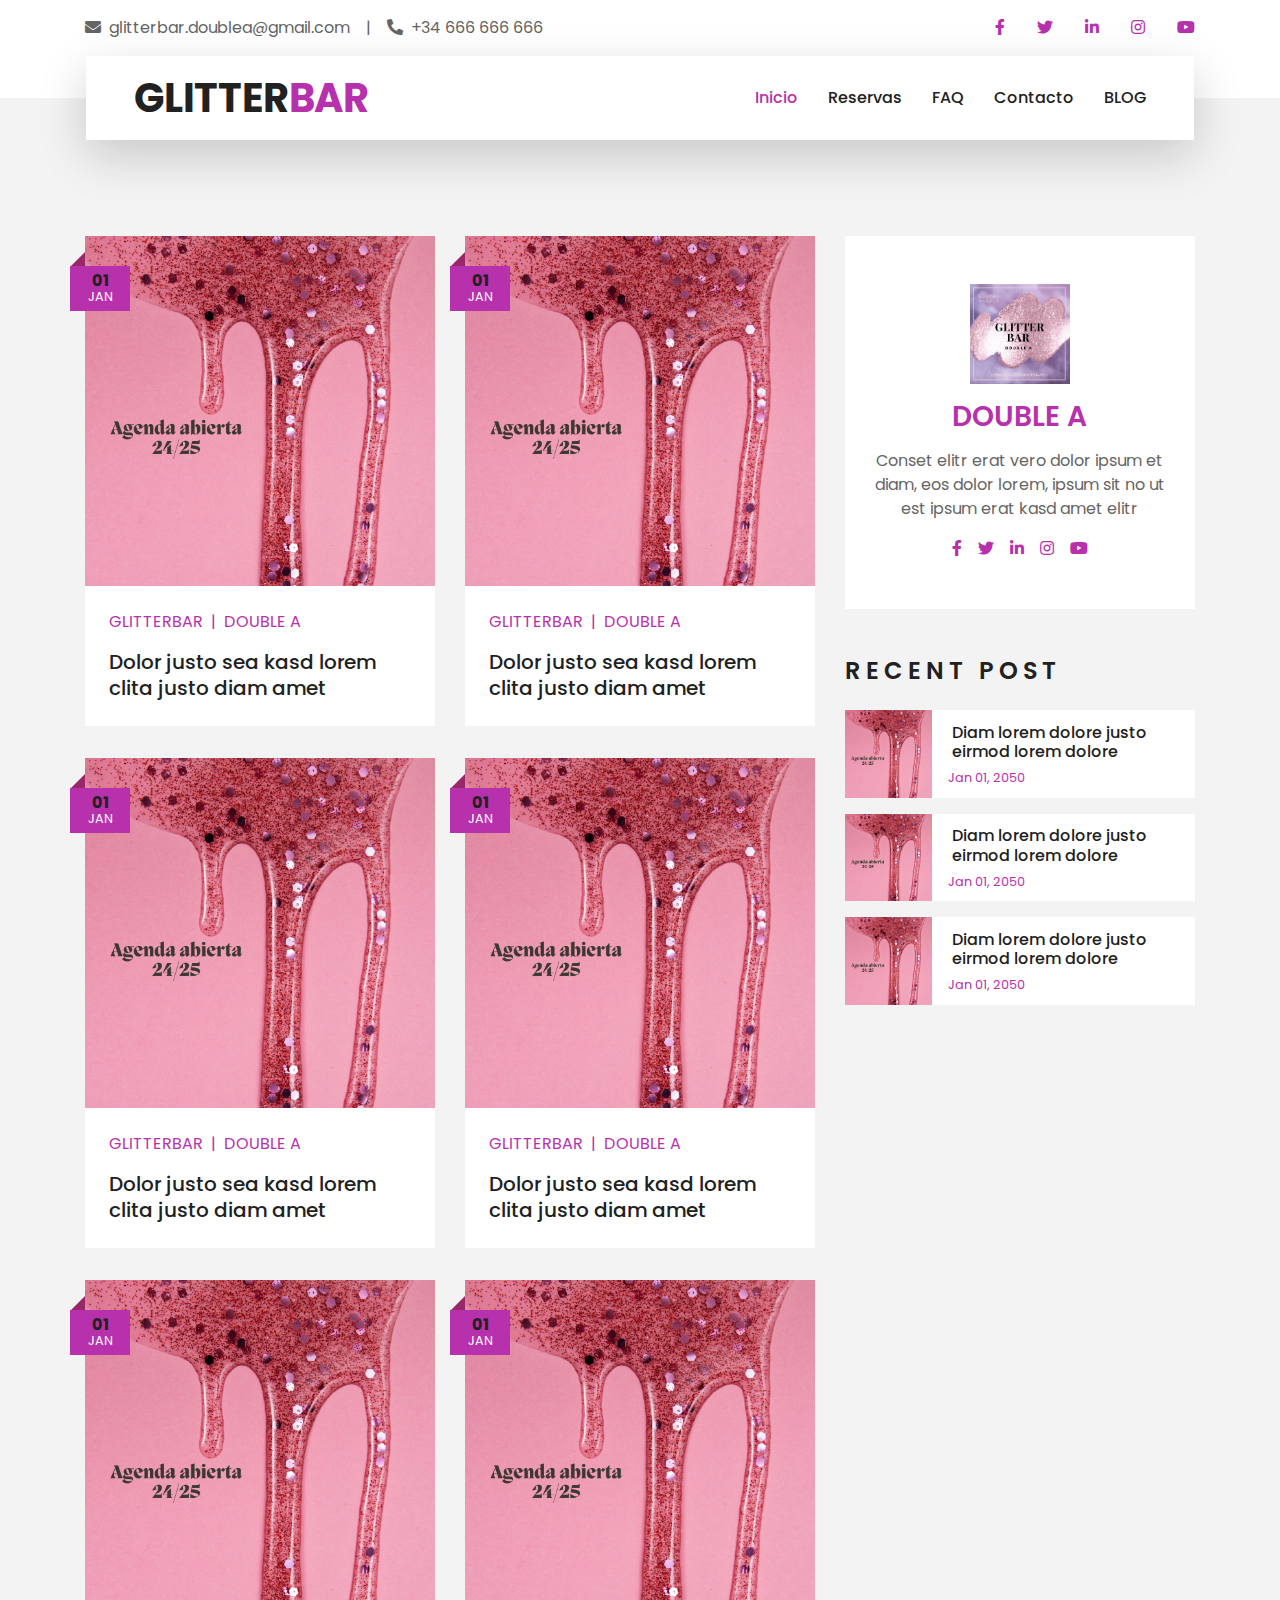
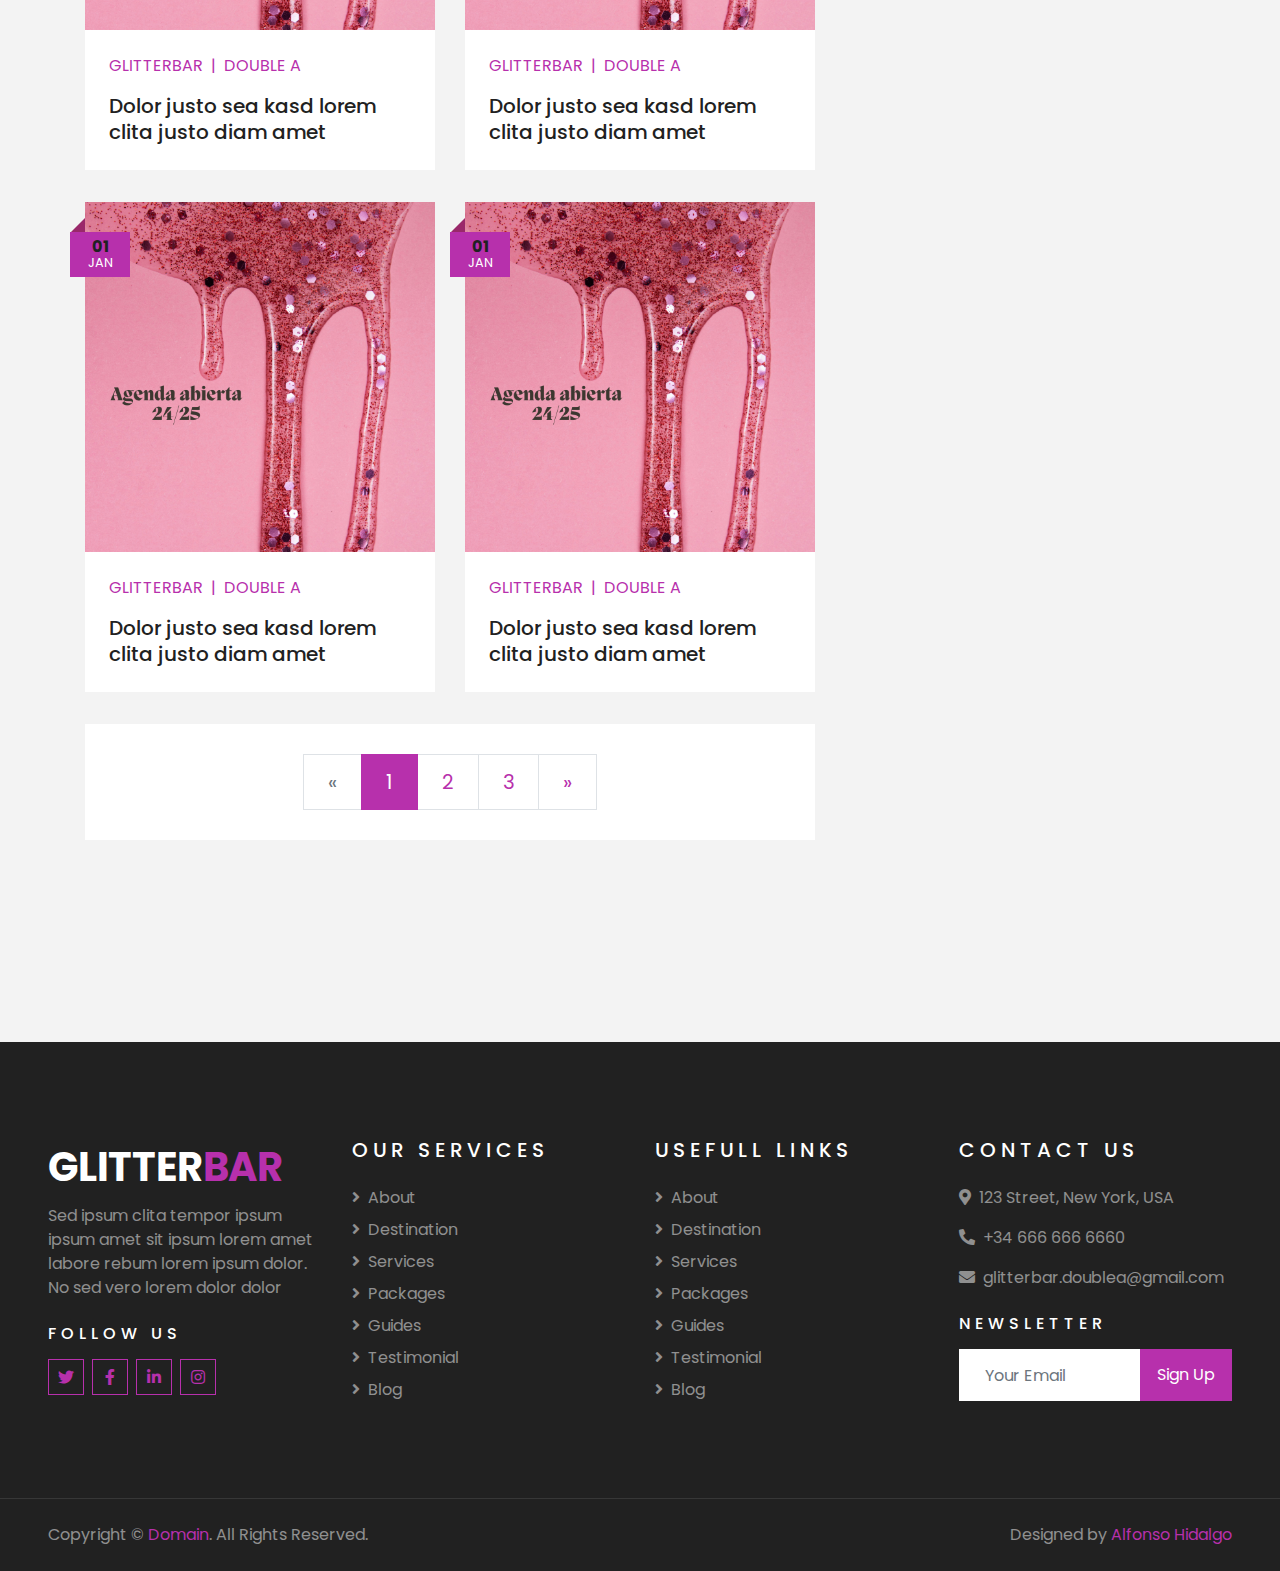
<file: blog.html>
<!DOCTYPE html>
<html lang="en">

<head>
    <meta charset="utf-8">
    <title>GLITTERBAR - Servicio de maquillaje para eventos</title>
    <meta content="width=device-width, initial-scale=1.0" name="viewport">
    <meta content="Free HTML Templates" name="keywords">
    <meta content="Free HTML Templates" name="description">

    <!-- Favicon -->
    <link href="img/favicon.ico" rel="icon">

    <!-- Google Web Fonts -->
    <link rel="preconnect" href="https://fonts.gstatic.com">
    <link href="https://fonts.googleapis.com/css2?family=Poppins:wght@400;500;600;700&display=swap" rel="stylesheet"> 

    <!-- Font Awesome -->
    <link href="https://cdnjs.cloudflare.com/ajax/libs/font-awesome/5.10.0/css/all.min.css" rel="stylesheet">

    <!-- Libraries Stylesheet -->
    <link href="lib/owlcarousel/assets/owl.carousel.min.css" rel="stylesheet">
    <link href="lib/tempusdominus/css/tempusdominus-bootstrap-4.min.css" rel="stylesheet" />

    <!-- Customized Bootstrap Stylesheet -->
    <link href="css/style.css" rel="stylesheet">
</head>

<body>
    <!-- Topbar Start -->
    <div class="container-fluid bg-light pt-3 d-none d-lg-block">
        <div class="container">
            <div class="row">
                <div class="col-lg-6 text-center text-lg-left mb-2 mb-lg-0">
                    <div class="d-inline-flex align-items-center">
                        <p><i class="fa fa-envelope mr-2"></i>glitterbar.doublea@gmail.com</p>
                        <p class="text-body px-3">|</p>
                        <p><i class="fa fa-phone-alt mr-2"></i>+34 666 666 666</p>
                    </div>
                </div>
                <div class="col-lg-6 text-center text-lg-right">
                    <div class="d-inline-flex align-items-center">
                        <a class="text-primary px-3" href="">
                            <i class="fab fa-facebook-f"></i>
                        </a>
                        <a class="text-primary px-3" href="">
                            <i class="fab fa-twitter"></i>
                        </a>
                        <a class="text-primary px-3" href="">
                            <i class="fab fa-linkedin-in"></i>
                        </a>
                        <a class="text-primary px-3" href="">
                            <i class="fab fa-instagram"></i>
                        </a>
                        <a class="text-primary pl-3" href="">
                            <i class="fab fa-youtube"></i>
                        </a>
                    </div>
                </div>
            </div>
        </div>
    </div>
    <!-- Topbar End -->
    <!-- Navbar Start -->
    <div class="container-fluid position-relative nav-bar p-0">
        <div class="container-lg position-relative p-0 px-lg-3" style="z-index: 9;">
            <nav class="navbar navbar-expand-lg bg-light navbar-light shadow-lg py-3 py-lg-0 pl-3 pl-lg-5">
                <a href="index.html" class="navbar-brand">
                    <h1 class="m-0 text-primary" href="index.html"><span class="text-dark">GLITTER</span>BAR</h1>
                </a>
                <button type="button" class="navbar-toggler" data-toggle="collapse" data-target="#navbarCollapse">
                    <span class="navbar-toggler-icon"></span>
                </button>
                <div class="collapse navbar-collapse justify-content-between px-3" id="navbarCollapse">
                    <div class="navbar-nav ml-auto py-0">
                        <a href="index.html" class="nav-item nav-link active">Inicio</a>
                        <a href="index.html#reservas" class="nav-item nav-link">Reservas</a>
                        <a href="faq.html" class="nav-item nav-link">FAQ</a>
                        <a href="contact.html" class="nav-item nav-link">Contacto</a>
                        <a href="blog.html" class="nav-item nav-link">BLOG</a>
                    </div>
                </div>
            </nav>
        </div>
    </div>


    <!-- Blog Start -->
    <div class="container-fluid py-5">
        <div class="container py-5">
            <div class="row">
                <div class="col-lg-8">
                    <div class="row pb-3">
                        <div class="col-md-6 mb-4 pb-2">
                            <div class="blog-item">
                                <div class="position-relative">
                                    <img class="img-fluid w-100" src="img/BLOG.png" alt="">
                                    <div class="blog-date">
                                        <h6 class="font-weight-bold mb-n1">01</h6>
                                        <small class="text-white text-uppercase">Jan</small>
                                    </div>
                                </div>
                                <div class="bg-white p-4">
                                    <div class="d-flex mb-3">
                                        <a class="text-primary text-uppercase text-decoration-none" href="">GLITTERBAR</a>
                                        <span class="text-primary px-2">|</span>
                                        <a class="text-primary text-uppercase text-decoration-none" href="">DOUBLE A</a>
                                    </div>
                                    <a class="h5 m-0 text-decoration-none" href="blogdetail.html">Dolor justo sea kasd lorem clita justo diam amet</a>
                                </div>
                            </div>
                        </div>
                        <div class="col-md-6 mb-4 pb-2">
                            <div class="blog-item">
                                <div class="position-relative">
                                    <img class="img-fluid w-100" src="img/BLOG.png" alt="">
                                    <div class="blog-date">
                                        <h6 class="font-weight-bold mb-n1">01</h6>
                                        <small class="text-white text-uppercase">Jan</small>
                                    </div>
                                </div>
                                <div class="bg-white p-4">
                                    <div class="d-flex mb-3">
                                        <a class="text-primary text-uppercase text-decoration-none" href="">GLITTERBAR</a>
                                        <span class="text-primary px-2">|</span>
                                        <a class="text-primary text-uppercase text-decoration-none" href="">DOUBLE A</a>
                                    </div>
                                    <a class="h5 m-0 text-decoration-none" href="blogdetail.html">Dolor justo sea kasd lorem clita justo diam amet</a>
                                </div>
                            </div>
                        </div>
                        <div class="col-md-6 mb-4 pb-2">
                            <div class="blog-item">
                                <div class="position-relative">
                                    <img class="img-fluid w-100" src="img/BLOG.png" alt="">
                                    <div class="blog-date">
                                        <h6 class="font-weight-bold mb-n1">01</h6>
                                        <small class="text-white text-uppercase">Jan</small>
                                    </div>
                                </div>
                                <div class="bg-white p-4">
                                    <div class="d-flex mb-3">
                                        <a class="text-primary text-uppercase text-decoration-none" href="">GLITTERBAR</a>
                                        <span class="text-primary px-2">|</span>
                                        <a class="text-primary text-uppercase text-decoration-none" href="">DOUBLE A</a>
                                    </div>
                                    <a class="h5 m-0 text-decoration-none" href="blogdetail.html">Dolor justo sea kasd lorem clita justo diam amet</a>
                                </div>
                            </div>
                        </div>
                        <div class="col-md-6 mb-4 pb-2">
                            <div class="blog-item">
                                <div class="position-relative">
                                    <img class="img-fluid w-100" src="img/BLOG.png" alt="">
                                    <div class="blog-date">
                                        <h6 class="font-weight-bold mb-n1">01</h6>
                                        <small class="text-white text-uppercase">Jan</small>
                                    </div>
                                </div>
                                <div class="bg-white p-4">
                                    <div class="d-flex mb-3">
                                        <a class="text-primary text-uppercase text-decoration-none" href="">GLITTERBAR</a>
                                        <span class="text-primary px-2">|</span>
                                        <a class="text-primary text-uppercase text-decoration-none" href="">DOUBLE A</a>
                                    </div>
                                    <a class="h5 m-0 text-decoration-none" href="blogdetail.html">Dolor justo sea kasd lorem clita justo diam amet</a>
                                </div>
                            </div>
                        </div>
                        <div class="col-md-6 mb-4 pb-2">
                            <div class="blog-item">
                                <div class="position-relative">
                                    <img class="img-fluid w-100" src="img/BLOG.png" alt="">
                                    <div class="blog-date">
                                        <h6 class="font-weight-bold mb-n1">01</h6>
                                        <small class="text-white text-uppercase">Jan</small>
                                    </div>
                                </div>
                                <div class="bg-white p-4">
                                    <div class="d-flex mb-3">
                                        <a class="text-primary text-uppercase text-decoration-none" href="">GLITTERBAR</a>
                                        <span class="text-primary px-2">|</span>
                                        <a class="text-primary text-uppercase text-decoration-none" href="">DOUBLE A</a>
                                    </div>
                                    <a class="h5 m-0 text-decoration-none" href="blogdetail.html">Dolor justo sea kasd lorem clita justo diam amet</a>
                                </div>
                            </div>
                        </div>
                        <div class="col-md-6 mb-4 pb-2">
                            <div class="blog-item">
                                <div class="position-relative">
                                    <img class="img-fluid w-100" src="img/BLOG.png" alt="">
                                    <div class="blog-date">
                                        <h6 class="font-weight-bold mb-n1">01</h6>
                                        <small class="text-white text-uppercase">Jan</small>
                                    </div>
                                </div>
                                <div class="bg-white p-4">
                                    <div class="d-flex mb-3">
                                        <a class="text-primary text-uppercase text-decoration-none" href="">GLITTERBAR</a>
                                        <span class="text-primary px-2">|</span>
                                        <a class="text-primary text-uppercase text-decoration-none" href="">DOUBLE A</a>
                                    </div>
                                    <a class="h5 m-0 text-decoration-none" href="blogdetail.html">Dolor justo sea kasd lorem clita justo diam amet</a>
                                </div>
                            </div>
                        </div>
                        <div class="col-md-6 mb-4 pb-2">
                            <div class="blog-item">
                                <div class="position-relative">
                                    <img class="img-fluid w-100" src="img/BLOG.png" alt="">
                                    <div class="blog-date">
                                        <h6 class="font-weight-bold mb-n1">01</h6>
                                        <small class="text-white text-uppercase">Jan</small>
                                    </div>
                                </div>
                                <div class="bg-white p-4">
                                    <div class="d-flex mb-3">
                                        <a class="text-primary text-uppercase text-decoration-none" href="">GLITTERBAR</a>
                                        <span class="text-primary px-2">|</span>
                                        <a class="text-primary text-uppercase text-decoration-none" href="">DOUBLE A</a>
                                    </div>
                                    <a class="h5 m-0 text-decoration-none" href="blogdetail.html">Dolor justo sea kasd lorem clita justo diam amet</a>
                                </div>
                            </div>
                        </div>
                        <div class="col-md-6 mb-4 pb-2">
                            <div class="blog-item">
                                <div class="position-relative">
                                    <img class="img-fluid w-100" src="img/BLOG.png" alt="">
                                    <div class="blog-date">
                                        <h6 class="font-weight-bold mb-n1">01</h6>
                                        <small class="text-white text-uppercase">Jan</small>
                                    </div>
                                </div>
                                <div class="bg-white p-4">
                                    <div class="d-flex mb-3">
                                        <a class="text-primary text-uppercase text-decoration-none" href="">GLITTERBAR</a>
                                        <span class="text-primary px-2">|</span>
                                        <a class="text-primary text-uppercase text-decoration-none" href="">DOUBLE A</a>
                                    </div>
                                    <a class="h5 m-0 text-decoration-none" href="blogdetail.html">Dolor justo sea kasd lorem clita justo diam amet</a>
                                </div>
                            </div>
                        </div>
                        <div class="col-12">
                            <nav aria-label="Page navigation">
                                <ul class="pagination pagination-lg justify-content-center bg-white mb-0" style="padding: 30px;">
                                  <li class="page-item disabled">
                                    <a class="page-link" href="#" aria-label="Previous">
                                      <span aria-hidden="true">&laquo;</span>
                                      <span class="sr-only">Previous</span>
                                    </a>
                                  </li>
                                  <li class="page-item active"><a class="page-link" href="#">1</a></li>
                                  <li class="page-item"><a class="page-link" href="#">2</a></li>
                                  <li class="page-item"><a class="page-link" href="#">3</a></li>
                                  <li class="page-item">
                                    <a class="page-link" href="#" aria-label="Next">
                                      <span aria-hidden="true">&raquo;</span>
                                      <span class="sr-only">Next</span>
                                    </a>
                                  </li>
                                </ul>
                              </nav>
                        </div>
                    </div>
                </div>
    
                <div class="col-lg-4 mt-5 mt-lg-0">
                    <!-- Author Bio -->
                    <div class="d-flex flex-column text-center bg-white mb-5 py-5 px-4">
                        <img src="img/blogdetail.jpg" class="img-fluid mx-auto mb-3" style="width: 100px;">
                        <h3 class="text-primary mb-3">DOUBLE A</h3>
                        <p>Conset elitr erat vero dolor ipsum et diam, eos dolor lorem, ipsum sit no ut est  ipsum erat kasd amet elitr</p>
                        <div class="d-flex justify-content-center">
                            <a class="text-primary px-2" href="">
                                <i class="fab fa-facebook-f"></i>
                            </a>
                            <a class="text-primary px-2" href="">
                                <i class="fab fa-twitter"></i>
                            </a>
                            <a class="text-primary px-2" href="">
                                <i class="fab fa-linkedin-in"></i>
                            </a>
                            <a class="text-primary px-2" href="">
                                <i class="fab fa-instagram"></i>
                            </a>
                            <a class="text-primary px-2" href="">
                                <i class="fab fa-youtube"></i>
                            </a>
                        </div>
                    </div>               
    
                    <!-- Recent Post -->
                    <div class="mb-5">
                        <h4 class="text-uppercase mb-4" style="letter-spacing: 5px;">Recent Post</h4>
                        <a class="d-flex align-items-center text-decoration-none bg-white mb-3" href="blogdetail.html">
                            <img class="img-fluid w-25" src="img/BLOG.png" alt="">
                            <div class="pl-3">
                                <h6 class="m-1">Diam lorem dolore justo eirmod lorem dolore</h6>
                                <small>Jan 01, 2050</small>
                            </div>
                        </a>
                        <a class="d-flex align-items-center text-decoration-none bg-white mb-3" href="">
                            <img class="img-fluid w-25" src="img/BLOG.png" alt="">
                            <div class="pl-3">
                                <h6 class="m-1">Diam lorem dolore justo eirmod lorem dolore</h6>
                                <small>Jan 01, 2050</small>
                            </div>
                        </a>
                        <a class="d-flex align-items-center text-decoration-none bg-white mb-3" href="">
                            <img class="img-fluid w-25" src="img/BLOG.png" alt="">
                            <div class="pl-3">
                                <h6 class="m-1">Diam lorem dolore justo eirmod lorem dolore</h6>
                                <small>Jan 01, 2050</small>
                            </div>
                        </a>
                    </div>
                </div>
            </div>
        </div>
    </div>
    <!-- Blog End -->


    <!-- Footer Start -->
    <div class="container-fluid bg-dark text-white-50 py-5 px-sm-3 px-lg-5" style="margin-top: 90px;">
        <div class="row pt-5">
            <div class="col-lg-3 col-md-6 mb-5">
                <a href="" class="navbar-brand">
                    <h1 class="text-primary"><span class="text-white">GLITTER</span>BAR</h1>
                </a>
                <p>Sed ipsum clita tempor ipsum ipsum amet sit ipsum lorem amet labore rebum lorem ipsum dolor. No sed vero lorem dolor dolor</p>
                <h6 class="text-white text-uppercase mt-4 mb-3" style="letter-spacing: 5px;">Follow Us</h6>
                <div class="d-flex justify-content-start">
                    <a class="btn btn-outline-primary btn-square mr-2" href="#"><i class="fab fa-twitter"></i></a>
                    <a class="btn btn-outline-primary btn-square mr-2" href="#"><i class="fab fa-facebook-f"></i></a>
                    <a class="btn btn-outline-primary btn-square mr-2" href="#"><i class="fab fa-linkedin-in"></i></a>
                    <a class="btn btn-outline-primary btn-square" href="#"><i class="fab fa-instagram"></i></a>
                </div>
            </div>
            <div class="col-lg-3 col-md-6 mb-5">
                <h5 class="text-white text-uppercase mb-4" style="letter-spacing: 5px;">Our Services</h5>
                <div class="d-flex flex-column justify-content-start">
                    <a class="text-white-50 mb-2" href="#"><i class="fa fa-angle-right mr-2"></i>About</a>
                    <a class="text-white-50 mb-2" href="#"><i class="fa fa-angle-right mr-2"></i>Destination</a>
                    <a class="text-white-50 mb-2" href="#"><i class="fa fa-angle-right mr-2"></i>Services</a>
                    <a class="text-white-50 mb-2" href="#"><i class="fa fa-angle-right mr-2"></i>Packages</a>
                    <a class="text-white-50 mb-2" href="#"><i class="fa fa-angle-right mr-2"></i>Guides</a>
                    <a class="text-white-50 mb-2" href="#"><i class="fa fa-angle-right mr-2"></i>Testimonial</a>
                    <a class="text-white-50" href="#"><i class="fa fa-angle-right mr-2"></i>Blog</a>
                </div>
            </div>
            <div class="col-lg-3 col-md-6 mb-5">
                <h5 class="text-white text-uppercase mb-4" style="letter-spacing: 5px;">Usefull Links</h5>
                <div class="d-flex flex-column justify-content-start">
                    <a class="text-white-50 mb-2" href="#"><i class="fa fa-angle-right mr-2"></i>About</a>
                    <a class="text-white-50 mb-2" href="#"><i class="fa fa-angle-right mr-2"></i>Destination</a>
                    <a class="text-white-50 mb-2" href="#"><i class="fa fa-angle-right mr-2"></i>Services</a>
                    <a class="text-white-50 mb-2" href="#"><i class="fa fa-angle-right mr-2"></i>Packages</a>
                    <a class="text-white-50 mb-2" href="#"><i class="fa fa-angle-right mr-2"></i>Guides</a>
                    <a class="text-white-50 mb-2" href="#"><i class="fa fa-angle-right mr-2"></i>Testimonial</a>
                    <a class="text-white-50" href="#"><i class="fa fa-angle-right mr-2"></i>Blog</a>
                </div>
            </div>
            <div class="col-lg-3 col-md-6 mb-5">
                <h5 class="text-white text-uppercase mb-4" style="letter-spacing: 5px;">Contact Us</h5>
                <p><i class="fa fa-map-marker-alt mr-2"></i>123 Street, New York, USA</p>
                <p><i class="fa fa-phone-alt mr-2"></i>+34 666 666 6660</p>
                <p><i class="fa fa-envelope mr-2"></i>glitterbar.doublea@gmail.com</p>
                <h6 class="text-white text-uppercase mt-4 mb-3" style="letter-spacing: 5px;">Newsletter</h6>
                <div class="w-100">
                    <div class="input-group">
                        <input type="text" class="form-control border-light" style="padding: 25px;" placeholder="Your Email">
                        <div class="input-group-append">
                            <button class="btn btn-primary px-3">Sign Up</button>
                        </div>
                    </div>
                </div>
            </div>
        </div>
    </div>
    <div class="container-fluid bg-dark text-white border-top py-4 px-sm-3 px-md-5" style="border-color: rgba(256, 256, 256, .1) !important;">
        <div class="row">
            <div class="col-lg-6 text-center text-md-left mb-3 mb-md-0">
                <p class="m-0 text-white-50">Copyright &copy; <a href="#">Domain</a>. All Rights Reserved.</a>
                </p>
            </div>
            <div class="col-lg-6 text-center text-md-right">
                <p class="m-0 text-white-50">Designed by <a href="">Alfonso Hidalgo</a>
                </p>
            </div>
        </div>
    </div>
    <!-- Footer End -->


    <!-- Back to Top -->
    <a href="#" class="btn btn-lg btn-primary btn-lg-square back-to-top"><i class="fa fa-angle-double-up"></i></a>


    <!-- JavaScript Libraries -->
    <script src="https://code.jquery.com/jquery-3.4.1.min.js"></script>
    <script src="https://stackpath.bootstrapcdn.com/bootstrap/4.4.1/js/bootstrap.bundle.min.js"></script>
    <script src="lib/easing/easing.min.js"></script>
    <script src="lib/owlcarousel/owl.carousel.min.js"></script>
    <script src="lib/tempusdominus/js/moment.min.js"></script>
    <script src="lib/tempusdominus/js/moment-timezone.min.js"></script>
    <script src="lib/tempusdominus/js/tempusdominus-bootstrap-4.min.js"></script>

    <!-- Contact Javascript File -->
    <script src="mail/jqBootstrapValidation.min.js"></script>
    <script src="mail/contact.js"></script>

    <!-- Template Javascript -->
    <script src="js/main.js"></script>
</body>

</html>
</file>
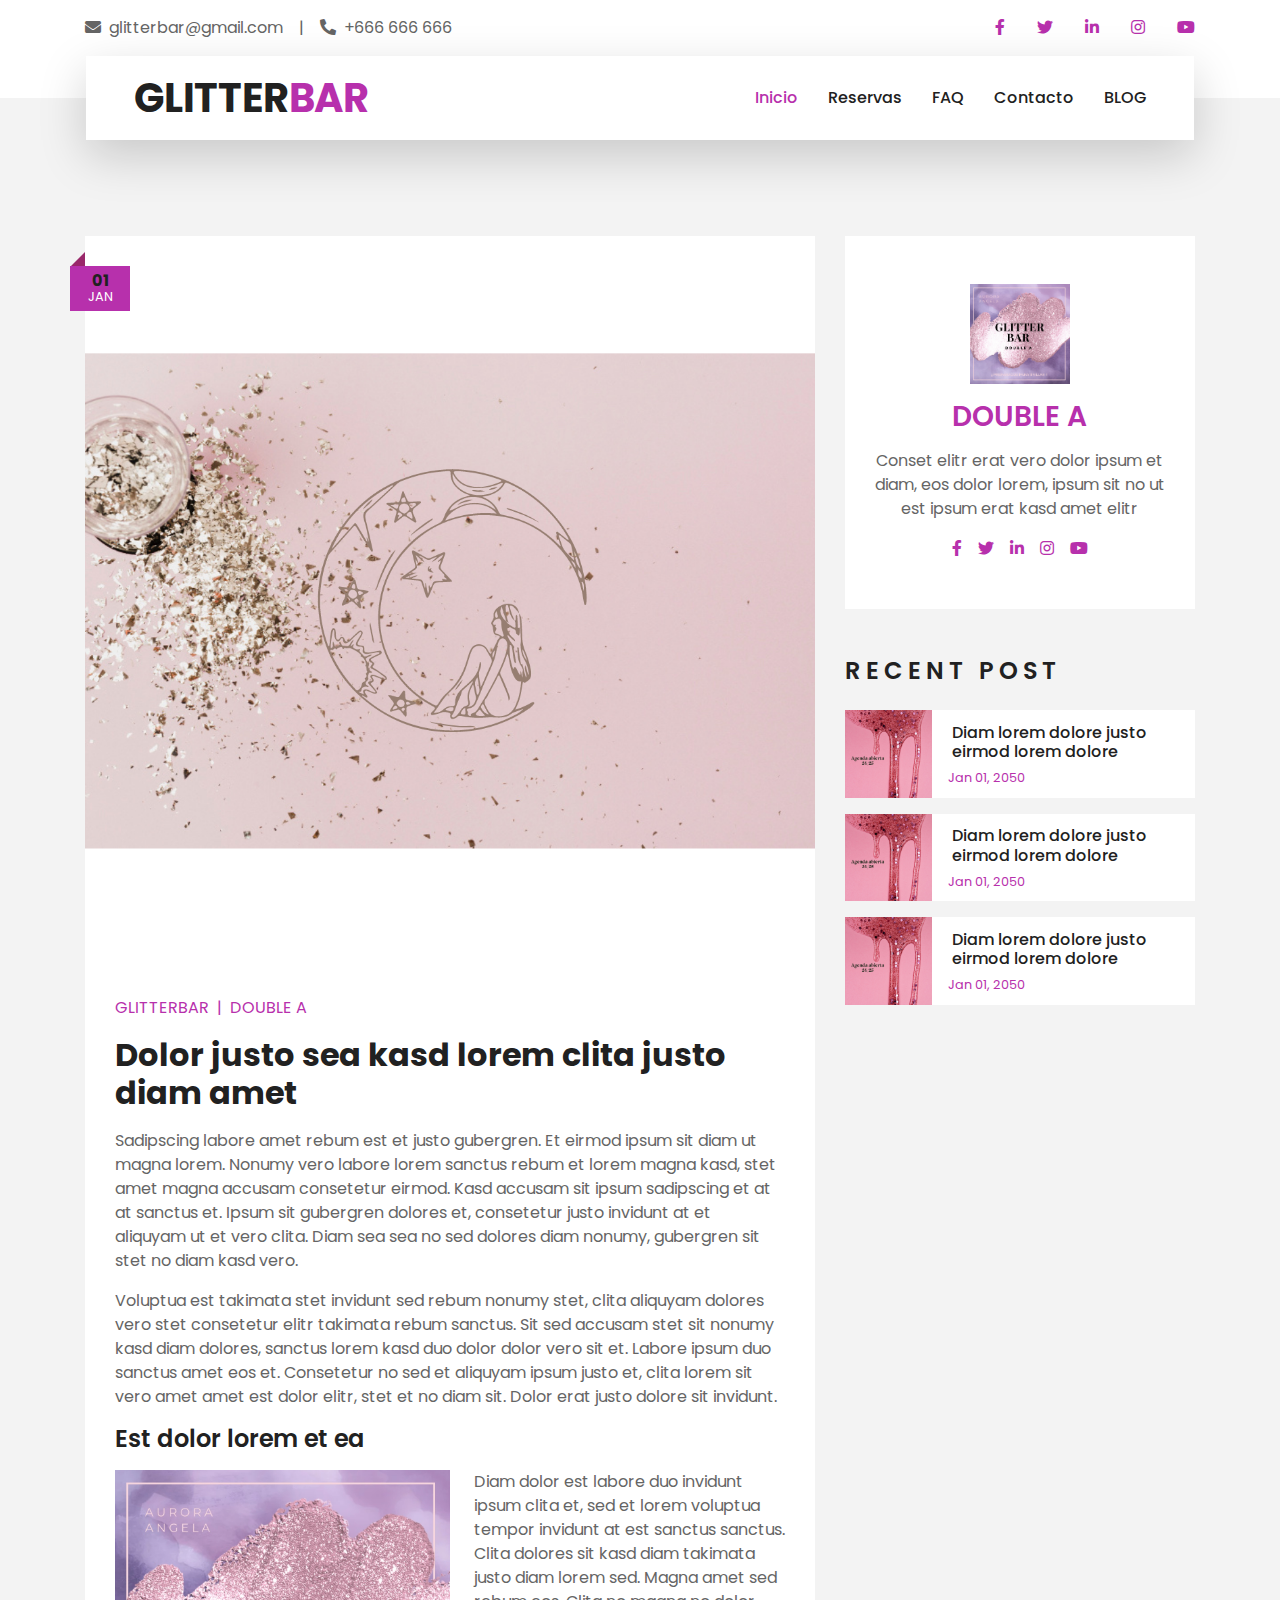
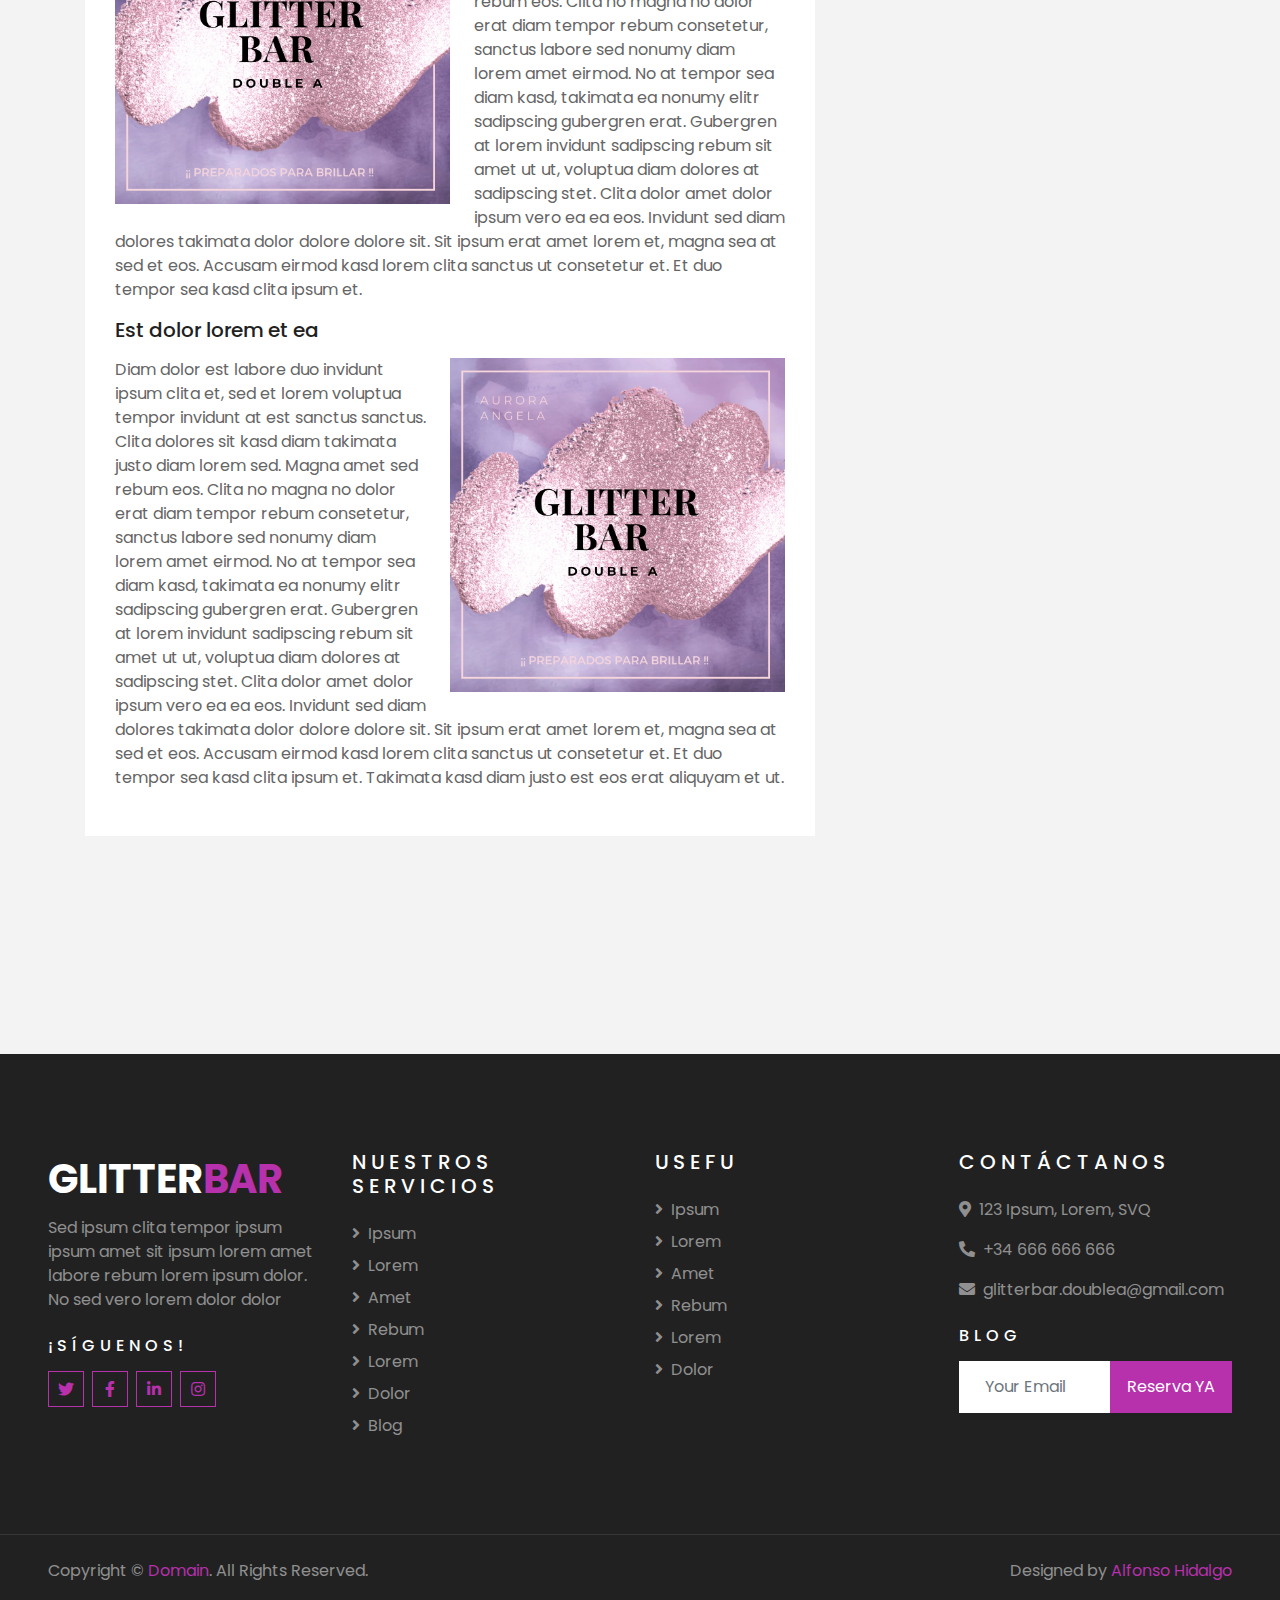
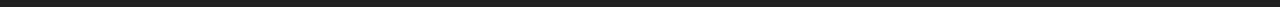
<file: blogdetail.html>
<!DOCTYPE html>
<html lang="en">

<head>
    <meta charset="utf-8">
    <title>GLITTERBAR - Servicio de maquillaje para eventos</title>
    <meta content="width=device-width, initial-scale=1.0" name="viewport">
    <meta content="Free HTML Templates" name="keywords">
    <meta content="Free HTML Templates" name="description">

    <!-- Favicon -->
    <link href="img/favicon.ico" rel="icon">

    <!-- Google Web Fonts -->
    <link rel="preconnect" href="https://fonts.gstatic.com">
    <link href="https://fonts.googleapis.com/css2?family=Poppins:wght@400;500;600;700&display=swap" rel="stylesheet"> 

    <!-- Font Awesome -->
    <link href="https://cdnjs.cloudflare.com/ajax/libs/font-awesome/5.10.0/css/all.min.css" rel="stylesheet">

    <!-- Libraries Stylesheet -->
    <link href="lib/owlcarousel/assets/owl.carousel.min.css" rel="stylesheet">
    <link href="lib/tempusdominus/css/tempusdominus-bootstrap-4.min.css" rel="stylesheet" />

    <!-- Customized Bootstrap Stylesheet -->
    <link href="css/style.css" rel="stylesheet">
</head>

<body>
    <!-- Topbar Start -->
    <div class="container-fluid bg-light pt-3 d-none d-lg-block">
        <div class="container">
            <div class="row">
                <div class="col-lg-6 text-center text-lg-left mb-2 mb-lg-0">
                    <div class="d-inline-flex align-items-center">
                        <p><i class="fa fa-envelope mr-2"></i>glitterbar@gmail.com</p>
                        <p class="text-body px-3">|</p>
                        <p><i class="fa fa-phone-alt mr-2"></i>+666 666 666</p>
                    </div>
                </div>
                <div class="col-lg-6 text-center text-lg-right">
                    <div class="d-inline-flex align-items-center">
                        <a class="text-primary px-3" href="">
                            <i class="fab fa-facebook-f"></i>
                        </a>
                        <a class="text-primary px-3" href="">
                            <i class="fab fa-twitter"></i>
                        </a>
                        <a class="text-primary px-3" href="">
                            <i class="fab fa-linkedin-in"></i>
                        </a>
                        <a class="text-primary px-3" href="">
                            <i class="fab fa-instagram"></i>
                        </a>
                        <a class="text-primary pl-3" href="">
                            <i class="fab fa-youtube"></i>
                        </a>
                    </div>
                </div>
            </div>
        </div>
    </div>
    <!-- Topbar End -->


    <!-- Navbar Start -->
    <div class="container-fluid position-relative nav-bar p-0">
        <div class="container-lg position-relative p-0 px-lg-3" style="z-index: 9;">
            <nav class="navbar navbar-expand-lg bg-light navbar-light shadow-lg py-3 py-lg-0 pl-3 pl-lg-5">
                <a href="index.html" class="navbar-brand">
                    <h1 class="m-0 text-primary"><span class="text-dark">GLITTER</span>BAR</h1>
                </a>
                <button type="button" class="navbar-toggler" data-toggle="collapse" data-target="#navbarCollapse">
                    <span class="navbar-toggler-icon"></span>
                </button>
                <div class="collapse navbar-collapse justify-content-between px-3" id="navbarCollapse">
                    <div class="navbar-nav ml-auto py-0">
                        <a href="index.html" class="nav-item nav-link active">Inicio</a>
                        <a href="index.html#reservas" class="nav-item nav-link">Reservas</a>
                        <a href="faq.html" class="nav-item nav-link">FAQ</a>
                        <a href="contact.html" class="nav-item nav-link">Contacto</a>
                        <a href="blog.html" class="nav-item nav-link">BLOG</a>
                    </div>
                </div>
            </nav>
        </div>
    </div>
    <!-- Navbar End -->


    <!-- Blog Start -->
    <div class="container-fluid py-5">
        <div class="container py-5">
            <div class="row">
                <div class="col-lg-8">
                    <!-- Blog Detail Start -->
                    <div class="pb-3">
                        <div class="blog-item">
                            <div class="position-relative">
                                <img class="img-fluid w-100" src="img/LOGO.png" alt="">
                                <div class="blog-date">
                                    <h6 class="font-weight-bold mb-n1">01</h6>
                                    <small class="text-white text-uppercase">Jan</small>
                                </div>
                            </div>
                        </div>
                        <div class="bg-white mb-3" style="padding: 30px;">
                            <div class="d-flex mb-3">
                                <a class="text-primary text-uppercase text-decoration-none" href="">GLITTERBAR</a>
                                <span class="text-primary px-2">|</span>
                                <a class="text-primary text-uppercase text-decoration-none" href="">DOUBLE A</a>
                            </div>
                            <h2 class="mb-3">Dolor justo sea kasd lorem clita justo diam amet</h2>
                            <p>Sadipscing labore amet rebum est et justo gubergren. Et eirmod ipsum sit diam ut
                                magna lorem. Nonumy vero labore lorem sanctus rebum et lorem magna kasd, stet
                                amet magna accusam consetetur eirmod. Kasd accusam sit ipsum sadipscing et at at
                                sanctus et. Ipsum sit gubergren dolores et, consetetur justo invidunt at et
                                aliquyam ut et vero clita. Diam sea sea no sed dolores diam nonumy, gubergren
                                sit stet no diam kasd vero.</p>
                            <p>Voluptua est takimata stet invidunt sed rebum nonumy stet, clita aliquyam dolores
                                vero stet consetetur elitr takimata rebum sanctus. Sit sed accusam stet sit
                                nonumy kasd diam dolores, sanctus lorem kasd duo dolor dolor vero sit et. Labore
                                ipsum duo sanctus amet eos et. Consetetur no sed et aliquyam ipsum justo et,
                                clita lorem sit vero amet amet est dolor elitr, stet et no diam sit. Dolor erat
                                justo dolore sit invidunt.</p>
                            <h4 class="mb-3">Est dolor lorem et ea</h4>
                            <img class="img-fluid w-50 float-left mr-4 mb-2" src="img/blogdetail.jpg">
                            <p>Diam dolor est labore duo invidunt ipsum clita et, sed et lorem voluptua tempor
                                invidunt at est sanctus sanctus. Clita dolores sit kasd diam takimata justo diam
                                lorem sed. Magna amet sed rebum eos. Clita no magna no dolor erat diam tempor
                                rebum consetetur, sanctus labore sed nonumy diam lorem amet eirmod. No at tempor
                                sea diam kasd, takimata ea nonumy elitr sadipscing gubergren erat. Gubergren at
                                lorem invidunt sadipscing rebum sit amet ut ut, voluptua diam dolores at
                                sadipscing stet. Clita dolor amet dolor ipsum vero ea ea eos. Invidunt sed diam
                                dolores takimata dolor dolore dolore sit. Sit ipsum erat amet lorem et, magna
                                sea at sed et eos. Accusam eirmod kasd lorem clita sanctus ut consetetur et. Et
                                duo tempor sea kasd clita ipsum et.</p>
                            <h5 class="mb-3">Est dolor lorem et ea</h5>
                            <img class="img-fluid w-50 float-right ml-4 mb-2" src="img/blogdetail.jpg">
                            <p>Diam dolor est labore duo invidunt ipsum clita et, sed et lorem voluptua tempor
                                invidunt at est sanctus sanctus. Clita dolores sit kasd diam takimata justo diam
                                lorem sed. Magna amet sed rebum eos. Clita no magna no dolor erat diam tempor
                                rebum consetetur, sanctus labore sed nonumy diam lorem amet eirmod. No at tempor
                                sea diam kasd, takimata ea nonumy elitr sadipscing gubergren erat. Gubergren at
                                lorem invidunt sadipscing rebum sit amet ut ut, voluptua diam dolores at
                                sadipscing stet. Clita dolor amet dolor ipsum vero ea ea eos. Invidunt sed diam
                                dolores takimata dolor dolore dolore sit. Sit ipsum erat amet lorem et, magna
                                sea at sed et eos. Accusam eirmod kasd lorem clita sanctus ut consetetur et. Et
                                duo tempor sea kasd clita ipsum et. Takimata kasd diam justo est eos erat
                                aliquyam et ut.</p>
                        </div>
                    </div>
                    <!-- Blog Detail End -->
                </div>
    
                <div class="col-lg-4 mt-5 mt-lg-0">
                    <!-- Author Bio -->
                    <div class="d-flex flex-column text-center bg-white mb-5 py-5 px-4">
                        <img src="img/blogdetail.jpg" class="img-fluid mx-auto mb-3" style="width: 100px;">
                        <h3 class="text-primary mb-3">DOUBLE A</h3>
                        <p>Conset elitr erat vero dolor ipsum et diam, eos dolor lorem, ipsum sit no ut est  ipsum erat kasd amet elitr</p>
                        <div class="d-flex justify-content-center">
                            <a class="text-primary px-2" href="">
                                <i class="fab fa-facebook-f"></i>
                            </a>
                            <a class="text-primary px-2" href="">
                                <i class="fab fa-twitter"></i>
                            </a>
                            <a class="text-primary px-2" href="">
                                <i class="fab fa-linkedin-in"></i>
                            </a>
                            <a class="text-primary px-2" href="">
                                <i class="fab fa-instagram"></i>
                            </a>
                            <a class="text-primary px-2" href="">
                                <i class="fab fa-youtube"></i>
                            </a>
                        </div>
                    </div>
    
                    <!-- Recent Post -->
                    <div class="mb-5">
                        <h4 class="text-uppercase mb-4" style="letter-spacing: 5px;">Recent Post</h4>
                        <a class="d-flex align-items-center text-decoration-none bg-white mb-3" href="blogdetail.html">
                            <img class="img-fluid w-25" src="img/BLOG.png" alt="">
                            <div class="pl-3">
                                <h6 class="m-1">Diam lorem dolore justo eirmod lorem dolore</h6>
                                <small>Jan 01, 2050</small>
                            </div>
                        </a>
                        <a class="d-flex align-items-center text-decoration-none bg-white mb-3" href="">
                            <img class="img-fluid w-25" src="img/BLOG.png" alt="">
                            <div class="pl-3">
                                <h6 class="m-1">Diam lorem dolore justo eirmod lorem dolore</h6>
                                <small>Jan 01, 2050</small>
                            </div>
                        </a>
                        <a class="d-flex align-items-center text-decoration-none bg-white mb-3" href="">
                            <img class="img-fluid w-25" src="img/BLOG.png" alt="">
                            <div class="pl-3">
                                <h6 class="m-1">Diam lorem dolore justo eirmod lorem dolore</h6>
                                <small>Jan 01, 2050</small>
                            </div>
                        </a>
                    </div>
                </div>
            </div>
        </div>
    </div>
    <!-- Blog End -->



    <!-- Footer Start -->
    <div class="container-fluid bg-dark text-white-50 py-5 px-sm-3 px-lg-5" style="margin-top: 90px;">
        <div class="row pt-5">
            <div class="col-lg-3 col-md-6 mb-5">
                <a href="" class="navbar-brand">
                    <h1 class="text-primary"><span class="text-white">GLITTER</span>BAR</h1>
                </a>
                <p>Sed ipsum clita tempor ipsum ipsum amet sit ipsum lorem amet labore rebum lorem ipsum dolor. No sed vero lorem dolor dolor</p>
                <h6 class="text-white text-uppercase mt-4 mb-3" style="letter-spacing: 5px;">¡Síguenos!</h6>
                <div class="d-flex justify-content-start">
                    <a class="btn btn-outline-primary btn-square mr-2" href="#"><i class="fab fa-twitter"></i></a>
                    <a class="btn btn-outline-primary btn-square mr-2" href="#"><i class="fab fa-facebook-f"></i></a>
                    <a class="btn btn-outline-primary btn-square mr-2" href="#"><i class="fab fa-linkedin-in"></i></a>
                    <a class="btn btn-outline-primary btn-square" href="#"><i class="fab fa-instagram"></i></a>
                </div>
            </div>
            <div class="col-lg-3 col-md-6 mb-5">
                <h5 class="text-white text-uppercase mb-4" style="letter-spacing: 5px;">Nuestros servicios</h5>
                <div class="d-flex flex-column justify-content-start">
                    <a class="text-white-50 mb-2" href="#"><i class="fa fa-angle-right mr-2"></i>Ipsum</a>
                    <a class="text-white-50 mb-2" href="#"><i class="fa fa-angle-right mr-2"></i>Lorem</a>
                    <a class="text-white-50 mb-2" href="#"><i class="fa fa-angle-right mr-2"></i>Amet</a>
                    <a class="text-white-50 mb-2" href="#"><i class="fa fa-angle-right mr-2"></i>Rebum</a>
                    <a class="text-white-50 mb-2" href="#"><i class="fa fa-angle-right mr-2"></i>Lorem</a>
                    <a class="text-white-50 mb-2" href="#"><i class="fa fa-angle-right mr-2"></i>Dolor</a>
                    <a class="text-white-50" href="#"><i class="fa fa-angle-right mr-2"></i>Blog</a>
                </div>
            </div>
            <div class="col-lg-3 col-md-6 mb-5">
                <h5 class="text-white text-uppercase mb-4" style="letter-spacing: 5px;">Usefu</h5>
                <div class="d-flex flex-column justify-content-start">
                    <a class="text-white-50 mb-2" href="#"><i class="fa fa-angle-right mr-2"></i>Ipsum</a>
                    <a class="text-white-50 mb-2" href="#"><i class="fa fa-angle-right mr-2"></i>Lorem</a>
                    <a class="text-white-50 mb-2" href="#"><i class="fa fa-angle-right mr-2"></i>Amet</a>
                    <a class="text-white-50 mb-2" href="#"><i class="fa fa-angle-right mr-2"></i>Rebum</a>
                    <a class="text-white-50 mb-2" href="#"><i class="fa fa-angle-right mr-2"></i>Lorem</a>
                    <a class="text-white-50 mb-2" href="#"><i class="fa fa-angle-right mr-2"></i>Dolor</a>
                </div>
            </div>
            <div class="col-lg-3 col-md-6 mb-5">
                <h5 class="text-white text-uppercase mb-4" style="letter-spacing: 5px;">Contáctanos</h5>
                <p><i class="fa fa-map-marker-alt mr-2"></i>123 Ipsum, Lorem, SVQ</p>
                <p><i class="fa fa-phone-alt mr-2"></i>+34 666 666 666</p>
                <p><i class="fa fa-envelope mr-2"></i>glitterbar.doublea@gmail.com</p>
                <h6 class="text-white text-uppercase mt-4 mb-3" style="letter-spacing: 5px;">Blog</h6>
                <div class="w-100">
                    <div class="input-group">
                        <input type="text" class="form-control border-light" style="padding: 25px;" placeholder="Your Email">
                        <div class="input-group-append">
                            <button class="btn btn-primary px-3">Reserva YA</button>
                        </div>
                    </div>
                </div>
            </div>
        </div>
    </div>
    <div class="container-fluid bg-dark text-white border-top py-4 px-sm-3 px-md-5" style="border-color: rgba(256, 256, 256, .1) !important;">
        <div class="row">
            <div class="col-lg-6 text-center text-md-left mb-3 mb-md-0">
                <p class="m-0 text-white-50">Copyright &copy; <a href="#">Domain</a>. All Rights Reserved.</a>
                </p>
            </div>
            <div class="col-lg-6 text-center text-md-right">
                <p class="m-0 text-white-50">Designed by <a href="">Alfonso Hidalgo</a>
                </p>
            </div>
        </div>
    </div>
    <!-- Footer End -->


    <!-- Back to Top -->
    <a href="#" class="btn btn-lg btn-primary btn-lg-square back-to-top"><i class="fa fa-angle-double-up"></i></a>


    <!-- JavaScript Libraries -->
    <script src="https://code.jquery.com/jquery-3.4.1.min.js"></script>
    <script src="https://stackpath.bootstrapcdn.com/bootstrap/4.4.1/js/bootstrap.bundle.min.js"></script>
    <script src="lib/easing/easing.min.js"></script>
    <script src="lib/owlcarousel/owl.carousel.min.js"></script>
    <script src="lib/tempusdominus/js/moment.min.js"></script>
    <script src="lib/tempusdominus/js/moment-timezone.min.js"></script>
    <script src="lib/tempusdominus/js/tempusdominus-bootstrap-4.min.js"></script>

    <!-- Contact Javascript File -->
    <script src="mail/jqBootstrapValidation.min.js"></script>
    <script src="mail/contact.js"></script>

    <!-- Template Javascript -->
    <script src="js/main.js"></script>
</body>

</html>
</file>
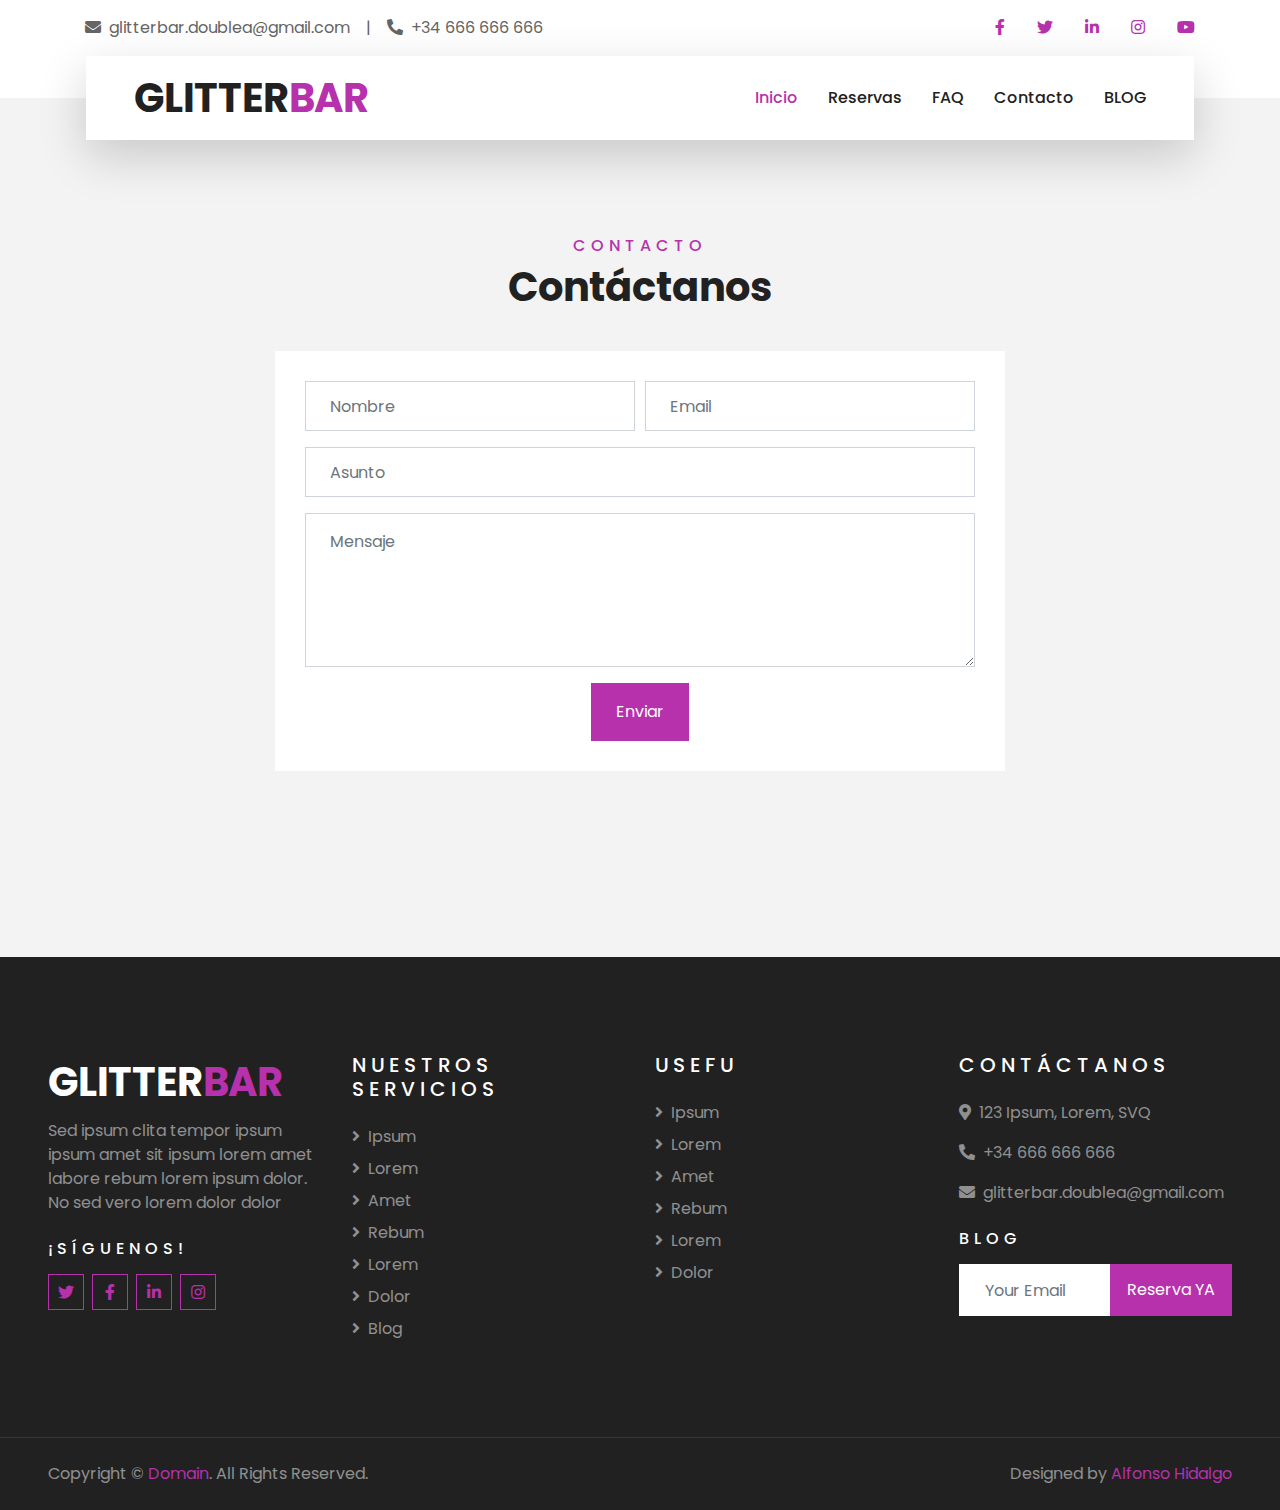
<file: contact.html>
<!DOCTYPE html>
<html lang="en">

<head>
    <meta charset="utf-8">
    <title>GLITTERBAR - Servicio de maquillaje para eventos</title>
    <meta content="width=device-width, initial-scale=1.0" name="viewport">
    <meta content="Free HTML Templates" name="keywords">
    <meta content="Free HTML Templates" name="description">

    <!-- Favicon -->
    <link href="img/favicon.ico" rel="icon">

    <!-- Google Web Fonts -->
    <link rel="preconnect" href="https://fonts.gstatic.com">
    <link href="https://fonts.googleapis.com/css2?family=Poppins:wght@400;500;600;700&display=swap" rel="stylesheet"> 

    <!-- Font Awesome -->
    <link href="https://cdnjs.cloudflare.com/ajax/libs/font-awesome/5.10.0/css/all.min.css" rel="stylesheet">

    <!-- Libraries Stylesheet -->
    <link href="lib/owlcarousel/assets/owl.carousel.min.css" rel="stylesheet">
    <link href="lib/tempusdominus/css/tempusdominus-bootstrap-4.min.css" rel="stylesheet" />

    <!-- Customized Bootstrap Stylesheet -->
    <link href="css/style.css" rel="stylesheet">
</head>

<body>
        <!-- Topbar Start -->
        <div class="container-fluid bg-light pt-3 d-none d-lg-block">
            <div class="container">
                <div class="row">
                    <div class="col-lg-6 text-center text-lg-left mb-2 mb-lg-0">
                        <div class="d-inline-flex align-items-center">
                            <p><i class="fa fa-envelope mr-2"></i>glitterbar.doublea@gmail.com</p>
                            <p class="text-body px-3">|</p>
                            <p><i class="fa fa-phone-alt mr-2"></i>+34 666 666 666</p>
                        </div>
                    </div>
                    <div class="col-lg-6 text-center text-lg-right">
                        <div class="d-inline-flex align-items-center">
                            <a class="text-primary px-3" href="">
                                <i class="fab fa-facebook-f"></i>
                            </a>
                            <a class="text-primary px-3" href="">
                                <i class="fab fa-twitter"></i>
                            </a>
                            <a class="text-primary px-3" href="">
                                <i class="fab fa-linkedin-in"></i>
                            </a>
                            <a class="text-primary px-3" href="">
                                <i class="fab fa-instagram"></i>
                            </a>
                            <a class="text-primary pl-3" href="">
                                <i class="fab fa-youtube"></i>
                            </a>
                        </div>
                    </div>
                </div>
            </div>
        </div>
        <!-- Topbar End -->
    <!-- Navbar Start -->
    <div class="container-fluid position-relative nav-bar p-0">
        <div class="container-lg position-relative p-0 px-lg-3" style="z-index: 9;">
            <nav class="navbar navbar-expand-lg bg-light navbar-light shadow-lg py-3 py-lg-0 pl-3 pl-lg-5">
                <a href="index.html" class="navbar-brand">
                    <h1 class="m-0 text-primary" href="index.html"><span class="text-dark">GLITTER</span>BAR</h1>
                </a>
                <button type="button" class="navbar-toggler" data-toggle="collapse" data-target="#navbarCollapse">
                    <span class="navbar-toggler-icon"></span>
                </button>
                <div class="collapse navbar-collapse justify-content-between px-3" id="navbarCollapse">
                    <div class="navbar-nav ml-auto py-0">
                        <a href="index.html" class="nav-item nav-link active">Inicio</a>
                        <a href="index.html#reservas" class="nav-item nav-link">Reservas</a>
                        <a href="faq.html" class="nav-item nav-link">FAQ</a>
                        <a href="contact.html" class="nav-item nav-link">Contacto</a>
                        <a href="blog.html" class="nav-item nav-link">BLOG</a>
                    </div>
                </div>
            </nav>
        </div>
    </div>
    <!-- Contact Start -->
    <div class="container-fluid py-5">
        <div class="container py-5">
            <div class="text-center mb-3 pb-3">
                <h6 class="text-primary text-uppercase" style="letter-spacing: 5px;">Contacto</h6>
                <h1>Contáctanos</h1>
            </div>
            <div class="row justify-content-center">
                <div class="col-lg-8">
                    <div class="contact-form bg-white" style="padding: 30px;">
                        <div id="success"></div>
                        <form name="sentMessage" id="contactForm" novalidate="novalidate">
                            <div class="form-row">
                                <div class="control-group col-sm-6">
                                    <input type="text" class="form-control p-4" id="name" placeholder="Nombre"
                                        required="required" data-validation-required-message="Este campo es obligatorio" />
                                    <p class="help-block text-danger"></p>
                                </div>
                                <div class="control-group col-sm-6">
                                    <input type="email" class="form-control p-4" id="email" placeholder="Email"
                                        required="required" data-validation-required-message="Este campo es obligatorio" />
                                    <p class="help-block text-danger"></p>
                                </div>
                            </div>
                            <div class="control-group">
                                <input type="text" class="form-control p-4" id="subject" placeholder="Asunto"
                                    required="required" data-validation-required-message="Este campo es obligatorio" />
                                <p class="help-block text-danger"></p>
                            </div>
                            <div class="control-group">
                                <textarea class="form-control py-3 px-4" rows="5" id="message" placeholder="Mensaje"
                                    required="required"
                                    data-validation-required-message="Este campo es obligatorio"></textarea>
                                <p class="help-block text-danger"></p>
                            </div>
                            <div class="text-center">
                                <button class="btn btn-primary py-3 px-4" type="submit" id="sendMessageButton">Enviar</button>
                            </div>
                        </form>
                    </div>
                </div>
            </div>
        </div>
    </div>
    <!-- Contact End -->


    <!-- Footer Start -->
    <div class="container-fluid bg-dark text-white-50 py-5 px-sm-3 px-lg-5" style="margin-top: 90px;">
        <div class="row pt-5">
            <div class="col-lg-3 col-md-6 mb-5">
                <a href="" class="navbar-brand">
                    <h1 class="text-primary"><span class="text-white">GLITTER</span>BAR</h1>
                </a>
                <p>Sed ipsum clita tempor ipsum ipsum amet sit ipsum lorem amet labore rebum lorem ipsum dolor. No sed vero lorem dolor dolor</p>
                <h6 class="text-white text-uppercase mt-4 mb-3" style="letter-spacing: 5px;">¡Síguenos!</h6>
                <div class="d-flex justify-content-start">
                    <a class="btn btn-outline-primary btn-square mr-2" href="#"><i class="fab fa-twitter"></i></a>
                    <a class="btn btn-outline-primary btn-square mr-2" href="#"><i class="fab fa-facebook-f"></i></a>
                    <a class="btn btn-outline-primary btn-square mr-2" href="#"><i class="fab fa-linkedin-in"></i></a>
                    <a class="btn btn-outline-primary btn-square" href="#"><i class="fab fa-instagram"></i></a>
                </div>
            </div>
            <div class="col-lg-3 col-md-6 mb-5">
                <h5 class="text-white text-uppercase mb-4" style="letter-spacing: 5px;">Nuestros servicios</h5>
                <div class="d-flex flex-column justify-content-start">
                    <a class="text-white-50 mb-2" href="#"><i class="fa fa-angle-right mr-2"></i>Ipsum</a>
                    <a class="text-white-50 mb-2" href="#"><i class="fa fa-angle-right mr-2"></i>Lorem</a>
                    <a class="text-white-50 mb-2" href="#"><i class="fa fa-angle-right mr-2"></i>Amet</a>
                    <a class="text-white-50 mb-2" href="#"><i class="fa fa-angle-right mr-2"></i>Rebum</a>
                    <a class="text-white-50 mb-2" href="#"><i class="fa fa-angle-right mr-2"></i>Lorem</a>
                    <a class="text-white-50 mb-2" href="#"><i class="fa fa-angle-right mr-2"></i>Dolor</a>
                    <a class="text-white-50" href="#"><i class="fa fa-angle-right mr-2"></i>Blog</a>
                </div>
            </div>
            <div class="col-lg-3 col-md-6 mb-5">
                <h5 class="text-white text-uppercase mb-4" style="letter-spacing: 5px;">Usefu</h5>
                <div class="d-flex flex-column justify-content-start">
                    <a class="text-white-50 mb-2" href="#"><i class="fa fa-angle-right mr-2"></i>Ipsum</a>
                    <a class="text-white-50 mb-2" href="#"><i class="fa fa-angle-right mr-2"></i>Lorem</a>
                    <a class="text-white-50 mb-2" href="#"><i class="fa fa-angle-right mr-2"></i>Amet</a>
                    <a class="text-white-50 mb-2" href="#"><i class="fa fa-angle-right mr-2"></i>Rebum</a>
                    <a class="text-white-50 mb-2" href="#"><i class="fa fa-angle-right mr-2"></i>Lorem</a>
                    <a class="text-white-50 mb-2" href="#"><i class="fa fa-angle-right mr-2"></i>Dolor</a>
                </div>
            </div>
            <div class="col-lg-3 col-md-6 mb-5">
                <h5 class="text-white text-uppercase mb-4" style="letter-spacing: 5px;">Contáctanos</h5>
                <p><i class="fa fa-map-marker-alt mr-2"></i>123 Ipsum, Lorem, SVQ</p>
                <p><i class="fa fa-phone-alt mr-2"></i>+34 666 666 666</p>
                <p><i class="fa fa-envelope mr-2"></i>glitterbar.doublea@gmail.com</p>
                <h6 class="text-white text-uppercase mt-4 mb-3" style="letter-spacing: 5px;">Blog</h6>
                <div class="w-100">
                    <div class="input-group">
                        <input type="text" class="form-control border-light" style="padding: 25px;" placeholder="Your Email">
                        <div class="input-group-append">
                            <button class="btn btn-primary px-3">Reserva YA</button>
                        </div>
                    </div>
                </div>
            </div>
        </div>
    </div>
    <div class="container-fluid bg-dark text-white border-top py-4 px-sm-3 px-md-5" style="border-color: rgba(256, 256, 256, .1) !important;">
        <div class="row">
            <div class="col-lg-6 text-center text-md-left mb-3 mb-md-0">
                <p class="m-0 text-white-50">Copyright &copy; <a href="#">Domain</a>. All Rights Reserved.</a>
                </p>
            </div>
            <div class="col-lg-6 text-center text-md-right">
                <p class="m-0 text-white-50">Designed by <a href="">Alfonso Hidalgo</a>
                </p>
            </div>
        </div>
    </div>
    <!-- Footer End -->


    <!-- Back to Top -->
    <a href="#" class="btn btn-lg btn-primary btn-lg-square back-to-top"><i class="fa fa-angle-double-up"></i></a>


    <!-- JavaScript Libraries -->
    <script src="https://code.jquery.com/jquery-3.4.1.min.js"></script>
    <script src="https://stackpath.bootstrapcdn.com/bootstrap/4.4.1/js/bootstrap.bundle.min.js"></script>
    <script src="lib/easing/easing.min.js"></script>
    <script src="lib/owlcarousel/owl.carousel.min.js"></script>
    <script src="lib/tempusdominus/js/moment.min.js"></script>
    <script src="lib/tempusdominus/js/moment-timezone.min.js"></script>
    <script src="lib/tempusdominus/js/tempusdominus-bootstrap-4.min.js"></script>

    <!-- Contact Javascript File -->
    <script src="mail/jqBootstrapValidation.min.js"></script>
    <script src="mail/contact.js"></script>

    <!-- Template Javascript -->
    <script src="js/main.js"></script>
</body>

</html>
</file>
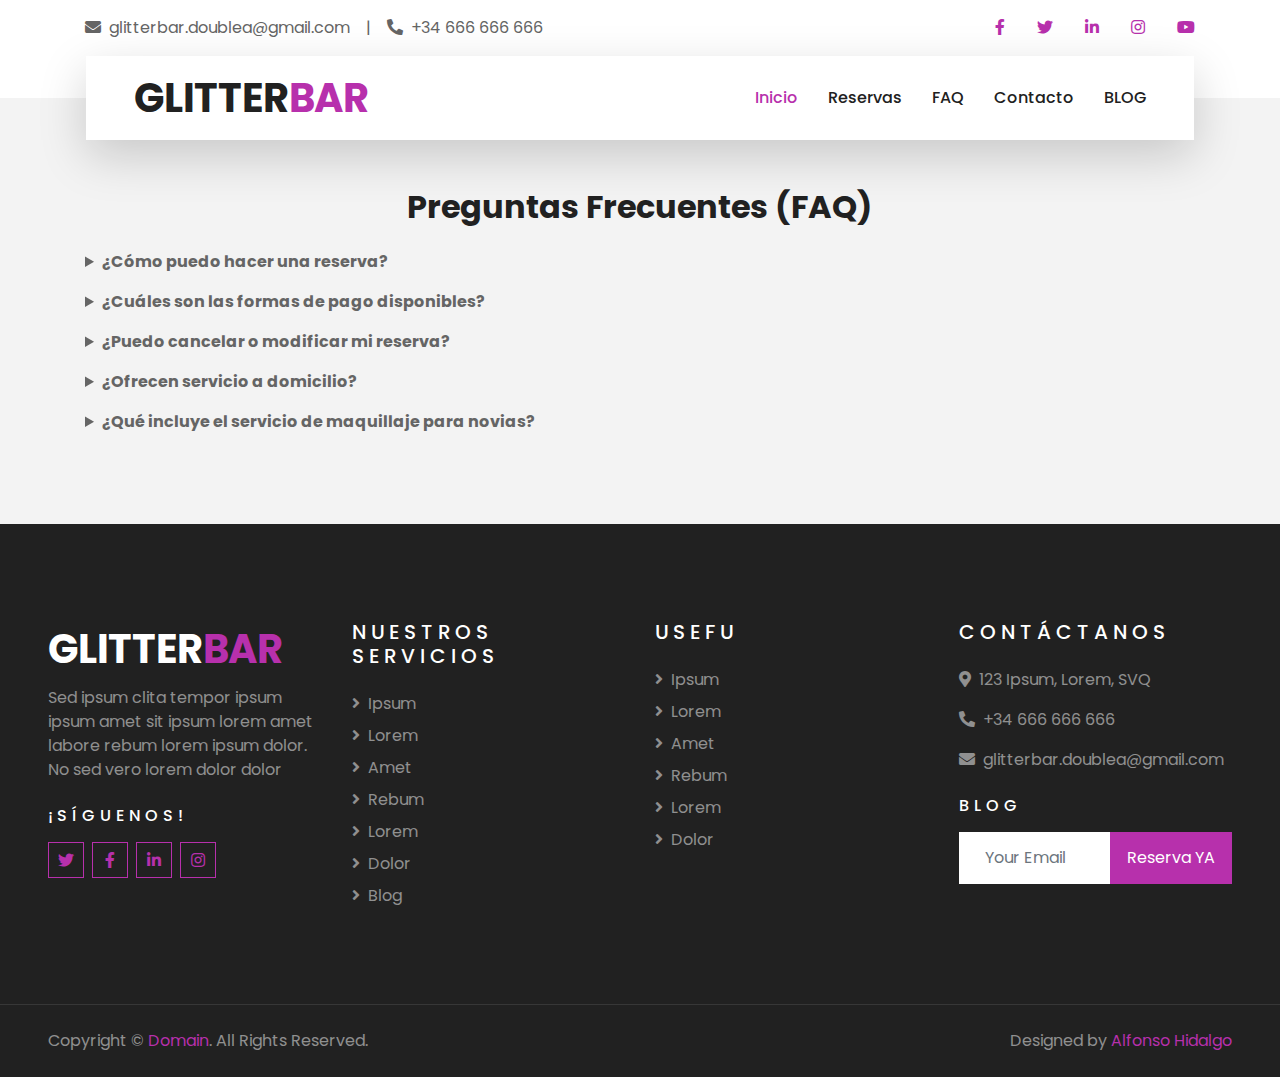
<file: faq.html>
<!DOCTYPE html>
<html lang="en">

<head>
    <meta charset="utf-8">
    <title>GLITTERBAR - Servicio de maquillaje para eventos</title>
    <meta content="width=device-width, initial-scale=1.0" name="viewport">
    <meta content="Free HTML Templates" name="keywords">
    <meta content="Free HTML Templates" name="description">

    <!-- Favicon -->
    <link href="img/favicon.ico" rel="icon">

    <!-- Google Web Fonts -->
    <link rel="preconnect" href="https://fonts.gstatic.com">
    <link href="https://fonts.googleapis.com/css2?family=Poppins:wght@400;500;600;700&display=swap" rel="stylesheet"> 

    <!-- Font Awesome -->
    <link href="https://cdnjs.cloudflare.com/ajax/libs/font-awesome/5.10.0/css/all.min.css" rel="stylesheet">

    <!-- Libraries Stylesheet -->
    <link href="lib/owlcarousel/assets/owl.carousel.min.css" rel="stylesheet">
    <link href="lib/tempusdominus/css/tempusdominus-bootstrap-4.min.css" rel="stylesheet" />

    <!-- Customized Bootstrap Stylesheet -->
    <link href="css/style.css" rel="stylesheet">
</head>

<body>
    <!-- Topbar Start -->
    <div class="container-fluid bg-light pt-3 d-none d-lg-block">
        <div class="container">
            <div class="row">
                <div class="col-lg-6 text-center text-lg-left mb-2 mb-lg-0">
                    <div class="d-inline-flex align-items-center">
                        <p><i class="fa fa-envelope mr-2"></i>glitterbar.doublea@gmail.com</p>
                        <p class="text-body px-3">|</p>
                        <p><i class="fa fa-phone-alt mr-2"></i>+34 666 666 666</p>
                    </div>
                </div>
                <div class="col-lg-6 text-center text-lg-right">
                    <div class="d-inline-flex align-items-center">
                        <a class="text-primary px-3" href="">
                            <i class="fab fa-facebook-f"></i>
                        </a>
                        <a class="text-primary px-3" href="">
                            <i class="fab fa-twitter"></i>
                        </a>
                        <a class="text-primary px-3" href="">
                            <i class="fab fa-linkedin-in"></i>
                        </a>
                        <a class="text-primary px-3" href="">
                            <i class="fab fa-instagram"></i>
                        </a>
                        <a class="text-primary pl-3" href="">
                            <i class="fab fa-youtube"></i>
                        </a>
                    </div>
                </div>
            </div>
        </div>
    </div>
    <!-- Topbar End -->


    <!-- Navbar Start -->
    <div class="container-fluid position-relative nav-bar p-0">
        <div class="container-lg position-relative p-0 px-lg-3" style="z-index: 9;">
            <nav class="navbar navbar-expand-lg bg-light navbar-light shadow-lg py-3 py-lg-0 pl-3 pl-lg-5">
                <a href="index.html" class="navbar-brand">
                    <h1 class="m-0 text-primary"><span class="text-dark">GLITTER</span>BAR</h1>
                </a>
                <button type="button" class="navbar-toggler" data-toggle="collapse" data-target="#navbarCollapse">
                    <span class="navbar-toggler-icon"></span>
                </button>
                <div class="collapse navbar-collapse justify-content-between px-3" id="navbarCollapse">
                    <div class="navbar-nav ml-auto py-0">
                        <a href="index.html" class="nav-item nav-link active">Inicio</a>
                        <a href="index.html#reservas" class="nav-item nav-link">Reservas</a>
                        <a href="faq.html" class="nav-item nav-link">FAQ</a>
                        <a href="contact.html" class="nav-item nav-link">Contacto</a>
                        <a href="blog.html" class="nav-item nav-link">BLOG</a>
                    </div>
                </div>
            </nav>
        </div>
    </div>
    <!-- Navbar End -->


<!-- Sección FAQ -->
<div class="container my-5" id="faq">
    <h2 class="text-center mb-4">Preguntas Frecuentes (FAQ)</h2>
    
    <div class="faq-item mb-3">
        <details>
            <summary><strong>¿Cómo puedo hacer una reserva?</strong></summary>
            <p>Para hacer una reserva, simplemente dirígete a nuestra sección de reservas, selecciona el servicio que deseas y completa el formulario con tu información de contacto.</p>
        </details>
    </div>

    <div class="faq-item mb-3">
        <details>
            <summary><strong>¿Cuáles son las formas de pago disponibles?</strong></summary>
            <p>Aceptamos pagos con tarjeta de crédito, PayPal, y transferencia bancaria. También puedes pagar en efectivo en nuestra oficina.</p>
        </details>
    </div>

    <div class="faq-item mb-3">
        <details>
            <summary><strong>¿Puedo cancelar o modificar mi reserva?</strong></summary>
            <p>Sí, puedes cancelar o modificar tu reserva hasta 48 horas antes del evento sin costo adicional. Pasado este tiempo, se aplicarán cargos por cancelación.</p>
        </details>
    </div>

    <div class="faq-item mb-3">
        <details>
            <summary><strong>¿Ofrecen servicio a domicilio?</strong></summary>
            <p>Sí, contamos con servicio a domicilio para eventos dentro y fuera de la ciudad. Por favor, contáctanos para más detalles y cotizaciones.</p>
        </details>
    </div>

    <div class="faq-item mb-3">
        <details>
            <summary><strong>¿Qué incluye el servicio de maquillaje para novias?</strong></summary>
            <p>Nuestro servicio de maquillaje para novias incluye una prueba de maquillaje, maquillaje completo el día del evento y retoques durante la ceremonia y la recepción.</p>
        </details>
    </div>
</div>

    <!-- Footer Start -->
    <div class="container-fluid bg-dark text-white-50 py-5 px-sm-3 px-lg-5" style="margin-top: 90px;">
        <div class="row pt-5">
            <div class="col-lg-3 col-md-6 mb-5">
                <a href="" class="navbar-brand">
                    <h1 class="text-primary"><span class="text-white">GLITTER</span>BAR</h1>
                </a>
                <p>Sed ipsum clita tempor ipsum ipsum amet sit ipsum lorem amet labore rebum lorem ipsum dolor. No sed vero lorem dolor dolor</p>
                <h6 class="text-white text-uppercase mt-4 mb-3" style="letter-spacing: 5px;">¡Síguenos!</h6>
                <div class="d-flex justify-content-start">
                    <a class="btn btn-outline-primary btn-square mr-2" href="#"><i class="fab fa-twitter"></i></a>
                    <a class="btn btn-outline-primary btn-square mr-2" href="#"><i class="fab fa-facebook-f"></i></a>
                    <a class="btn btn-outline-primary btn-square mr-2" href="#"><i class="fab fa-linkedin-in"></i></a>
                    <a class="btn btn-outline-primary btn-square" href="#"><i class="fab fa-instagram"></i></a>
                </div>
            </div>
            <div class="col-lg-3 col-md-6 mb-5">
                <h5 class="text-white text-uppercase mb-4" style="letter-spacing: 5px;">Nuestros servicios</h5>
                <div class="d-flex flex-column justify-content-start">
                    <a class="text-white-50 mb-2" href="#"><i class="fa fa-angle-right mr-2"></i>Ipsum</a>
                    <a class="text-white-50 mb-2" href="#"><i class="fa fa-angle-right mr-2"></i>Lorem</a>
                    <a class="text-white-50 mb-2" href="#"><i class="fa fa-angle-right mr-2"></i>Amet</a>
                    <a class="text-white-50 mb-2" href="#"><i class="fa fa-angle-right mr-2"></i>Rebum</a>
                    <a class="text-white-50 mb-2" href="#"><i class="fa fa-angle-right mr-2"></i>Lorem</a>
                    <a class="text-white-50 mb-2" href="#"><i class="fa fa-angle-right mr-2"></i>Dolor</a>
                    <a class="text-white-50" href="#"><i class="fa fa-angle-right mr-2"></i>Blog</a>
                </div>
            </div>
            <div class="col-lg-3 col-md-6 mb-5">
                <h5 class="text-white text-uppercase mb-4" style="letter-spacing: 5px;">Usefu</h5>
                <div class="d-flex flex-column justify-content-start">
                    <a class="text-white-50 mb-2" href="#"><i class="fa fa-angle-right mr-2"></i>Ipsum</a>
                    <a class="text-white-50 mb-2" href="#"><i class="fa fa-angle-right mr-2"></i>Lorem</a>
                    <a class="text-white-50 mb-2" href="#"><i class="fa fa-angle-right mr-2"></i>Amet</a>
                    <a class="text-white-50 mb-2" href="#"><i class="fa fa-angle-right mr-2"></i>Rebum</a>
                    <a class="text-white-50 mb-2" href="#"><i class="fa fa-angle-right mr-2"></i>Lorem</a>
                    <a class="text-white-50 mb-2" href="#"><i class="fa fa-angle-right mr-2"></i>Dolor</a>
                </div>
            </div>
            <div class="col-lg-3 col-md-6 mb-5">
                <h5 class="text-white text-uppercase mb-4" style="letter-spacing: 5px;">Contáctanos</h5>
                <p><i class="fa fa-map-marker-alt mr-2"></i>123 Ipsum, Lorem, SVQ</p>
                <p><i class="fa fa-phone-alt mr-2"></i>+34 666 666 666</p>
                <p><i class="fa fa-envelope mr-2"></i>glitterbar.doublea@gmail.com</p>
                <h6 class="text-white text-uppercase mt-4 mb-3" style="letter-spacing: 5px;">Blog</h6>
                <div class="w-100">
                    <div class="input-group">
                        <input type="text" class="form-control border-light" style="padding: 25px;" placeholder="Your Email">
                        <div class="input-group-append">
                            <button class="btn btn-primary px-3">Reserva YA</button>
                        </div>
                    </div>
                </div>
            </div>
        </div>
    </div>
    <div class="container-fluid bg-dark text-white border-top py-4 px-sm-3 px-md-5" style="border-color: rgba(256, 256, 256, .1) !important;">
        <div class="row">
            <div class="col-lg-6 text-center text-md-left mb-3 mb-md-0">
                <p class="m-0 text-white-50">Copyright &copy; <a href="#">Domain</a>. All Rights Reserved.</a>
                </p>
            </div>
            <div class="col-lg-6 text-center text-md-right">
                <p class="m-0 text-white-50">Designed by <a href="">Alfonso Hidalgo</a>
                </p>
            </div>
        </div>
    </div>
    <!-- Footer End -->


    <!-- Back to Top -->
    <a href="#" class="btn btn-lg btn-primary btn-lg-square back-to-top"><i class="fa fa-angle-double-up"></i></a>


    <!-- JavaScript Libraries -->
    <script src="https://code.jquery.com/jquery-3.4.1.min.js"></script>
    <script src="https://stackpath.bootstrapcdn.com/bootstrap/4.4.1/js/bootstrap.bundle.min.js"></script>
    <script src="lib/easing/easing.min.js"></script>
    <script src="lib/owlcarousel/owl.carousel.min.js"></script>
    <script src="lib/tempusdominus/js/moment.min.js"></script>
    <script src="lib/tempusdominus/js/moment-timezone.min.js"></script>
    <script src="lib/tempusdominus/js/tempusdominus-bootstrap-4.min.js"></script>

    <!-- Contact Javascript File -->
    <script src="mail/jqBootstrapValidation.min.js"></script>
    <script src="mail/contact.js"></script>

    <!-- Template Javascript -->
    <script src="js/main.js"></script>
</body>

</html>
</file>
<file: css/style.css>
/******* Bootstrap Theming ********/
/*!
 * Bootstrap v4.5.3 (https://getbootstrap.com/)
 * Copyright 2011-2020 The Bootstrap Authors
 * Copyright 2011-2020 Twitter, Inc.
 * Licensed under MIT (https://github.com/twbs/bootstrap/blob/main/LICENSE)
 */
:root {
  --blue: #007bff;
  --indigo: #6610f2;
  --purple: #6f42c1;
  --pink: #e83e8c;
  --red: #dc3545;
  --orange: #fd7e14;
  --yellow: #ffc107;
  --green: #28a745;
  --teal: #20c997;
  --cyan: #17a2b8;
  --white: #fff;
  --gray: #6c757d;
  --gray-dark: #343a40;
  --primary: #b730ac;
  --secondary: #f4faec;
  --success: #28a745;
  --info: #17a2b8;
  --warning: #ffc107;
  --danger: #dc3545;
  --light: #FFFFFF;
  --dark: #212121;
  --breakpoint-xs: 0;
  --breakpoint-sm: 576px;
  --breakpoint-md: 768px;
  --breakpoint-lg: 992px;
  --breakpoint-xl: 1200px;
  --font-family-sans-serif: "Poppins", sans-serif;
  --font-family-monospace: SFMono-Regular, Menlo, Monaco, Consolas, "Liberation Mono", "Courier New", monospace;
}

*,
*::before,
*::after {
  box-sizing: border-box;
}

html {
  font-family: sans-serif;
  line-height: 1.15;
  -webkit-text-size-adjust: 100%;
  -webkit-tap-highlight-color: rgba(0, 0, 0, 0);
}

article, aside, figcaption, figure, footer, header, hgroup, main, nav, section {
  display: block;
}

body {
  margin: 0;
  font-family: "Poppins", sans-serif;
  font-size: 1rem;
  font-weight: 400;
  line-height: 1.5;
  color: #656565;
  text-align: left;
  background-color: #F3F3F3;
}

[tabindex="-1"]:focus:not(:focus-visible) {
  outline: 0 !important;
}

hr {
  box-sizing: content-box;
  height: 0;
  overflow: visible;
}

h1, h2, h3, h4, h5, h6 {
  margin-top: 0;
  margin-bottom: 0.5rem;
}

p {
  margin-top: 0;
  margin-bottom: 1rem;
}

abbr[title],
abbr[data-original-title] {
  text-decoration: underline;
  text-decoration: underline dotted;
  cursor: help;
  border-bottom: 0;
  text-decoration-skip-ink: none;
}

address {
  margin-bottom: 1rem;
  font-style: normal;
  line-height: inherit;
}

ol,
ul,
dl {
  margin-top: 0;
  margin-bottom: 1rem;
}

ol ol,
ul ul,
ol ul,
ul ol {
  margin-bottom: 0;
}

dt {
  font-weight: 700;
}

dd {
  margin-bottom: .5rem;
  margin-left: 0;
}

blockquote {
  margin: 0 0 1rem;
}

b,
strong {
  font-weight: bolder;
}

small {
  font-size: 80%;
}

sub,
sup {
  position: relative;
  font-size: 75%;
  line-height: 0;
  vertical-align: baseline;
}

sub {
  bottom: -.25em;
}

sup {
  top: -.5em;
}

a {
  color: #b730ac;
  text-decoration: none;
  background-color: transparent;
}

a:hover {
  color: #527a20;
  text-decoration: underline;
}

a:not([href]):not([class]) {
  color: inherit;
  text-decoration: none;
}

a:not([href]):not([class]):hover {
  color: inherit;
  text-decoration: none;
}

pre,
code,
kbd,
samp {
  font-family: SFMono-Regular, Menlo, Monaco, Consolas, "Liberation Mono", "Courier New", monospace;
  font-size: 1em;
}

pre {
  margin-top: 0;
  margin-bottom: 1rem;
  overflow: auto;
  -ms-overflow-style: scrollbar;
}

figure {
  margin: 0 0 1rem;
}

img {
  vertical-align: middle;
  border-style: none;
}

svg {
  overflow: hidden;
  vertical-align: middle;
}

table {
  border-collapse: collapse;
}

caption {
  padding-top: 0.75rem;
  padding-bottom: 0.75rem;
  color: #6c757d;
  text-align: left;
  caption-side: bottom;
}

th {
  text-align: inherit;
  text-align: -webkit-match-parent;
}

label {
  display: inline-block;
  margin-bottom: 0.5rem;
}

button {
  border-radius: 0;
}

button:focus {
  outline: 1px dotted;
  outline: 5px auto -webkit-focus-ring-color;
}

input,
button,
select,
optgroup,
textarea {
  margin: 0;
  font-family: inherit;
  font-size: inherit;
  line-height: inherit;
}

button,
input {
  overflow: visible;
}

button,
select {
  text-transform: none;
}

[role="button"] {
  cursor: pointer;
}

select {
  word-wrap: normal;
}

button,
[type="button"],
[type="reset"],
[type="submit"] {
  -webkit-appearance: button;
}

button:not(:disabled),
[type="button"]:not(:disabled),
[type="reset"]:not(:disabled),
[type="submit"]:not(:disabled) {
  cursor: pointer;
}

button::-moz-focus-inner,
[type="button"]::-moz-focus-inner,
[type="reset"]::-moz-focus-inner,
[type="submit"]::-moz-focus-inner {
  padding: 0;
  border-style: none;
}

input[type="radio"],
input[type="checkbox"] {
  box-sizing: border-box;
  padding: 0;
}

textarea {
  overflow: auto;
  resize: vertical;
}

fieldset {
  min-width: 0;
  padding: 0;
  margin: 0;
  border: 0;
}

legend {
  display: block;
  width: 100%;
  max-width: 100%;
  padding: 0;
  margin-bottom: .5rem;
  font-size: 1.5rem;
  line-height: inherit;
  color: inherit;
  white-space: normal;
}

@media (max-width: 1200px) {
  legend {
    font-size: calc(1.275rem + 0.3vw) ;
  }
}

progress {
  vertical-align: baseline;
}

[type="number"]::-webkit-inner-spin-button,
[type="number"]::-webkit-outer-spin-button {
  height: auto;
}

[type="search"] {
  outline-offset: -2px;
  -webkit-appearance: none;
}

[type="search"]::-webkit-search-decoration {
  -webkit-appearance: none;
}

::-webkit-file-upload-button {
  font: inherit;
  -webkit-appearance: button;
}

output {
  display: inline-block;
}

summary {
  display: list-item;
  cursor: pointer;
}

template {
  display: none;
}

[hidden] {
  display: none !important;
}

h1, h2, h3, h4, h5, h6,
.h1, .h2, .h3, .h4, .h5, .h6 {
  margin-bottom: 0.5rem;
  font-weight: 500;
  line-height: 1.2;
  color: #212121;
}

h1, .h1 {
  font-size: 2.5rem;
}

@media (max-width: 1200px) {
  h1, .h1 {
    font-size: calc(1.375rem + 1.5vw) ;
  }
}

h2, .h2 {
  font-size: 2rem;
}

@media (max-width: 1200px) {
  h2, .h2 {
    font-size: calc(1.325rem + 0.9vw) ;
  }
}

h3, .h3 {
  font-size: 1.75rem;
}

@media (max-width: 1200px) {
  h3, .h3 {
    font-size: calc(1.3rem + 0.6vw) ;
  }
}

h4, .h4 {
  font-size: 1.5rem;
}

@media (max-width: 1200px) {
  h4, .h4 {
    font-size: calc(1.275rem + 0.3vw) ;
  }
}

h5, .h5 {
  font-size: 1.25rem;
}

h6, .h6 {
  font-size: 1rem;
}

.lead {
  font-size: 1.25rem;
  font-weight: 300;
}

.display-1 {
  font-size: 6rem;
  font-weight: 300;
  line-height: 1.2;
}

@media (max-width: 1200px) {
  .display-1 {
    font-size: calc(1.725rem + 5.7vw) ;
  }
}

.display-2 {
  font-size: 5.5rem;
  font-weight: 300;
  line-height: 1.2;
}

@media (max-width: 1200px) {
  .display-2 {
    font-size: calc(1.675rem + 5.1vw) ;
  }
}

.display-3 {
  font-size: 4.5rem;
  font-weight: 300;
  line-height: 1.2;
}

@media (max-width: 1200px) {
  .display-3 {
    font-size: calc(1.575rem + 3.9vw) ;
  }
}

.display-4 {
  font-size: 3.5rem;
  font-weight: 300;
  line-height: 1.2;
}

@media (max-width: 1200px) {
  .display-4 {
    font-size: calc(1.475rem + 2.7vw) ;
  }
}

hr {
  margin-top: 1rem;
  margin-bottom: 1rem;
  border: 0;
  border-top: 1px solid rgba(0, 0, 0, 0.1);
}

small,
.small {
  font-size: 80%;
  font-weight: 400;
}

mark,
.mark {
  padding: 0.2em;
  background-color: #fcf8e3;
}

.list-unstyled {
  padding-left: 0;
  list-style: none;
}

.list-inline {
  padding-left: 0;
  list-style: none;
}

.list-inline-item {
  display: inline-block;
}

.list-inline-item:not(:last-child) {
  margin-right: 0.5rem;
}

.initialism {
  font-size: 90%;
  text-transform: uppercase;
}

.blockquote {
  margin-bottom: 1rem;
  font-size: 1.25rem;
}

.blockquote-footer {
  display: block;
  font-size: 80%;
  color: #6c757d;
}

.blockquote-footer::before {
  content: "\2014\00A0";
}

.img-fluid {
  max-width: 100%;
  height: auto;
}

.img-thumbnail {
  padding: 0.25rem;
  background-color: #F3F3F3;
  border: 1px solid #dee2e6;
  max-width: 100%;
  height: auto;
}

.figure {
  display: inline-block;
}

.figure-img {
  margin-bottom: 0.5rem;
  line-height: 1;
}

.figure-caption {
  font-size: 90%;
  color: #6c757d;
}

code {
  font-size: 87.5%;
  color: #e83e8c;
  word-wrap: break-word;
}

a > code {
  color: inherit;
}

kbd {
  padding: 0.2rem 0.4rem;
  font-size: 87.5%;
  color: #fff;
  background-color: #212529;
}

kbd kbd {
  padding: 0;
  font-size: 100%;
  font-weight: 700;
}

pre {
  display: block;
  font-size: 87.5%;
  color: #212529;
}

pre code {
  font-size: inherit;
  color: inherit;
  word-break: normal;
}

.pre-scrollable {
  max-height: 340px;
  overflow-y: scroll;
}

.container,
.container-fluid,
.container-sm,
.container-md,
.container-lg,
.container-xl {
  width: 100%;
  padding-right: 15px;
  padding-left: 15px;
  margin-right: auto;
  margin-left: auto;
}

@media (min-width: 576px) {
  .container, .container-sm {
    max-width: 540px;
  }
}

@media (min-width: 768px) {
  .container, .container-sm, .container-md {
    max-width: 720px;
  }
}

@media (min-width: 992px) {
  .container, .container-sm, .container-md, .container-lg {
    max-width: 960px;
  }
}

@media (min-width: 1200px) {
  .container, .container-sm, .container-md, .container-lg, .container-xl {
    max-width: 1140px;
  }
}

.row {
  display: flex;
  flex-wrap: wrap;
  margin-right: -15px;
  margin-left: -15px;
}

.no-gutters {
  margin-right: 0;
  margin-left: 0;
}

.no-gutters > .col,
.no-gutters > [class*="col-"] {
  padding-right: 0;
  padding-left: 0;
}

.col-1, .col-2, .col-3, .col-4, .col-5, .col-6, .col-7, .col-8, .col-9, .col-10, .col-11, .col-12, .col,
.col-auto, .col-sm-1, .col-sm-2, .col-sm-3, .col-sm-4, .col-sm-5, .col-sm-6, .col-sm-7, .col-sm-8, .col-sm-9, .col-sm-10, .col-sm-11, .col-sm-12, .col-sm,
.col-sm-auto, .col-md-1, .col-md-2, .col-md-3, .col-md-4, .col-md-5, .col-md-6, .col-md-7, .col-md-8, .col-md-9, .col-md-10, .col-md-11, .col-md-12, .col-md,
.col-md-auto, .col-lg-1, .col-lg-2, .col-lg-3, .col-lg-4, .col-lg-5, .col-lg-6, .col-lg-7, .col-lg-8, .col-lg-9, .col-lg-10, .col-lg-11, .col-lg-12, .col-lg,
.col-lg-auto, .col-xl-1, .col-xl-2, .col-xl-3, .col-xl-4, .col-xl-5, .col-xl-6, .col-xl-7, .col-xl-8, .col-xl-9, .col-xl-10, .col-xl-11, .col-xl-12, .col-xl,
.col-xl-auto {
  position: relative;
  width: 100%;
  padding-right: 15px;
  padding-left: 15px;
}

.col {
  flex-basis: 0;
  flex-grow: 1;
  max-width: 100%;
}

.row-cols-1 > * {
  flex: 0 0 100%;
  max-width: 100%;
}

.row-cols-2 > * {
  flex: 0 0 50%;
  max-width: 50%;
}

.row-cols-3 > * {
  flex: 0 0 33.33333%;
  max-width: 33.33333%;
}

.row-cols-4 > * {
  flex: 0 0 25%;
  max-width: 25%;
}

.row-cols-5 > * {
  flex: 0 0 20%;
  max-width: 20%;
}

.row-cols-6 > * {
  flex: 0 0 16.66667%;
  max-width: 16.66667%;
}

.col-auto {
  flex: 0 0 auto;
  width: auto;
  max-width: 100%;
}

.col-1 {
  flex: 0 0 8.33333%;
  max-width: 8.33333%;
}

.col-2 {
  flex: 0 0 16.66667%;
  max-width: 16.66667%;
}

.col-3 {
  flex: 0 0 25%;
  max-width: 25%;
}

.col-4 {
  flex: 0 0 33.33333%;
  max-width: 33.33333%;
}

.col-5 {
  flex: 0 0 41.66667%;
  max-width: 41.66667%;
}

.col-6 {
  flex: 0 0 50%;
  max-width: 50%;
}

.col-7 {
  flex: 0 0 58.33333%;
  max-width: 58.33333%;
}

.col-8 {
  flex: 0 0 66.66667%;
  max-width: 66.66667%;
}

.col-9 {
  flex: 0 0 75%;
  max-width: 75%;
}

.col-10 {
  flex: 0 0 83.33333%;
  max-width: 83.33333%;
}

.col-11 {
  flex: 0 0 91.66667%;
  max-width: 91.66667%;
}

.col-12 {
  flex: 0 0 100%;
  max-width: 100%;
}

.order-first {
  order: -1;
}

.order-last {
  order: 13;
}

.order-0 {
  order: 0;
}

.order-1 {
  order: 1;
}

.order-2 {
  order: 2;
}

.order-3 {
  order: 3;
}

.order-4 {
  order: 4;
}

.order-5 {
  order: 5;
}

.order-6 {
  order: 6;
}

.order-7 {
  order: 7;
}

.order-8 {
  order: 8;
}

.order-9 {
  order: 9;
}

.order-10 {
  order: 10;
}

.order-11 {
  order: 11;
}

.order-12 {
  order: 12;
}

.offset-1 {
  margin-left: 8.33333%;
}

.offset-2 {
  margin-left: 16.66667%;
}

.offset-3 {
  margin-left: 25%;
}

.offset-4 {
  margin-left: 33.33333%;
}

.offset-5 {
  margin-left: 41.66667%;
}

.offset-6 {
  margin-left: 50%;
}

.offset-7 {
  margin-left: 58.33333%;
}

.offset-8 {
  margin-left: 66.66667%;
}

.offset-9 {
  margin-left: 75%;
}

.offset-10 {
  margin-left: 83.33333%;
}

.offset-11 {
  margin-left: 91.66667%;
}

@media (min-width: 576px) {
  .col-sm {
    flex-basis: 0;
    flex-grow: 1;
    max-width: 100%;
  }
  .row-cols-sm-1 > * {
    flex: 0 0 100%;
    max-width: 100%;
  }
  .row-cols-sm-2 > * {
    flex: 0 0 50%;
    max-width: 50%;
  }
  .row-cols-sm-3 > * {
    flex: 0 0 33.33333%;
    max-width: 33.33333%;
  }
  .row-cols-sm-4 > * {
    flex: 0 0 25%;
    max-width: 25%;
  }
  .row-cols-sm-5 > * {
    flex: 0 0 20%;
    max-width: 20%;
  }
  .row-cols-sm-6 > * {
    flex: 0 0 16.66667%;
    max-width: 16.66667%;
  }
  .col-sm-auto {
    flex: 0 0 auto;
    width: auto;
    max-width: 100%;
  }
  .col-sm-1 {
    flex: 0 0 8.33333%;
    max-width: 8.33333%;
  }
  .col-sm-2 {
    flex: 0 0 16.66667%;
    max-width: 16.66667%;
  }
  .col-sm-3 {
    flex: 0 0 25%;
    max-width: 25%;
  }
  .col-sm-4 {
    flex: 0 0 33.33333%;
    max-width: 33.33333%;
  }
  .col-sm-5 {
    flex: 0 0 41.66667%;
    max-width: 41.66667%;
  }
  .col-sm-6 {
    flex: 0 0 50%;
    max-width: 50%;
  }
  .col-sm-7 {
    flex: 0 0 58.33333%;
    max-width: 58.33333%;
  }
  .col-sm-8 {
    flex: 0 0 66.66667%;
    max-width: 66.66667%;
  }
  .col-sm-9 {
    flex: 0 0 75%;
    max-width: 75%;
  }
  .col-sm-10 {
    flex: 0 0 83.33333%;
    max-width: 83.33333%;
  }
  .col-sm-11 {
    flex: 0 0 91.66667%;
    max-width: 91.66667%;
  }
  .col-sm-12 {
    flex: 0 0 100%;
    max-width: 100%;
  }
  .order-sm-first {
    order: -1;
  }
  .order-sm-last {
    order: 13;
  }
  .order-sm-0 {
    order: 0;
  }
  .order-sm-1 {
    order: 1;
  }
  .order-sm-2 {
    order: 2;
  }
  .order-sm-3 {
    order: 3;
  }
  .order-sm-4 {
    order: 4;
  }
  .order-sm-5 {
    order: 5;
  }
  .order-sm-6 {
    order: 6;
  }
  .order-sm-7 {
    order: 7;
  }
  .order-sm-8 {
    order: 8;
  }
  .order-sm-9 {
    order: 9;
  }
  .order-sm-10 {
    order: 10;
  }
  .order-sm-11 {
    order: 11;
  }
  .order-sm-12 {
    order: 12;
  }
  .offset-sm-0 {
    margin-left: 0;
  }
  .offset-sm-1 {
    margin-left: 8.33333%;
  }
  .offset-sm-2 {
    margin-left: 16.66667%;
  }
  .offset-sm-3 {
    margin-left: 25%;
  }
  .offset-sm-4 {
    margin-left: 33.33333%;
  }
  .offset-sm-5 {
    margin-left: 41.66667%;
  }
  .offset-sm-6 {
    margin-left: 50%;
  }
  .offset-sm-7 {
    margin-left: 58.33333%;
  }
  .offset-sm-8 {
    margin-left: 66.66667%;
  }
  .offset-sm-9 {
    margin-left: 75%;
  }
  .offset-sm-10 {
    margin-left: 83.33333%;
  }
  .offset-sm-11 {
    margin-left: 91.66667%;
  }
}

@media (min-width: 768px) {
  .col-md {
    flex-basis: 0;
    flex-grow: 1;
    max-width: 100%;
  }
  .row-cols-md-1 > * {
    flex: 0 0 100%;
    max-width: 100%;
  }
  .row-cols-md-2 > * {
    flex: 0 0 50%;
    max-width: 50%;
  }
  .row-cols-md-3 > * {
    flex: 0 0 33.33333%;
    max-width: 33.33333%;
  }
  .row-cols-md-4 > * {
    flex: 0 0 25%;
    max-width: 25%;
  }
  .row-cols-md-5 > * {
    flex: 0 0 20%;
    max-width: 20%;
  }
  .row-cols-md-6 > * {
    flex: 0 0 16.66667%;
    max-width: 16.66667%;
  }
  .col-md-auto {
    flex: 0 0 auto;
    width: auto;
    max-width: 100%;
  }
  .col-md-1 {
    flex: 0 0 8.33333%;
    max-width: 8.33333%;
  }
  .col-md-2 {
    flex: 0 0 16.66667%;
    max-width: 16.66667%;
  }
  .col-md-3 {
    flex: 0 0 25%;
    max-width: 25%;
  }
  .col-md-4 {
    flex: 0 0 33.33333%;
    max-width: 33.33333%;
  }
  .col-md-5 {
    flex: 0 0 41.66667%;
    max-width: 41.66667%;
  }
  .col-md-6 {
    flex: 0 0 50%;
    max-width: 50%;
  }
  .col-md-7 {
    flex: 0 0 58.33333%;
    max-width: 58.33333%;
  }
  .col-md-8 {
    flex: 0 0 66.66667%;
    max-width: 66.66667%;
  }
  .col-md-9 {
    flex: 0 0 75%;
    max-width: 75%;
  }
  .col-md-10 {
    flex: 0 0 83.33333%;
    max-width: 83.33333%;
  }
  .col-md-11 {
    flex: 0 0 91.66667%;
    max-width: 91.66667%;
  }
  .col-md-12 {
    flex: 0 0 100%;
    max-width: 100%;
  }
  .order-md-first {
    order: -1;
  }
  .order-md-last {
    order: 13;
  }
  .order-md-0 {
    order: 0;
  }
  .order-md-1 {
    order: 1;
  }
  .order-md-2 {
    order: 2;
  }
  .order-md-3 {
    order: 3;
  }
  .order-md-4 {
    order: 4;
  }
  .order-md-5 {
    order: 5;
  }
  .order-md-6 {
    order: 6;
  }
  .order-md-7 {
    order: 7;
  }
  .order-md-8 {
    order: 8;
  }
  .order-md-9 {
    order: 9;
  }
  .order-md-10 {
    order: 10;
  }
  .order-md-11 {
    order: 11;
  }
  .order-md-12 {
    order: 12;
  }
  .offset-md-0 {
    margin-left: 0;
  }
  .offset-md-1 {
    margin-left: 8.33333%;
  }
  .offset-md-2 {
    margin-left: 16.66667%;
  }
  .offset-md-3 {
    margin-left: 25%;
  }
  .offset-md-4 {
    margin-left: 33.33333%;
  }
  .offset-md-5 {
    margin-left: 41.66667%;
  }
  .offset-md-6 {
    margin-left: 50%;
  }
  .offset-md-7 {
    margin-left: 58.33333%;
  }
  .offset-md-8 {
    margin-left: 66.66667%;
  }
  .offset-md-9 {
    margin-left: 75%;
  }
  .offset-md-10 {
    margin-left: 83.33333%;
  }
  .offset-md-11 {
    margin-left: 91.66667%;
  }
}

@media (min-width: 992px) {
  .col-lg {
    flex-basis: 0;
    flex-grow: 1;
    max-width: 100%;
  }
  .row-cols-lg-1 > * {
    flex: 0 0 100%;
    max-width: 100%;
  }
  .row-cols-lg-2 > * {
    flex: 0 0 50%;
    max-width: 50%;
  }
  .row-cols-lg-3 > * {
    flex: 0 0 33.33333%;
    max-width: 33.33333%;
  }
  .row-cols-lg-4 > * {
    flex: 0 0 25%;
    max-width: 25%;
  }
  .row-cols-lg-5 > * {
    flex: 0 0 20%;
    max-width: 20%;
  }
  .row-cols-lg-6 > * {
    flex: 0 0 16.66667%;
    max-width: 16.66667%;
  }
  .col-lg-auto {
    flex: 0 0 auto;
    width: auto;
    max-width: 100%;
  }
  .col-lg-1 {
    flex: 0 0 8.33333%;
    max-width: 8.33333%;
  }
  .col-lg-2 {
    flex: 0 0 16.66667%;
    max-width: 16.66667%;
  }
  .col-lg-3 {
    flex: 0 0 25%;
    max-width: 25%;
  }
  .col-lg-4 {
    flex: 0 0 33.33333%;
    max-width: 33.33333%;
  }
  .col-lg-5 {
    flex: 0 0 41.66667%;
    max-width: 41.66667%;
  }
  .col-lg-6 {
    flex: 0 0 50%;
    max-width: 50%;
  }
  .col-lg-7 {
    flex: 0 0 58.33333%;
    max-width: 58.33333%;
  }
  .col-lg-8 {
    flex: 0 0 66.66667%;
    max-width: 66.66667%;
  }
  .col-lg-9 {
    flex: 0 0 75%;
    max-width: 75%;
  }
  .col-lg-10 {
    flex: 0 0 83.33333%;
    max-width: 83.33333%;
  }
  .col-lg-11 {
    flex: 0 0 91.66667%;
    max-width: 91.66667%;
  }
  .col-lg-12 {
    flex: 0 0 100%;
    max-width: 100%;
  }
  .order-lg-first {
    order: -1;
  }
  .order-lg-last {
    order: 13;
  }
  .order-lg-0 {
    order: 0;
  }
  .order-lg-1 {
    order: 1;
  }
  .order-lg-2 {
    order: 2;
  }
  .order-lg-3 {
    order: 3;
  }
  .order-lg-4 {
    order: 4;
  }
  .order-lg-5 {
    order: 5;
  }
  .order-lg-6 {
    order: 6;
  }
  .order-lg-7 {
    order: 7;
  }
  .order-lg-8 {
    order: 8;
  }
  .order-lg-9 {
    order: 9;
  }
  .order-lg-10 {
    order: 10;
  }
  .order-lg-11 {
    order: 11;
  }
  .order-lg-12 {
    order: 12;
  }
  .offset-lg-0 {
    margin-left: 0;
  }
  .offset-lg-1 {
    margin-left: 8.33333%;
  }
  .offset-lg-2 {
    margin-left: 16.66667%;
  }
  .offset-lg-3 {
    margin-left: 25%;
  }
  .offset-lg-4 {
    margin-left: 33.33333%;
  }
  .offset-lg-5 {
    margin-left: 41.66667%;
  }
  .offset-lg-6 {
    margin-left: 50%;
  }
  .offset-lg-7 {
    margin-left: 58.33333%;
  }
  .offset-lg-8 {
    margin-left: 66.66667%;
  }
  .offset-lg-9 {
    margin-left: 75%;
  }
  .offset-lg-10 {
    margin-left: 83.33333%;
  }
  .offset-lg-11 {
    margin-left: 91.66667%;
  }
}

@media (min-width: 1200px) {
  .col-xl {
    flex-basis: 0;
    flex-grow: 1;
    max-width: 100%;
  }
  .row-cols-xl-1 > * {
    flex: 0 0 100%;
    max-width: 100%;
  }
  .row-cols-xl-2 > * {
    flex: 0 0 50%;
    max-width: 50%;
  }
  .row-cols-xl-3 > * {
    flex: 0 0 33.33333%;
    max-width: 33.33333%;
  }
  .row-cols-xl-4 > * {
    flex: 0 0 25%;
    max-width: 25%;
  }
  .row-cols-xl-5 > * {
    flex: 0 0 20%;
    max-width: 20%;
  }
  .row-cols-xl-6 > * {
    flex: 0 0 16.66667%;
    max-width: 16.66667%;
  }
  .col-xl-auto {
    flex: 0 0 auto;
    width: auto;
    max-width: 100%;
  }
  .col-xl-1 {
    flex: 0 0 8.33333%;
    max-width: 8.33333%;
  }
  .col-xl-2 {
    flex: 0 0 16.66667%;
    max-width: 16.66667%;
  }
  .col-xl-3 {
    flex: 0 0 25%;
    max-width: 25%;
  }
  .col-xl-4 {
    flex: 0 0 33.33333%;
    max-width: 33.33333%;
  }
  .col-xl-5 {
    flex: 0 0 41.66667%;
    max-width: 41.66667%;
  }
  .col-xl-6 {
    flex: 0 0 50%;
    max-width: 50%;
  }
  .col-xl-7 {
    flex: 0 0 58.33333%;
    max-width: 58.33333%;
  }
  .col-xl-8 {
    flex: 0 0 66.66667%;
    max-width: 66.66667%;
  }
  .col-xl-9 {
    flex: 0 0 75%;
    max-width: 75%;
  }
  .col-xl-10 {
    flex: 0 0 83.33333%;
    max-width: 83.33333%;
  }
  .col-xl-11 {
    flex: 0 0 91.66667%;
    max-width: 91.66667%;
  }
  .col-xl-12 {
    flex: 0 0 100%;
    max-width: 100%;
  }
  .order-xl-first {
    order: -1;
  }
  .order-xl-last {
    order: 13;
  }
  .order-xl-0 {
    order: 0;
  }
  .order-xl-1 {
    order: 1;
  }
  .order-xl-2 {
    order: 2;
  }
  .order-xl-3 {
    order: 3;
  }
  .order-xl-4 {
    order: 4;
  }
  .order-xl-5 {
    order: 5;
  }
  .order-xl-6 {
    order: 6;
  }
  .order-xl-7 {
    order: 7;
  }
  .order-xl-8 {
    order: 8;
  }
  .order-xl-9 {
    order: 9;
  }
  .order-xl-10 {
    order: 10;
  }
  .order-xl-11 {
    order: 11;
  }
  .order-xl-12 {
    order: 12;
  }
  .offset-xl-0 {
    margin-left: 0;
  }
  .offset-xl-1 {
    margin-left: 8.33333%;
  }
  .offset-xl-2 {
    margin-left: 16.66667%;
  }
  .offset-xl-3 {
    margin-left: 25%;
  }
  .offset-xl-4 {
    margin-left: 33.33333%;
  }
  .offset-xl-5 {
    margin-left: 41.66667%;
  }
  .offset-xl-6 {
    margin-left: 50%;
  }
  .offset-xl-7 {
    margin-left: 58.33333%;
  }
  .offset-xl-8 {
    margin-left: 66.66667%;
  }
  .offset-xl-9 {
    margin-left: 75%;
  }
  .offset-xl-10 {
    margin-left: 83.33333%;
  }
  .offset-xl-11 {
    margin-left: 91.66667%;
  }
}

.table {
  width: 100%;
  margin-bottom: 1rem;
  color: #656565;
}

.table th,
.table td {
  padding: 0.75rem;
  vertical-align: top;
  border-top: 1px solid #dee2e6;
}

.table thead th {
  vertical-align: bottom;
  border-bottom: 2px solid #dee2e6;
}

.table tbody + tbody {
  border-top: 2px solid #dee2e6;
}

.table-sm th,
.table-sm td {
  padding: 0.3rem;
}

.table-bordered {
  border: 1px solid #dee2e6;
}

.table-bordered th,
.table-bordered td {
  border: 1px solid #dee2e6;
}

.table-bordered thead th,
.table-bordered thead td {
  border-bottom-width: 2px;
}

.table-borderless th,
.table-borderless td,
.table-borderless thead th,
.table-borderless tbody + tbody {
  border: 0;
}

.table-striped tbody tr:nth-of-type(odd) {
  background-color: rgba(0, 0, 0, 0.05);
}

.table-hover tbody tr:hover {
  color: #656565;
  background-color: rgba(0, 0, 0, 0.075);
}

.table-primary,
.table-primary > th,
.table-primary > td {
  background-color: #daebc5;
}

.table-primary th,
.table-primary td,
.table-primary thead th,
.table-primary tbody + tbody {
  border-color: #bada93;
}

.table-hover .table-primary:hover {
  background-color: #cee4b2;
}

.table-hover .table-primary:hover > td,
.table-hover .table-primary:hover > th {
  background-color: #cee4b2;
}

.table-secondary,
.table-secondary > th,
.table-secondary > td {
  background-color: #fcfefa;
}

.table-secondary th,
.table-secondary td,
.table-secondary thead th,
.table-secondary tbody + tbody {
  border-color: #f9fcf5;
}

.table-hover .table-secondary:hover {
  background-color: #effae5;
}

.table-hover .table-secondary:hover > td,
.table-hover .table-secondary:hover > th {
  background-color: #effae5;
}

.table-success,
.table-success > th,
.table-success > td {
  background-color: #c3e6cb;
}

.table-success th,
.table-success td,
.table-success thead th,
.table-success tbody + tbody {
  border-color: #8fd19e;
}

.table-hover .table-success:hover {
  background-color: #b1dfbb;
}

.table-hover .table-success:hover > td,
.table-hover .table-success:hover > th {
  background-color: #b1dfbb;
}

.table-info,
.table-info > th,
.table-info > td {
  background-color: #bee5eb;
}

.table-info th,
.table-info td,
.table-info thead th,
.table-info tbody + tbody {
  border-color: #86cfda;
}

.table-hover .table-info:hover {
  background-color: #abdde5;
}

.table-hover .table-info:hover > td,
.table-hover .table-info:hover > th {
  background-color: #abdde5;
}

.table-warning,
.table-warning > th,
.table-warning > td {
  background-color: #ffeeba;
}

.table-warning th,
.table-warning td,
.table-warning thead th,
.table-warning tbody + tbody {
  border-color: #ffdf7e;
}

.table-hover .table-warning:hover {
  background-color: #ffe8a1;
}

.table-hover .table-warning:hover > td,
.table-hover .table-warning:hover > th {
  background-color: #ffe8a1;
}

.table-danger,
.table-danger > th,
.table-danger > td {
  background-color: #f5c6cb;
}

.table-danger th,
.table-danger td,
.table-danger thead th,
.table-danger tbody + tbody {
  border-color: #ed969e;
}

.table-hover .table-danger:hover {
  background-color: #f1b0b7;
}

.table-hover .table-danger:hover > td,
.table-hover .table-danger:hover > th {
  background-color: #f1b0b7;
}

.table-light,
.table-light > th,
.table-light > td {
  background-color: white;
}

.table-light th,
.table-light td,
.table-light thead th,
.table-light tbody + tbody {
  border-color: white;
}

.table-hover .table-light:hover {
  background-color: #f2f2f2;
}

.table-hover .table-light:hover > td,
.table-hover .table-light:hover > th {
  background-color: #f2f2f2;
}

.table-dark,
.table-dark > th,
.table-dark > td {
  background-color: #c1c1c1;
}

.table-dark th,
.table-dark td,
.table-dark thead th,
.table-dark tbody + tbody {
  border-color: #8c8c8c;
}

.table-hover .table-dark:hover {
  background-color: #b4b4b4;
}

.table-hover .table-dark:hover > td,
.table-hover .table-dark:hover > th {
  background-color: #b4b4b4;
}

.table-active,
.table-active > th,
.table-active > td {
  background-color: rgba(0, 0, 0, 0.075);
}

.table-hover .table-active:hover {
  background-color: rgba(0, 0, 0, 0.075);
}

.table-hover .table-active:hover > td,
.table-hover .table-active:hover > th {
  background-color: rgba(0, 0, 0, 0.075);
}

.table .thead-dark th {
  color: #fff;
  background-color: #343a40;
  border-color: #454d55;
}

.table .thead-light th {
  color: #495057;
  background-color: #e9ecef;
  border-color: #dee2e6;
}

.table-dark {
  color: #fff;
  background-color: #343a40;
}

.table-dark th,
.table-dark td,
.table-dark thead th {
  border-color: #454d55;
}

.table-dark.table-bordered {
  border: 0;
}

.table-dark.table-striped tbody tr:nth-of-type(odd) {
  background-color: rgba(255, 255, 255, 0.05);
}

.table-dark.table-hover tbody tr:hover {
  color: #fff;
  background-color: rgba(255, 255, 255, 0.075);
}

@media (max-width: 575.98px) {
  .table-responsive-sm {
    display: block;
    width: 100%;
    overflow-x: auto;
    -webkit-overflow-scrolling: touch;
  }
  .table-responsive-sm > .table-bordered {
    border: 0;
  }
}

@media (max-width: 767.98px) {
  .table-responsive-md {
    display: block;
    width: 100%;
    overflow-x: auto;
    -webkit-overflow-scrolling: touch;
  }
  .table-responsive-md > .table-bordered {
    border: 0;
  }
}

@media (max-width: 991.98px) {
  .table-responsive-lg {
    display: block;
    width: 100%;
    overflow-x: auto;
    -webkit-overflow-scrolling: touch;
  }
  .table-responsive-lg > .table-bordered {
    border: 0;
  }
}

@media (max-width: 1199.98px) {
  .table-responsive-xl {
    display: block;
    width: 100%;
    overflow-x: auto;
    -webkit-overflow-scrolling: touch;
  }
  .table-responsive-xl > .table-bordered {
    border: 0;
  }
}

.table-responsive {
  display: block;
  width: 100%;
  overflow-x: auto;
  -webkit-overflow-scrolling: touch;
}

.table-responsive > .table-bordered {
  border: 0;
}

.form-control {
  display: block;
  width: 100%;
  height: calc(1.5em + 0.75rem + 2px);
  padding: 0.375rem 0.75rem;
  font-size: 1rem;
  font-weight: 400;
  line-height: 1.5;
  color: #495057;
  background-color: #fff;
  background-clip: padding-box;
  border: 1px solid #ced4da;
  border-radius: 0;
  transition: border-color 0.15s ease-in-out, box-shadow 0.15s ease-in-out;
}

@media (prefers-reduced-motion: reduce) {
  .form-control {
    transition: none;
  }
}

.form-control::-ms-expand {
  background-color: transparent;
  border: 0;
}

.form-control:-moz-focusring {
  color: transparent;
  text-shadow: 0 0 0 #495057;
}

.form-control:focus {
  color: #495057;
  background-color: #fff;
  border-color: #e087ca;
  outline: 0;
  box-shadow: 0 0 0 0.2rem rgba(122, 183, 48, 0.25);
}

.form-control::placeholder {
  color: #6c757d;
  opacity: 1;
}

.form-control:disabled, .form-control[readonly] {
  background-color: #e9ecef;
  opacity: 1;
}

input[type="date"].form-control,
input[type="time"].form-control,
input[type="datetime-local"].form-control,
input[type="month"].form-control {
  appearance: none;
}

select.form-control:focus::-ms-value {
  color: #495057;
  background-color: #fff;
}

.form-control-file,
.form-control-range {
  display: block;
  width: 100%;
}

.col-form-label {
  padding-top: calc(0.375rem + 1px);
  padding-bottom: calc(0.375rem + 1px);
  margin-bottom: 0;
  font-size: inherit;
  line-height: 1.5;
}

.col-form-label-lg {
  padding-top: calc(0.5rem + 1px);
  padding-bottom: calc(0.5rem + 1px);
  font-size: 1.25rem;
  line-height: 1.5;
}

.col-form-label-sm {
  padding-top: calc(0.25rem + 1px);
  padding-bottom: calc(0.25rem + 1px);
  font-size: 0.875rem;
  line-height: 1.5;
}

.form-control-plaintext {
  display: block;
  width: 100%;
  padding: 0.375rem 0;
  margin-bottom: 0;
  font-size: 1rem;
  line-height: 1.5;
  color: #656565;
  background-color: transparent;
  border: solid transparent;
  border-width: 1px 0;
}

.form-control-plaintext.form-control-sm, .form-control-plaintext.form-control-lg {
  padding-right: 0;
  padding-left: 0;
}

.form-control-sm {
  height: calc(1.5em + 0.5rem + 2px);
  padding: 0.25rem 0.5rem;
  font-size: 0.875rem;
  line-height: 1.5;
}

.form-control-lg {
  height: calc(1.5em + 1rem + 2px);
  padding: 0.5rem 1rem;
  font-size: 1.25rem;
  line-height: 1.5;
}

select.form-control[size], select.form-control[multiple] {
  height: auto;
}

textarea.form-control {
  height: auto;
}

.form-group {
  margin-bottom: 1rem;
}

.form-text {
  display: block;
  margin-top: 0.25rem;
}

.form-row {
  display: flex;
  flex-wrap: wrap;
  margin-right: -5px;
  margin-left: -5px;
}

.form-row > .col,
.form-row > [class*="col-"] {
  padding-right: 5px;
  padding-left: 5px;
}

.form-check {
  position: relative;
  display: block;
  padding-left: 1.25rem;
}

.form-check-input {
  position: absolute;
  margin-top: 0.3rem;
  margin-left: -1.25rem;
}

.form-check-input[disabled] ~ .form-check-label,
.form-check-input:disabled ~ .form-check-label {
  color: #6c757d;
}

.form-check-label {
  margin-bottom: 0;
}

.form-check-inline {
  display: inline-flex;
  align-items: center;
  padding-left: 0;
  margin-right: 0.75rem;
}

.form-check-inline .form-check-input {
  position: static;
  margin-top: 0;
  margin-right: 0.3125rem;
  margin-left: 0;
}

.valid-feedback {
  display: none;
  width: 100%;
  margin-top: 0.25rem;
  font-size: 80%;
  color: #28a745;
}

.valid-tooltip {
  position: absolute;
  top: 100%;
  left: 0;
  z-index: 5;
  display: none;
  max-width: 100%;
  padding: 0.25rem 0.5rem;
  margin-top: .1rem;
  font-size: 0.875rem;
  line-height: 1.5;
  color: #fff;
  background-color: rgba(40, 167, 69, 0.9);
}

.was-validated :valid ~ .valid-feedback,
.was-validated :valid ~ .valid-tooltip,
.is-valid ~ .valid-feedback,
.is-valid ~ .valid-tooltip {
  display: block;
}

.was-validated .form-control:valid, .form-control.is-valid {
  border-color: #28a745;
  padding-right: calc(1.5em + 0.75rem);
  background-image: url("data:image/svg+xml,%3csvg xmlns='http://www.w3.org/2000/svg' width='8' height='8' viewBox='0 0 8 8'%3e%3cpath fill='%2328a745' d='M2.3 6.73L.6 4.53c-.4-1.04.46-1.4 1.1-.8l1.1 1.4 3.4-3.8c.6-.63 1.6-.27 1.2.7l-4 4.6c-.43.5-.8.4-1.1.1z'/%3e%3c/svg%3e");
  background-repeat: no-repeat;
  background-position: right calc(0.375em + 0.1875rem) center;
  background-size: calc(0.75em + 0.375rem) calc(0.75em + 0.375rem);
}

.was-validated .form-control:valid:focus, .form-control.is-valid:focus {
  border-color: #28a745;
  box-shadow: 0 0 0 0.2rem rgba(40, 167, 69, 0.25);
}

.was-validated textarea.form-control:valid, textarea.form-control.is-valid {
  padding-right: calc(1.5em + 0.75rem);
  background-position: top calc(0.375em + 0.1875rem) right calc(0.375em + 0.1875rem);
}

.was-validated .custom-select:valid, .custom-select.is-valid {
  border-color: #28a745;
  padding-right: calc(0.75em + 2.3125rem);
  background: url("data:image/svg+xml,%3csvg xmlns='http://www.w3.org/2000/svg' width='4' height='5' viewBox='0 0 4 5'%3e%3cpath fill='%23343a40' d='M2 0L0 2h4zm0 5L0 3h4z'/%3e%3c/svg%3e") no-repeat right 0.75rem center/8px 10px, url("data:image/svg+xml,%3csvg xmlns='http://www.w3.org/2000/svg' width='8' height='8' viewBox='0 0 8 8'%3e%3cpath fill='%2328a745' d='M2.3 6.73L.6 4.53c-.4-1.04.46-1.4 1.1-.8l1.1 1.4 3.4-3.8c.6-.63 1.6-.27 1.2.7l-4 4.6c-.43.5-.8.4-1.1.1z'/%3e%3c/svg%3e") #fff no-repeat center right 1.75rem/calc(0.75em + 0.375rem) calc(0.75em + 0.375rem);
}

.was-validated .custom-select:valid:focus, .custom-select.is-valid:focus {
  border-color: #28a745;
  box-shadow: 0 0 0 0.2rem rgba(40, 167, 69, 0.25);
}

.was-validated .form-check-input:valid ~ .form-check-label, .form-check-input.is-valid ~ .form-check-label {
  color: #28a745;
}

.was-validated .form-check-input:valid ~ .valid-feedback,
.was-validated .form-check-input:valid ~ .valid-tooltip, .form-check-input.is-valid ~ .valid-feedback,
.form-check-input.is-valid ~ .valid-tooltip {
  display: block;
}

.was-validated .custom-control-input:valid ~ .custom-control-label, .custom-control-input.is-valid ~ .custom-control-label {
  color: #28a745;
}

.was-validated .custom-control-input:valid ~ .custom-control-label::before, .custom-control-input.is-valid ~ .custom-control-label::before {
  border-color: #28a745;
}

.was-validated .custom-control-input:valid:checked ~ .custom-control-label::before, .custom-control-input.is-valid:checked ~ .custom-control-label::before {
  border-color: #34ce57;
  background-color: #34ce57;
}

.was-validated .custom-control-input:valid:focus ~ .custom-control-label::before, .custom-control-input.is-valid:focus ~ .custom-control-label::before {
  box-shadow: 0 0 0 0.2rem rgba(40, 167, 69, 0.25);
}

.was-validated .custom-control-input:valid:focus:not(:checked) ~ .custom-control-label::before, .custom-control-input.is-valid:focus:not(:checked) ~ .custom-control-label::before {
  border-color: #28a745;
}

.was-validated .custom-file-input:valid ~ .custom-file-label, .custom-file-input.is-valid ~ .custom-file-label {
  border-color: #28a745;
}

.was-validated .custom-file-input:valid:focus ~ .custom-file-label, .custom-file-input.is-valid:focus ~ .custom-file-label {
  border-color: #28a745;
  box-shadow: 0 0 0 0.2rem rgba(40, 167, 69, 0.25);
}

.invalid-feedback {
  display: none;
  width: 100%;
  margin-top: 0.25rem;
  font-size: 80%;
  color: #dc3545;
}

.invalid-tooltip {
  position: absolute;
  top: 100%;
  left: 0;
  z-index: 5;
  display: none;
  max-width: 100%;
  padding: 0.25rem 0.5rem;
  margin-top: .1rem;
  font-size: 0.875rem;
  line-height: 1.5;
  color: #fff;
  background-color: rgba(220, 53, 69, 0.9);
}

.was-validated :invalid ~ .invalid-feedback,
.was-validated :invalid ~ .invalid-tooltip,
.is-invalid ~ .invalid-feedback,
.is-invalid ~ .invalid-tooltip {
  display: block;
}

.was-validated .form-control:invalid, .form-control.is-invalid {
  border-color: #dc3545;
  padding-right: calc(1.5em + 0.75rem);
  background-image: url("data:image/svg+xml,%3csvg xmlns='http://www.w3.org/2000/svg' width='12' height='12' fill='none' stroke='%23dc3545' viewBox='0 0 12 12'%3e%3ccircle cx='6' cy='6' r='4.5'/%3e%3cpath stroke-linejoin='round' d='M5.8 3.6h.4L6 6.5z'/%3e%3ccircle cx='6' cy='8.2' r='.6' fill='%23dc3545' stroke='none'/%3e%3c/svg%3e");
  background-repeat: no-repeat;
  background-position: right calc(0.375em + 0.1875rem) center;
  background-size: calc(0.75em + 0.375rem) calc(0.75em + 0.375rem);
}

.was-validated .form-control:invalid:focus, .form-control.is-invalid:focus {
  border-color: #dc3545;
  box-shadow: 0 0 0 0.2rem rgba(220, 53, 69, 0.25);
}

.was-validated textarea.form-control:invalid, textarea.form-control.is-invalid {
  padding-right: calc(1.5em + 0.75rem);
  background-position: top calc(0.375em + 0.1875rem) right calc(0.375em + 0.1875rem);
}

.was-validated .custom-select:invalid, .custom-select.is-invalid {
  border-color: #dc3545;
  padding-right: calc(0.75em + 2.3125rem);
  background: url("data:image/svg+xml,%3csvg xmlns='http://www.w3.org/2000/svg' width='4' height='5' viewBox='0 0 4 5'%3e%3cpath fill='%23343a40' d='M2 0L0 2h4zm0 5L0 3h4z'/%3e%3c/svg%3e") no-repeat right 0.75rem center/8px 10px, url("data:image/svg+xml,%3csvg xmlns='http://www.w3.org/2000/svg' width='12' height='12' fill='none' stroke='%23dc3545' viewBox='0 0 12 12'%3e%3ccircle cx='6' cy='6' r='4.5'/%3e%3cpath stroke-linejoin='round' d='M5.8 3.6h.4L6 6.5z'/%3e%3ccircle cx='6' cy='8.2' r='.6' fill='%23dc3545' stroke='none'/%3e%3c/svg%3e") #fff no-repeat center right 1.75rem/calc(0.75em + 0.375rem) calc(0.75em + 0.375rem);
}

.was-validated .custom-select:invalid:focus, .custom-select.is-invalid:focus {
  border-color: #dc3545;
  box-shadow: 0 0 0 0.2rem rgba(220, 53, 69, 0.25);
}

.was-validated .form-check-input:invalid ~ .form-check-label, .form-check-input.is-invalid ~ .form-check-label {
  color: #dc3545;
}

.was-validated .form-check-input:invalid ~ .invalid-feedback,
.was-validated .form-check-input:invalid ~ .invalid-tooltip, .form-check-input.is-invalid ~ .invalid-feedback,
.form-check-input.is-invalid ~ .invalid-tooltip {
  display: block;
}

.was-validated .custom-control-input:invalid ~ .custom-control-label, .custom-control-input.is-invalid ~ .custom-control-label {
  color: #dc3545;
}

.was-validated .custom-control-input:invalid ~ .custom-control-label::before, .custom-control-input.is-invalid ~ .custom-control-label::before {
  border-color: #dc3545;
}

.was-validated .custom-control-input:invalid:checked ~ .custom-control-label::before, .custom-control-input.is-invalid:checked ~ .custom-control-label::before {
  border-color: #e4606d;
  background-color: #e4606d;
}

.was-validated .custom-control-input:invalid:focus ~ .custom-control-label::before, .custom-control-input.is-invalid:focus ~ .custom-control-label::before {
  box-shadow: 0 0 0 0.2rem rgba(220, 53, 69, 0.25);
}

.was-validated .custom-control-input:invalid:focus:not(:checked) ~ .custom-control-label::before, .custom-control-input.is-invalid:focus:not(:checked) ~ .custom-control-label::before {
  border-color: #dc3545;
}

.was-validated .custom-file-input:invalid ~ .custom-file-label, .custom-file-input.is-invalid ~ .custom-file-label {
  border-color: #dc3545;
}

.was-validated .custom-file-input:invalid:focus ~ .custom-file-label, .custom-file-input.is-invalid:focus ~ .custom-file-label {
  border-color: #dc3545;
  box-shadow: 0 0 0 0.2rem rgba(220, 53, 69, 0.25);
}

.form-inline {
  display: flex;
  flex-flow: row wrap;
  align-items: center;
}

.form-inline .form-check {
  width: 100%;
}

@media (min-width: 576px) {
  .form-inline label {
    display: flex;
    align-items: center;
    justify-content: center;
    margin-bottom: 0;
  }
  .form-inline .form-group {
    display: flex;
    flex: 0 0 auto;
    flex-flow: row wrap;
    align-items: center;
    margin-bottom: 0;
  }
  .form-inline .form-control {
    display: inline-block;
    width: auto;
    vertical-align: middle;
  }
  .form-inline .form-control-plaintext {
    display: inline-block;
  }
  .form-inline .input-group,
  .form-inline .custom-select {
    width: auto;
  }
  .form-inline .form-check {
    display: flex;
    align-items: center;
    justify-content: center;
    width: auto;
    padding-left: 0;
  }
  .form-inline .form-check-input {
    position: relative;
    flex-shrink: 0;
    margin-top: 0;
    margin-right: 0.25rem;
    margin-left: 0;
  }
  .form-inline .custom-control {
    align-items: center;
    justify-content: center;
  }
  .form-inline .custom-control-label {
    margin-bottom: 0;
  }
}

.btn {
  display: inline-block;
  font-weight: 400;
  color: #656565;
  text-align: center;
  vertical-align: middle;
  user-select: none;
  background-color: transparent;
  border: 1px solid transparent;
  padding: 0.375rem 0.75rem;
  font-size: 1rem;
  line-height: 1.5;
  border-radius: 0;
  transition: color 0.15s ease-in-out, background-color 0.15s ease-in-out, border-color 0.15s ease-in-out, box-shadow 0.15s ease-in-out;
}

@media (prefers-reduced-motion: reduce) {
  .btn {
    transition: none;
  }
}

.btn:hover {
  color: #656565;
  text-decoration: none;
}

.btn:focus, .btn.focus {
  outline: 0;
  box-shadow: 0 0 0 0.2rem rgba(122, 183, 48, 0.25);
}

.btn.disabled, .btn:disabled {
  opacity: 0.65;
}

.btn:not(:disabled):not(.disabled) {
  cursor: pointer;
}

a.btn.disabled,
fieldset:disabled a.btn {
  pointer-events: none;
}

.btn-primary {
  color: #fff;
  background-color: #b730ac;
  border-color: #b730ac;
}

.btn-primary:hover {
  color: #fff;
  background-color: #99286a;
  border-color: #99286a;
}

.btn-primary:focus, .btn-primary.focus {
  color: #fff;
  background-color: #99286a;
  border-color: #99286a;
  box-shadow: 0 0 0 0.2rem rgba(142, 194, 79, 0.5);
}

.btn-primary.disabled, .btn-primary:disabled {
  color: #fff;
  background-color: #b730ac;
  border-color: #b730ac;
}

.btn-primary:not(:disabled):not(.disabled):active, .btn-primary:not(:disabled):not(.disabled).active,
.show > .btn-primary.dropdown-toggle {
  color: #fff;
  background-color: #99286a;
  border-color: #99286a;
}

.btn-primary:not(:disabled):not(.disabled):active:focus, .btn-primary:not(:disabled):not(.disabled).active:focus,
.show > .btn-primary.dropdown-toggle:focus {
  box-shadow: 0 0 0 0.2rem rgba(142, 194, 79, 0.5);
}

.btn-secondary {
  color: #212529;
  background-color: #f4faec;
  border-color: #f4faec;
}

.btn-secondary:hover {
  color: #212529;
  background-color: #e2f2ce;
  border-color: #dcefc4;
}

.btn-secondary:focus, .btn-secondary.focus {
  color: #212529;
  background-color: #e2f2ce;
  border-color: #dcefc4;
  box-shadow: 0 0 0 0.2rem rgba(212, 218, 207, 0.5);
}

.btn-secondary.disabled, .btn-secondary:disabled {
  color: #212529;
  background-color: #f4faec;
  border-color: #f4faec;
}

.btn-secondary:not(:disabled):not(.disabled):active, .btn-secondary:not(:disabled):not(.disabled).active,
.show > .btn-secondary.dropdown-toggle {
  color: #212529;
  background-color: #dcefc4;
  border-color: #d6edb9;
}

.btn-secondary:not(:disabled):not(.disabled):active:focus, .btn-secondary:not(:disabled):not(.disabled).active:focus,
.show > .btn-secondary.dropdown-toggle:focus {
  box-shadow: 0 0 0 0.2rem rgba(212, 218, 207, 0.5);
}

.btn-success {
  color: #fff;
  background-color: #28a745;
  border-color: #28a745;
}

.btn-success:hover {
  color: #fff;
  background-color: #218838;
  border-color: #1e7e34;
}

.btn-success:focus, .btn-success.focus {
  color: #fff;
  background-color: #218838;
  border-color: #1e7e34;
  box-shadow: 0 0 0 0.2rem rgba(72, 180, 97, 0.5);
}

.btn-success.disabled, .btn-success:disabled {
  color: #fff;
  background-color: #28a745;
  border-color: #28a745;
}

.btn-success:not(:disabled):not(.disabled):active, .btn-success:not(:disabled):not(.disabled).active,
.show > .btn-success.dropdown-toggle {
  color: #fff;
  background-color: #1e7e34;
  border-color: #1c7430;
}

.btn-success:not(:disabled):not(.disabled):active:focus, .btn-success:not(:disabled):not(.disabled).active:focus,
.show > .btn-success.dropdown-toggle:focus {
  box-shadow: 0 0 0 0.2rem rgba(72, 180, 97, 0.5);
}

.btn-info {
  color: #fff;
  background-color: #17a2b8;
  border-color: #17a2b8;
}

.btn-info:hover {
  color: #fff;
  background-color: #138496;
  border-color: #117a8b;
}

.btn-info:focus, .btn-info.focus {
  color: #fff;
  background-color: #138496;
  border-color: #117a8b;
  box-shadow: 0 0 0 0.2rem rgba(58, 176, 195, 0.5);
}

.btn-info.disabled, .btn-info:disabled {
  color: #fff;
  background-color: #17a2b8;
  border-color: #17a2b8;
}

.btn-info:not(:disabled):not(.disabled):active, .btn-info:not(:disabled):not(.disabled).active,
.show > .btn-info.dropdown-toggle {
  color: #fff;
  background-color: #117a8b;
  border-color: #10707f;
}

.btn-info:not(:disabled):not(.disabled):active:focus, .btn-info:not(:disabled):not(.disabled).active:focus,
.show > .btn-info.dropdown-toggle:focus {
  box-shadow: 0 0 0 0.2rem rgba(58, 176, 195, 0.5);
}

.btn-warning {
  color: #212529;
  background-color: #ffc107;
  border-color: #ffc107;
}

.btn-warning:hover {
  color: #212529;
  background-color: #e0a800;
  border-color: #d39e00;
}

.btn-warning:focus, .btn-warning.focus {
  color: #212529;
  background-color: #e0a800;
  border-color: #d39e00;
  box-shadow: 0 0 0 0.2rem rgba(222, 170, 12, 0.5);
}

.btn-warning.disabled, .btn-warning:disabled {
  color: #212529;
  background-color: #ffc107;
  border-color: #ffc107;
}

.btn-warning:not(:disabled):not(.disabled):active, .btn-warning:not(:disabled):not(.disabled).active,
.show > .btn-warning.dropdown-toggle {
  color: #212529;
  background-color: #d39e00;
  border-color: #c69500;
}

.btn-warning:not(:disabled):not(.disabled):active:focus, .btn-warning:not(:disabled):not(.disabled).active:focus,
.show > .btn-warning.dropdown-toggle:focus {
  box-shadow: 0 0 0 0.2rem rgba(222, 170, 12, 0.5);
}

.btn-danger {
  color: #fff;
  background-color: #dc3545;
  border-color: #dc3545;
}

.btn-danger:hover {
  color: #fff;
  background-color: #c82333;
  border-color: #bd2130;
}

.btn-danger:focus, .btn-danger.focus {
  color: #fff;
  background-color: #c82333;
  border-color: #bd2130;
  box-shadow: 0 0 0 0.2rem rgba(225, 83, 97, 0.5);
}

.btn-danger.disabled, .btn-danger:disabled {
  color: #fff;
  background-color: #dc3545;
  border-color: #dc3545;
}

.btn-danger:not(:disabled):not(.disabled):active, .btn-danger:not(:disabled):not(.disabled).active,
.show > .btn-danger.dropdown-toggle {
  color: #fff;
  background-color: #bd2130;
  border-color: #b21f2d;
}

.btn-danger:not(:disabled):not(.disabled):active:focus, .btn-danger:not(:disabled):not(.disabled).active:focus,
.show > .btn-danger.dropdown-toggle:focus {
  box-shadow: 0 0 0 0.2rem rgba(225, 83, 97, 0.5);
}

.btn-light {
  color: #212529;
  background-color: #FFFFFF;
  border-color: #FFFFFF;
}

.btn-light:hover {
  color: #212529;
  background-color: #ececec;
  border-color: #e6e6e6;
}

.btn-light:focus, .btn-light.focus {
  color: #212529;
  background-color: #ececec;
  border-color: #e6e6e6;
  box-shadow: 0 0 0 0.2rem rgba(222, 222, 223, 0.5);
}

.btn-light.disabled, .btn-light:disabled {
  color: #212529;
  background-color: #FFFFFF;
  border-color: #FFFFFF;
}

.btn-light:not(:disabled):not(.disabled):active, .btn-light:not(:disabled):not(.disabled).active,
.show > .btn-light.dropdown-toggle {
  color: #212529;
  background-color: #e6e6e6;
  border-color: #dfdfdf;
}

.btn-light:not(:disabled):not(.disabled):active:focus, .btn-light:not(:disabled):not(.disabled).active:focus,
.show > .btn-light.dropdown-toggle:focus {
  box-shadow: 0 0 0 0.2rem rgba(222, 222, 223, 0.5);
}

.btn-dark {
  color: #fff;
  background-color: #212121;
  border-color: #212121;
}

.btn-dark:hover {
  color: #fff;
  background-color: #0e0e0e;
  border-color: #080808;
}

.btn-dark:focus, .btn-dark.focus {
  color: #fff;
  background-color: #0e0e0e;
  border-color: #080808;
  box-shadow: 0 0 0 0.2rem rgba(66, 66, 66, 0.5);
}

.btn-dark.disabled, .btn-dark:disabled {
  color: #fff;
  background-color: #212121;
  border-color: #212121;
}

.btn-dark:not(:disabled):not(.disabled):active, .btn-dark:not(:disabled):not(.disabled).active,
.show > .btn-dark.dropdown-toggle {
  color: #fff;
  background-color: #080808;
  border-color: #010101;
}

.btn-dark:not(:disabled):not(.disabled):active:focus, .btn-dark:not(:disabled):not(.disabled).active:focus,
.show > .btn-dark.dropdown-toggle:focus {
  box-shadow: 0 0 0 0.2rem rgba(66, 66, 66, 0.5);
}

.btn-outline-primary {
  color: #b730ac;
  border-color: #b730ac;
}

.btn-outline-primary:hover {
  color: #fff;
  background-color: #b730ac;
  border-color: #b730ac;
}

.btn-outline-primary:focus, .btn-outline-primary.focus {
  box-shadow: 0 0 0 0.2rem rgba(183, 48, 143, 0.5);
}

.btn-outline-primary.disabled, .btn-outline-primary:disabled {
  color: #b730ac;
  background-color: transparent;
}

.btn-outline-primary:not(:disabled):not(.disabled):active, .btn-outline-primary:not(:disabled):not(.disabled).active,
.show > .btn-outline-primary.dropdown-toggle {
  color: #fff;
  background-color: #b730ac;
  border-color: #b730ac;
}

.btn-outline-primary:not(:disabled):not(.disabled):active:focus, .btn-outline-primary:not(:disabled):not(.disabled).active:focus,
.show > .btn-outline-primary.dropdown-toggle:focus {
  box-shadow: 0 0 0 0.2rem rgba(183, 48, 143, 0.5);
}

.btn-outline-secondary {
  color: #f4faec;
  border-color: #f4faec;
}

.btn-outline-secondary:hover {
  color: #212529;
  background-color: #f4faec;
  border-color: #f4faec;
}

.btn-outline-secondary:focus, .btn-outline-secondary.focus {
  box-shadow: 0 0 0 0.2rem rgba(244, 250, 236, 0.5);
}

.btn-outline-secondary.disabled, .btn-outline-secondary:disabled {
  color: #f4faec;
  background-color: transparent;
}

.btn-outline-secondary:not(:disabled):not(.disabled):active, .btn-outline-secondary:not(:disabled):not(.disabled).active,
.show > .btn-outline-secondary.dropdown-toggle {
  color: #212529;
  background-color: #f4faec;
  border-color: #f4faec;
}

.btn-outline-secondary:not(:disabled):not(.disabled):active:focus, .btn-outline-secondary:not(:disabled):not(.disabled).active:focus,
.show > .btn-outline-secondary.dropdown-toggle:focus {
  box-shadow: 0 0 0 0.2rem rgba(244, 250, 236, 0.5);
}

.btn-outline-success {
  color: #28a745;
  border-color: #28a745;
}

.btn-outline-success:hover {
  color: #fff;
  background-color: #28a745;
  border-color: #28a745;
}

.btn-outline-success:focus, .btn-outline-success.focus {
  box-shadow: 0 0 0 0.2rem rgba(40, 167, 69, 0.5);
}

.btn-outline-success.disabled, .btn-outline-success:disabled {
  color: #28a745;
  background-color: transparent;
}

.btn-outline-success:not(:disabled):not(.disabled):active, .btn-outline-success:not(:disabled):not(.disabled).active,
.show > .btn-outline-success.dropdown-toggle {
  color: #fff;
  background-color: #28a745;
  border-color: #28a745;
}

.btn-outline-success:not(:disabled):not(.disabled):active:focus, .btn-outline-success:not(:disabled):not(.disabled).active:focus,
.show > .btn-outline-success.dropdown-toggle:focus {
  box-shadow: 0 0 0 0.2rem rgba(40, 167, 69, 0.5);
}

.btn-outline-info {
  color: #17a2b8;
  border-color: #17a2b8;
}

.btn-outline-info:hover {
  color: #fff;
  background-color: #17a2b8;
  border-color: #17a2b8;
}

.btn-outline-info:focus, .btn-outline-info.focus {
  box-shadow: 0 0 0 0.2rem rgba(23, 162, 184, 0.5);
}

.btn-outline-info.disabled, .btn-outline-info:disabled {
  color: #17a2b8;
  background-color: transparent;
}

.btn-outline-info:not(:disabled):not(.disabled):active, .btn-outline-info:not(:disabled):not(.disabled).active,
.show > .btn-outline-info.dropdown-toggle {
  color: #fff;
  background-color: #17a2b8;
  border-color: #17a2b8;
}

.btn-outline-info:not(:disabled):not(.disabled):active:focus, .btn-outline-info:not(:disabled):not(.disabled).active:focus,
.show > .btn-outline-info.dropdown-toggle:focus {
  box-shadow: 0 0 0 0.2rem rgba(23, 162, 184, 0.5);
}

.btn-outline-warning {
  color: #ffc107;
  border-color: #ffc107;
}

.btn-outline-warning:hover {
  color: #212529;
  background-color: #ffc107;
  border-color: #ffc107;
}

.btn-outline-warning:focus, .btn-outline-warning.focus {
  box-shadow: 0 0 0 0.2rem rgba(255, 193, 7, 0.5);
}

.btn-outline-warning.disabled, .btn-outline-warning:disabled {
  color: #ffc107;
  background-color: transparent;
}

.btn-outline-warning:not(:disabled):not(.disabled):active, .btn-outline-warning:not(:disabled):not(.disabled).active,
.show > .btn-outline-warning.dropdown-toggle {
  color: #212529;
  background-color: #ffc107;
  border-color: #ffc107;
}

.btn-outline-warning:not(:disabled):not(.disabled):active:focus, .btn-outline-warning:not(:disabled):not(.disabled).active:focus,
.show > .btn-outline-warning.dropdown-toggle:focus {
  box-shadow: 0 0 0 0.2rem rgba(255, 193, 7, 0.5);
}

.btn-outline-danger {
  color: #dc3545;
  border-color: #dc3545;
}

.btn-outline-danger:hover {
  color: #fff;
  background-color: #dc3545;
  border-color: #dc3545;
}

.btn-outline-danger:focus, .btn-outline-danger.focus {
  box-shadow: 0 0 0 0.2rem rgba(220, 53, 69, 0.5);
}

.btn-outline-danger.disabled, .btn-outline-danger:disabled {
  color: #dc3545;
  background-color: transparent;
}

.btn-outline-danger:not(:disabled):not(.disabled):active, .btn-outline-danger:not(:disabled):not(.disabled).active,
.show > .btn-outline-danger.dropdown-toggle {
  color: #fff;
  background-color: #dc3545;
  border-color: #dc3545;
}

.btn-outline-danger:not(:disabled):not(.disabled):active:focus, .btn-outline-danger:not(:disabled):not(.disabled).active:focus,
.show > .btn-outline-danger.dropdown-toggle:focus {
  box-shadow: 0 0 0 0.2rem rgba(220, 53, 69, 0.5);
}

.btn-outline-light {
  color: #FFFFFF;
  border-color: #FFFFFF;
}

.btn-outline-light:hover {
  color: #212529;
  background-color: #FFFFFF;
  border-color: #FFFFFF;
}

.btn-outline-light:focus, .btn-outline-light.focus {
  box-shadow: 0 0 0 0.2rem rgba(255, 255, 255, 0.5);
}

.btn-outline-light.disabled, .btn-outline-light:disabled {
  color: #FFFFFF;
  background-color: transparent;
}

.btn-outline-light:not(:disabled):not(.disabled):active, .btn-outline-light:not(:disabled):not(.disabled).active,
.show > .btn-outline-light.dropdown-toggle {
  color: #212529;
  background-color: #FFFFFF;
  border-color: #FFFFFF;
}

.btn-outline-light:not(:disabled):not(.disabled):active:focus, .btn-outline-light:not(:disabled):not(.disabled).active:focus,
.show > .btn-outline-light.dropdown-toggle:focus {
  box-shadow: 0 0 0 0.2rem rgba(255, 255, 255, 0.5);
}

.btn-outline-dark {
  color: #212121;
  border-color: #212121;
}

.btn-outline-dark:hover {
  color: #fff;
  background-color: #212121;
  border-color: #212121;
}

.btn-outline-dark:focus, .btn-outline-dark.focus {
  box-shadow: 0 0 0 0.2rem rgba(33, 33, 33, 0.5);
}

.btn-outline-dark.disabled, .btn-outline-dark:disabled {
  color: #212121;
  background-color: transparent;
}

.btn-outline-dark:not(:disabled):not(.disabled):active, .btn-outline-dark:not(:disabled):not(.disabled).active,
.show > .btn-outline-dark.dropdown-toggle {
  color: #fff;
  background-color: #212121;
  border-color: #212121;
}

.btn-outline-dark:not(:disabled):not(.disabled):active:focus, .btn-outline-dark:not(:disabled):not(.disabled).active:focus,
.show > .btn-outline-dark.dropdown-toggle:focus {
  box-shadow: 0 0 0 0.2rem rgba(33, 33, 33, 0.5);
}

.btn-link {
  font-weight: 400;
  color: #b730ac;
  text-decoration: none;
}

.btn-link:hover {
  color: #527a20;
  text-decoration: underline;
}

.btn-link:focus, .btn-link.focus {
  text-decoration: underline;
}

.btn-link:disabled, .btn-link.disabled {
  color: #6c757d;
  pointer-events: none;
}

.btn-lg, .btn-group-lg > .btn {
  padding: 0.5rem 1rem;
  font-size: 1.25rem;
  line-height: 1.5;
  border-radius: 0;
}

.btn-sm, .btn-group-sm > .btn {
  padding: 0.25rem 0.5rem;
  font-size: 0.875rem;
  line-height: 1.5;
  border-radius: 0;
}

.btn-block {
  display: block;
  width: 100%;
}

.btn-block + .btn-block {
  margin-top: 0.5rem;
}

input[type="submit"].btn-block,
input[type="reset"].btn-block,
input[type="button"].btn-block {
  width: 100%;
}

.fade {
  transition: opacity 0.15s linear;
}

@media (prefers-reduced-motion: reduce) {
  .fade {
    transition: none;
  }
}

.fade:not(.show) {
  opacity: 0;
}

.collapse:not(.show) {
  display: none;
}

.collapsing {
  position: relative;
  height: 0;
  overflow: hidden;
  transition: height 0.35s ease;
}

@media (prefers-reduced-motion: reduce) {
  .collapsing {
    transition: none;
  }
}

.dropup,
.dropright,
.dropdown,
.dropleft {
  position: relative;
}

.dropdown-toggle {
  white-space: nowrap;
}

.dropdown-toggle::after {
  display: inline-block;
  margin-left: 0.255em;
  vertical-align: 0.255em;
  content: "";
  border-top: 0.3em solid;
  border-right: 0.3em solid transparent;
  border-bottom: 0;
  border-left: 0.3em solid transparent;
}

.dropdown-toggle:empty::after {
  margin-left: 0;
}

.dropdown-menu {
  position: absolute;
  top: 100%;
  left: 0;
  z-index: 1000;
  display: none;
  float: left;
  min-width: 10rem;
  padding: 0.5rem 0;
  margin: 0.125rem 0 0;
  font-size: 1rem;
  color: #656565;
  text-align: left;
  list-style: none;
  background-color: #fff;
  background-clip: padding-box;
  border: 1px solid rgba(0, 0, 0, 0.15);
}

.dropdown-menu-left {
  right: auto;
  left: 0;
}

.dropdown-menu-right {
  right: 0;
  left: auto;
}

@media (min-width: 576px) {
  .dropdown-menu-sm-left {
    right: auto;
    left: 0;
  }
  .dropdown-menu-sm-right {
    right: 0;
    left: auto;
  }
}

@media (min-width: 768px) {
  .dropdown-menu-md-left {
    right: auto;
    left: 0;
  }
  .dropdown-menu-md-right {
    right: 0;
    left: auto;
  }
}

@media (min-width: 992px) {
  .dropdown-menu-lg-left {
    right: auto;
    left: 0;
  }
  .dropdown-menu-lg-right {
    right: 0;
    left: auto;
  }
}

@media (min-width: 1200px) {
  .dropdown-menu-xl-left {
    right: auto;
    left: 0;
  }
  .dropdown-menu-xl-right {
    right: 0;
    left: auto;
  }
}

.dropup .dropdown-menu {
  top: auto;
  bottom: 100%;
  margin-top: 0;
  margin-bottom: 0.125rem;
}

.dropup .dropdown-toggle::after {
  display: inline-block;
  margin-left: 0.255em;
  vertical-align: 0.255em;
  content: "";
  border-top: 0;
  border-right: 0.3em solid transparent;
  border-bottom: 0.3em solid;
  border-left: 0.3em solid transparent;
}

.dropup .dropdown-toggle:empty::after {
  margin-left: 0;
}

.dropright .dropdown-menu {
  top: 0;
  right: auto;
  left: 100%;
  margin-top: 0;
  margin-left: 0.125rem;
}

.dropright .dropdown-toggle::after {
  display: inline-block;
  margin-left: 0.255em;
  vertical-align: 0.255em;
  content: "";
  border-top: 0.3em solid transparent;
  border-right: 0;
  border-bottom: 0.3em solid transparent;
  border-left: 0.3em solid;
}

.dropright .dropdown-toggle:empty::after {
  margin-left: 0;
}

.dropright .dropdown-toggle::after {
  vertical-align: 0;
}

.dropleft .dropdown-menu {
  top: 0;
  right: 100%;
  left: auto;
  margin-top: 0;
  margin-right: 0.125rem;
}

.dropleft .dropdown-toggle::after {
  display: inline-block;
  margin-left: 0.255em;
  vertical-align: 0.255em;
  content: "";
}

.dropleft .dropdown-toggle::after {
  display: none;
}

.dropleft .dropdown-toggle::before {
  display: inline-block;
  margin-right: 0.255em;
  vertical-align: 0.255em;
  content: "";
  border-top: 0.3em solid transparent;
  border-right: 0.3em solid;
  border-bottom: 0.3em solid transparent;
}

.dropleft .dropdown-toggle:empty::after {
  margin-left: 0;
}

.dropleft .dropdown-toggle::before {
  vertical-align: 0;
}

.dropdown-menu[x-placement^="top"], .dropdown-menu[x-placement^="right"], .dropdown-menu[x-placement^="bottom"], .dropdown-menu[x-placement^="left"] {
  right: auto;
  bottom: auto;
}

.dropdown-divider {
  height: 0;
  margin: 0.5rem 0;
  overflow: hidden;
  border-top: 1px solid #e9ecef;
}

.dropdown-item {
  display: block;
  width: 100%;
  padding: 0.25rem 1.5rem;
  clear: both;
  font-weight: 400;
  color: #212529;
  text-align: inherit;
  white-space: nowrap;
  background-color: transparent;
  border: 0;
}

.dropdown-item:hover, .dropdown-item:focus {
  color: #16181b;
  text-decoration: none;
  background-color: #f8f9fa;
}

.dropdown-item.active, .dropdown-item:active {
  color: #fff;
  text-decoration: none;
  background-color: #b730ac;
}

.dropdown-item.disabled, .dropdown-item:disabled {
  color: #6c757d;
  pointer-events: none;
  background-color: transparent;
}

.dropdown-menu.show {
  display: block;
}

.dropdown-header {
  display: block;
  padding: 0.5rem 1.5rem;
  margin-bottom: 0;
  font-size: 0.875rem;
  color: #6c757d;
  white-space: nowrap;
}

.dropdown-item-text {
  display: block;
  padding: 0.25rem 1.5rem;
  color: #212529;
}

.btn-group,
.btn-group-vertical {
  position: relative;
  display: inline-flex;
  vertical-align: middle;
}

.btn-group > .btn,
.btn-group-vertical > .btn {
  position: relative;
  flex: 1 1 auto;
}

.btn-group > .btn:hover,
.btn-group-vertical > .btn:hover {
  z-index: 1;
}

.btn-group > .btn:focus, .btn-group > .btn:active, .btn-group > .btn.active,
.btn-group-vertical > .btn:focus,
.btn-group-vertical > .btn:active,
.btn-group-vertical > .btn.active {
  z-index: 1;
}

.btn-toolbar {
  display: flex;
  flex-wrap: wrap;
  justify-content: flex-start;
}

.btn-toolbar .input-group {
  width: auto;
}

.btn-group > .btn:not(:first-child),
.btn-group > .btn-group:not(:first-child) {
  margin-left: -1px;
}

.dropdown-toggle-split {
  padding-right: 0.5625rem;
  padding-left: 0.5625rem;
}

.dropdown-toggle-split::after,
.dropup .dropdown-toggle-split::after,
.dropright .dropdown-toggle-split::after {
  margin-left: 0;
}

.dropleft .dropdown-toggle-split::before {
  margin-right: 0;
}

.btn-sm + .dropdown-toggle-split, .btn-group-sm > .btn + .dropdown-toggle-split {
  padding-right: 0.375rem;
  padding-left: 0.375rem;
}

.btn-lg + .dropdown-toggle-split, .btn-group-lg > .btn + .dropdown-toggle-split {
  padding-right: 0.75rem;
  padding-left: 0.75rem;
}

.btn-group-vertical {
  flex-direction: column;
  align-items: flex-start;
  justify-content: center;
}

.btn-group-vertical > .btn,
.btn-group-vertical > .btn-group {
  width: 100%;
}

.btn-group-vertical > .btn:not(:first-child),
.btn-group-vertical > .btn-group:not(:first-child) {
  margin-top: -1px;
}

.btn-group-toggle > .btn,
.btn-group-toggle > .btn-group > .btn {
  margin-bottom: 0;
}

.btn-group-toggle > .btn input[type="radio"],
.btn-group-toggle > .btn input[type="checkbox"],
.btn-group-toggle > .btn-group > .btn input[type="radio"],
.btn-group-toggle > .btn-group > .btn input[type="checkbox"] {
  position: absolute;
  clip: rect(0, 0, 0, 0);
  pointer-events: none;
}

.input-group {
  position: relative;
  display: flex;
  flex-wrap: wrap;
  align-items: stretch;
  width: 100%;
}

.input-group > .form-control,
.input-group > .form-control-plaintext,
.input-group > .custom-select,
.input-group > .custom-file {
  position: relative;
  flex: 1 1 auto;
  width: 1%;
  min-width: 0;
  margin-bottom: 0;
}

.input-group > .form-control + .form-control,
.input-group > .form-control + .custom-select,
.input-group > .form-control + .custom-file,
.input-group > .form-control-plaintext + .form-control,
.input-group > .form-control-plaintext + .custom-select,
.input-group > .form-control-plaintext + .custom-file,
.input-group > .custom-select + .form-control,
.input-group > .custom-select + .custom-select,
.input-group > .custom-select + .custom-file,
.input-group > .custom-file + .form-control,
.input-group > .custom-file + .custom-select,
.input-group > .custom-file + .custom-file {
  margin-left: -1px;
}

.input-group > .form-control:focus,
.input-group > .custom-select:focus,
.input-group > .custom-file .custom-file-input:focus ~ .custom-file-label {
  z-index: 3;
}

.input-group > .custom-file .custom-file-input:focus {
  z-index: 4;
}

.input-group > .custom-file {
  display: flex;
  align-items: center;
}

.input-group-prepend,
.input-group-append {
  display: flex;
}

.input-group-prepend .btn,
.input-group-append .btn {
  position: relative;
  z-index: 2;
}

.input-group-prepend .btn:focus,
.input-group-append .btn:focus {
  z-index: 3;
}

.input-group-prepend .btn + .btn,
.input-group-prepend .btn + .input-group-text,
.input-group-prepend .input-group-text + .input-group-text,
.input-group-prepend .input-group-text + .btn,
.input-group-append .btn + .btn,
.input-group-append .btn + .input-group-text,
.input-group-append .input-group-text + .input-group-text,
.input-group-append .input-group-text + .btn {
  margin-left: -1px;
}

.input-group-prepend {
  margin-right: -1px;
}

.input-group-append {
  margin-left: -1px;
}

.input-group-text {
  display: flex;
  align-items: center;
  padding: 0.375rem 0.75rem;
  margin-bottom: 0;
  font-size: 1rem;
  font-weight: 400;
  line-height: 1.5;
  color: #495057;
  text-align: center;
  white-space: nowrap;
  background-color: #e9ecef;
  border: 1px solid #ced4da;
}

.input-group-text input[type="radio"],
.input-group-text input[type="checkbox"] {
  margin-top: 0;
}

.input-group-lg > .form-control:not(textarea),
.input-group-lg > .custom-select {
  height: calc(1.5em + 1rem + 2px);
}

.input-group-lg > .form-control,
.input-group-lg > .custom-select,
.input-group-lg > .input-group-prepend > .input-group-text,
.input-group-lg > .input-group-append > .input-group-text,
.input-group-lg > .input-group-prepend > .btn,
.input-group-lg > .input-group-append > .btn {
  padding: 0.5rem 1rem;
  font-size: 1.25rem;
  line-height: 1.5;
}

.input-group-sm > .form-control:not(textarea),
.input-group-sm > .custom-select {
  height: calc(1.5em + 0.5rem + 2px);
}

.input-group-sm > .form-control,
.input-group-sm > .custom-select,
.input-group-sm > .input-group-prepend > .input-group-text,
.input-group-sm > .input-group-append > .input-group-text,
.input-group-sm > .input-group-prepend > .btn,
.input-group-sm > .input-group-append > .btn {
  padding: 0.25rem 0.5rem;
  font-size: 0.875rem;
  line-height: 1.5;
}

.input-group-lg > .custom-select,
.input-group-sm > .custom-select {
  padding-right: 1.75rem;
}

.custom-control {
  position: relative;
  z-index: 1;
  display: block;
  min-height: 1.5rem;
  padding-left: 1.5rem;
  color-adjust: exact;
}

.custom-control-inline {
  display: inline-flex;
  margin-right: 1rem;
}

.custom-control-input {
  position: absolute;
  left: 0;
  z-index: -1;
  width: 1rem;
  height: 1.25rem;
  opacity: 0;
}

.custom-control-input:checked ~ .custom-control-label::before {
  color: #fff;
  border-color: #b730ac;
  background-color: #b730ac;
}

.custom-control-input:focus ~ .custom-control-label::before {
  box-shadow: 0 0 0 0.2rem rgba(122, 183, 48, 0.25);
}

.custom-control-input:focus:not(:checked) ~ .custom-control-label::before {
  border-color: #e087ca;
}

.custom-control-input:not(:disabled):active ~ .custom-control-label::before {
  color: #fff;
  background-color: #d0eaaf;
  border-color: #d0eaaf;
}

.custom-control-input[disabled] ~ .custom-control-label, .custom-control-input:disabled ~ .custom-control-label {
  color: #6c757d;
}

.custom-control-input[disabled] ~ .custom-control-label::before, .custom-control-input:disabled ~ .custom-control-label::before {
  background-color: #e9ecef;
}

.custom-control-label {
  position: relative;
  margin-bottom: 0;
  vertical-align: top;
}

.custom-control-label::before {
  position: absolute;
  top: 0.25rem;
  left: -1.5rem;
  display: block;
  width: 1rem;
  height: 1rem;
  pointer-events: none;
  content: "";
  background-color: #fff;
  border: #adb5bd solid 1px;
}

.custom-control-label::after {
  position: absolute;
  top: 0.25rem;
  left: -1.5rem;
  display: block;
  width: 1rem;
  height: 1rem;
  content: "";
  background: no-repeat 50% / 50% 50%;
}

.custom-checkbox .custom-control-input:checked ~ .custom-control-label::after {
  background-image: url("data:image/svg+xml,%3csvg xmlns='http://www.w3.org/2000/svg' width='8' height='8' viewBox='0 0 8 8'%3e%3cpath fill='%23fff' d='M6.564.75l-3.59 3.612-1.538-1.55L0 4.26l2.974 2.99L8 2.193z'/%3e%3c/svg%3e");
}

.custom-checkbox .custom-control-input:indeterminate ~ .custom-control-label::before {
  border-color: #b730ac;
  background-color: #b730ac;
}

.custom-checkbox .custom-control-input:indeterminate ~ .custom-control-label::after {
  background-image: url("data:image/svg+xml,%3csvg xmlns='http://www.w3.org/2000/svg' width='4' height='4' viewBox='0 0 4 4'%3e%3cpath stroke='%23fff' d='M0 2h4'/%3e%3c/svg%3e");
}

.custom-checkbox .custom-control-input:disabled:checked ~ .custom-control-label::before {
  background-color: rgba(183, 48, 143, 0.5);
}

.custom-checkbox .custom-control-input:disabled:indeterminate ~ .custom-control-label::before {
  background-color: rgba(183, 48, 143, 0.5);
}

.custom-radio .custom-control-label::before {
  border-radius: 50%;
}

.custom-radio .custom-control-input:checked ~ .custom-control-label::after {
  background-image: url("data:image/svg+xml,%3csvg xmlns='http://www.w3.org/2000/svg' width='12' height='12' viewBox='-4 -4 8 8'%3e%3ccircle r='3' fill='%23fff'/%3e%3c/svg%3e");
}

.custom-radio .custom-control-input:disabled:checked ~ .custom-control-label::before {
  background-color: rgba(183, 48, 143, 0.5);
}

.custom-switch {
  padding-left: 2.25rem;
}

.custom-switch .custom-control-label::before {
  left: -2.25rem;
  width: 1.75rem;
  pointer-events: all;
  border-radius: 0.5rem;
}

.custom-switch .custom-control-label::after {
  top: calc(0.25rem + 2px);
  left: calc(-2.25rem + 2px);
  width: calc(1rem - 4px);
  height: calc(1rem - 4px);
  background-color: #adb5bd;
  border-radius: 0.5rem;
  transition: transform 0.15s ease-in-out, background-color 0.15s ease-in-out, border-color 0.15s ease-in-out, box-shadow 0.15s ease-in-out;
}

@media (prefers-reduced-motion: reduce) {
  .custom-switch .custom-control-label::after {
    transition: none;
  }
}

.custom-switch .custom-control-input:checked ~ .custom-control-label::after {
  background-color: #fff;
  transform: translateX(0.75rem);
}

.custom-switch .custom-control-input:disabled:checked ~ .custom-control-label::before {
  background-color: rgba(183, 48, 143, 0.5);
}

.custom-select {
  display: inline-block;
  width: 100%;
  height: calc(1.5em + 0.75rem + 2px);
  padding: 0.375rem 1.75rem 0.375rem 0.75rem;
  font-size: 1rem;
  font-weight: 400;
  line-height: 1.5;
  color: #495057;
  vertical-align: middle;
  background: #fff url("data:image/svg+xml,%3csvg xmlns='http://www.w3.org/2000/svg' width='4' height='5' viewBox='0 0 4 5'%3e%3cpath fill='%23343a40' d='M2 0L0 2h4zm0 5L0 3h4z'/%3e%3c/svg%3e") no-repeat right 0.75rem center/8px 10px;
  border: 1px solid #ced4da;
  border-radius: 0;
  appearance: none;
}

.custom-select:focus {
  border-color: #e087ca;
  outline: 0;
  box-shadow: 0 0 0 0.2rem rgba(122, 183, 48, 0.25);
}

.custom-select:focus::-ms-value {
  color: #495057;
  background-color: #fff;
}

.custom-select[multiple], .custom-select[size]:not([size="1"]) {
  height: auto;
  padding-right: 0.75rem;
  background-image: none;
}

.custom-select:disabled {
  color: #6c757d;
  background-color: #e9ecef;
}

.custom-select::-ms-expand {
  display: none;
}

.custom-select:-moz-focusring {
  color: transparent;
  text-shadow: 0 0 0 #495057;
}

.custom-select-sm {
  height: calc(1.5em + 0.5rem + 2px);
  padding-top: 0.25rem;
  padding-bottom: 0.25rem;
  padding-left: 0.5rem;
  font-size: 0.875rem;
}

.custom-select-lg {
  height: calc(1.5em + 1rem + 2px);
  padding-top: 0.5rem;
  padding-bottom: 0.5rem;
  padding-left: 1rem;
  font-size: 1.25rem;
}

.custom-file {
  position: relative;
  display: inline-block;
  width: 100%;
  height: calc(1.5em + 0.75rem + 2px);
  margin-bottom: 0;
}

.custom-file-input {
  position: relative;
  z-index: 2;
  width: 100%;
  height: calc(1.5em + 0.75rem + 2px);
  margin: 0;
  opacity: 0;
}

.custom-file-input:focus ~ .custom-file-label {
  border-color: #e087ca;
  box-shadow: 0 0 0 0.2rem rgba(122, 183, 48, 0.25);
}

.custom-file-input[disabled] ~ .custom-file-label,
.custom-file-input:disabled ~ .custom-file-label {
  background-color: #e9ecef;
}

.custom-file-input:lang(en) ~ .custom-file-label::after {
  content: "Browse";
}

.custom-file-input ~ .custom-file-label[data-browse]::after {
  content: attr(data-browse);
}

.custom-file-label {
  position: absolute;
  top: 0;
  right: 0;
  left: 0;
  z-index: 1;
  height: calc(1.5em + 0.75rem + 2px);
  padding: 0.375rem 0.75rem;
  font-weight: 400;
  line-height: 1.5;
  color: #495057;
  background-color: #fff;
  border: 1px solid #ced4da;
}

.custom-file-label::after {
  position: absolute;
  top: 0;
  right: 0;
  bottom: 0;
  z-index: 3;
  display: block;
  height: calc(1.5em + 0.75rem);
  padding: 0.375rem 0.75rem;
  line-height: 1.5;
  color: #495057;
  content: "Browse";
  background-color: #e9ecef;
  border-left: inherit;
}

.custom-range {
  width: 100%;
  height: 1.4rem;
  padding: 0;
  background-color: transparent;
  appearance: none;
}

.custom-range:focus {
  outline: none;
}

.custom-range:focus::-webkit-slider-thumb {
  box-shadow: 0 0 0 1px #F3F3F3, 0 0 0 0.2rem rgba(122, 183, 48, 0.25);
}

.custom-range:focus::-moz-range-thumb {
  box-shadow: 0 0 0 1px #F3F3F3, 0 0 0 0.2rem rgba(122, 183, 48, 0.25);
}

.custom-range:focus::-ms-thumb {
  box-shadow: 0 0 0 1px #F3F3F3, 0 0 0 0.2rem rgba(122, 183, 48, 0.25);
}

.custom-range::-moz-focus-outer {
  border: 0;
}

.custom-range::-webkit-slider-thumb {
  width: 1rem;
  height: 1rem;
  margin-top: -0.25rem;
  background-color: #b730ac;
  border: 0;
  transition: background-color 0.15s ease-in-out, border-color 0.15s ease-in-out, box-shadow 0.15s ease-in-out;
  appearance: none;
}

@media (prefers-reduced-motion: reduce) {
  .custom-range::-webkit-slider-thumb {
    transition: none;
  }
}

.custom-range::-webkit-slider-thumb:active {
  background-color: #d0eaaf;
}

.custom-range::-webkit-slider-runnable-track {
  width: 100%;
  height: 0.5rem;
  color: transparent;
  cursor: pointer;
  background-color: #dee2e6;
  border-color: transparent;
}

.custom-range::-moz-range-thumb {
  width: 1rem;
  height: 1rem;
  background-color: #b730ac;
  border: 0;
  transition: background-color 0.15s ease-in-out, border-color 0.15s ease-in-out, box-shadow 0.15s ease-in-out;
  appearance: none;
}

@media (prefers-reduced-motion: reduce) {
  .custom-range::-moz-range-thumb {
    transition: none;
  }
}

.custom-range::-moz-range-thumb:active {
  background-color: #d0eaaf;
}

.custom-range::-moz-range-track {
  width: 100%;
  height: 0.5rem;
  color: transparent;
  cursor: pointer;
  background-color: #dee2e6;
  border-color: transparent;
}

.custom-range::-ms-thumb {
  width: 1rem;
  height: 1rem;
  margin-top: 0;
  margin-right: 0.2rem;
  margin-left: 0.2rem;
  background-color: #b730ac;
  border: 0;
  transition: background-color 0.15s ease-in-out, border-color 0.15s ease-in-out, box-shadow 0.15s ease-in-out;
  appearance: none;
}

@media (prefers-reduced-motion: reduce) {
  .custom-range::-ms-thumb {
    transition: none;
  }
}

.custom-range::-ms-thumb:active {
  background-color: #d0eaaf;
}

.custom-range::-ms-track {
  width: 100%;
  height: 0.5rem;
  color: transparent;
  cursor: pointer;
  background-color: transparent;
  border-color: transparent;
  border-width: 0.5rem;
}

.custom-range::-ms-fill-lower {
  background-color: #dee2e6;
}

.custom-range::-ms-fill-upper {
  margin-right: 15px;
  background-color: #dee2e6;
}

.custom-range:disabled::-webkit-slider-thumb {
  background-color: #adb5bd;
}

.custom-range:disabled::-webkit-slider-runnable-track {
  cursor: default;
}

.custom-range:disabled::-moz-range-thumb {
  background-color: #adb5bd;
}

.custom-range:disabled::-moz-range-track {
  cursor: default;
}

.custom-range:disabled::-ms-thumb {
  background-color: #adb5bd;
}

.custom-control-label::before,
.custom-file-label,
.custom-select {
  transition: background-color 0.15s ease-in-out, border-color 0.15s ease-in-out, box-shadow 0.15s ease-in-out;
}

@media (prefers-reduced-motion: reduce) {
  .custom-control-label::before,
  .custom-file-label,
  .custom-select {
    transition: none;
  }
}

.nav {
  display: flex;
  flex-wrap: wrap;
  padding-left: 0;
  margin-bottom: 0;
  list-style: none;
}

.nav-link {
  display: block;
  padding: 0.5rem 1rem;
}

.nav-link:hover, .nav-link:focus {
  text-decoration: none;
}

.nav-link.disabled {
  color: #6c757d;
  pointer-events: none;
  cursor: default;
}

.nav-tabs {
  border-bottom: 1px solid #dee2e6;
}

.nav-tabs .nav-item {
  margin-bottom: -1px;
}

.nav-tabs .nav-link {
  border: 1px solid transparent;
}

.nav-tabs .nav-link:hover, .nav-tabs .nav-link:focus {
  border-color: #e9ecef #e9ecef #dee2e6;
}

.nav-tabs .nav-link.disabled {
  color: #6c757d;
  background-color: transparent;
  border-color: transparent;
}

.nav-tabs .nav-link.active,
.nav-tabs .nav-item.show .nav-link {
  color: #495057;
  background-color: #F3F3F3;
  border-color: #dee2e6 #dee2e6 #F3F3F3;
}

.nav-tabs .dropdown-menu {
  margin-top: -1px;
}

.nav-pills .nav-link.active,
.nav-pills .show > .nav-link {
  color: #fff;
  background-color: #b730ac;
}

.nav-fill > .nav-link,
.nav-fill .nav-item {
  flex: 1 1 auto;
  text-align: center;
}

.nav-justified > .nav-link,
.nav-justified .nav-item {
  flex-basis: 0;
  flex-grow: 1;
  text-align: center;
}

.tab-content > .tab-pane {
  display: none;
}

.tab-content > .active {
  display: block;
}

.navbar {
  position: relative;
  display: flex;
  flex-wrap: wrap;
  align-items: center;
  justify-content: space-between;
  padding: 0.5rem 1rem;
}

.navbar .container,
.navbar .container-fluid, .navbar .container-sm, .navbar .container-md, .navbar .container-lg, .navbar .container-xl {
  display: flex;
  flex-wrap: wrap;
  align-items: center;
  justify-content: space-between;
}

.navbar-brand {
  display: inline-block;
  padding-top: 0.3125rem;
  padding-bottom: 0.3125rem;
  margin-right: 1rem;
  font-size: 1.25rem;
  line-height: inherit;
  white-space: nowrap;
}

.navbar-brand:hover, .navbar-brand:focus {
  text-decoration: none;
}

.navbar-nav {
  display: flex;
  flex-direction: column;
  padding-left: 0;
  margin-bottom: 0;
  list-style: none;
}

.navbar-nav .nav-link {
  padding-right: 0;
  padding-left: 0;
}

.navbar-nav .dropdown-menu {
  position: static;
  float: none;
}

.navbar-text {
  display: inline-block;
  padding-top: 0.5rem;
  padding-bottom: 0.5rem;
}

.navbar-collapse {
  flex-basis: 100%;
  flex-grow: 1;
  align-items: center;
}

.navbar-toggler {
  padding: 0.25rem 0.75rem;
  font-size: 1.25rem;
  line-height: 1;
  background-color: transparent;
  border: 1px solid transparent;
}

.navbar-toggler:hover, .navbar-toggler:focus {
  text-decoration: none;
}

.navbar-toggler-icon {
  display: inline-block;
  width: 1.5em;
  height: 1.5em;
  vertical-align: middle;
  content: "";
  background: no-repeat center center;
  background-size: 100% 100%;
}

@media (max-width: 575.98px) {
  .navbar-expand-sm > .container,
  .navbar-expand-sm > .container-fluid, .navbar-expand-sm > .container-sm, .navbar-expand-sm > .container-md, .navbar-expand-sm > .container-lg, .navbar-expand-sm > .container-xl {
    padding-right: 0;
    padding-left: 0;
  }
}

@media (min-width: 576px) {
  .navbar-expand-sm {
    flex-flow: row nowrap;
    justify-content: flex-start;
  }
  .navbar-expand-sm .navbar-nav {
    flex-direction: row;
  }
  .navbar-expand-sm .navbar-nav .dropdown-menu {
    position: absolute;
  }
  .navbar-expand-sm .navbar-nav .nav-link {
    padding-right: 0.5rem;
    padding-left: 0.5rem;
  }
  .navbar-expand-sm > .container,
  .navbar-expand-sm > .container-fluid, .navbar-expand-sm > .container-sm, .navbar-expand-sm > .container-md, .navbar-expand-sm > .container-lg, .navbar-expand-sm > .container-xl {
    flex-wrap: nowrap;
  }
  .navbar-expand-sm .navbar-collapse {
    display: flex !important;
    flex-basis: auto;
  }
  .navbar-expand-sm .navbar-toggler {
    display: none;
  }
}

@media (max-width: 767.98px) {
  .navbar-expand-md > .container,
  .navbar-expand-md > .container-fluid, .navbar-expand-md > .container-sm, .navbar-expand-md > .container-md, .navbar-expand-md > .container-lg, .navbar-expand-md > .container-xl {
    padding-right: 0;
    padding-left: 0;
  }
}

@media (min-width: 768px) {
  .navbar-expand-md {
    flex-flow: row nowrap;
    justify-content: flex-start;
  }
  .navbar-expand-md .navbar-nav {
    flex-direction: row;
  }
  .navbar-expand-md .navbar-nav .dropdown-menu {
    position: absolute;
  }
  .navbar-expand-md .navbar-nav .nav-link {
    padding-right: 0.5rem;
    padding-left: 0.5rem;
  }
  .navbar-expand-md > .container,
  .navbar-expand-md > .container-fluid, .navbar-expand-md > .container-sm, .navbar-expand-md > .container-md, .navbar-expand-md > .container-lg, .navbar-expand-md > .container-xl {
    flex-wrap: nowrap;
  }
  .navbar-expand-md .navbar-collapse {
    display: flex !important;
    flex-basis: auto;
  }
  .navbar-expand-md .navbar-toggler {
    display: none;
  }
}

@media (max-width: 991.98px) {
  .navbar-expand-lg > .container,
  .navbar-expand-lg > .container-fluid, .navbar-expand-lg > .container-sm, .navbar-expand-lg > .container-md, .navbar-expand-lg > .container-lg, .navbar-expand-lg > .container-xl {
    padding-right: 0;
    padding-left: 0;
  }
}

@media (min-width: 992px) {
  .navbar-expand-lg {
    flex-flow: row nowrap;
    justify-content: flex-start;
  }
  .navbar-expand-lg .navbar-nav {
    flex-direction: row;
  }
  .navbar-expand-lg .navbar-nav .dropdown-menu {
    position: absolute;
  }
  .navbar-expand-lg .navbar-nav .nav-link {
    padding-right: 0.5rem;
    padding-left: 0.5rem;
  }
  .navbar-expand-lg > .container,
  .navbar-expand-lg > .container-fluid, .navbar-expand-lg > .container-sm, .navbar-expand-lg > .container-md, .navbar-expand-lg > .container-lg, .navbar-expand-lg > .container-xl {
    flex-wrap: nowrap;
  }
  .navbar-expand-lg .navbar-collapse {
    display: flex !important;
    flex-basis: auto;
  }
  .navbar-expand-lg .navbar-toggler {
    display: none;
  }
}

@media (max-width: 1199.98px) {
  .navbar-expand-xl > .container,
  .navbar-expand-xl > .container-fluid, .navbar-expand-xl > .container-sm, .navbar-expand-xl > .container-md, .navbar-expand-xl > .container-lg, .navbar-expand-xl > .container-xl {
    padding-right: 0;
    padding-left: 0;
  }
}

@media (min-width: 1200px) {
  .navbar-expand-xl {
    flex-flow: row nowrap;
    justify-content: flex-start;
  }
  .navbar-expand-xl .navbar-nav {
    flex-direction: row;
  }
  .navbar-expand-xl .navbar-nav .dropdown-menu {
    position: absolute;
  }
  .navbar-expand-xl .navbar-nav .nav-link {
    padding-right: 0.5rem;
    padding-left: 0.5rem;
  }
  .navbar-expand-xl > .container,
  .navbar-expand-xl > .container-fluid, .navbar-expand-xl > .container-sm, .navbar-expand-xl > .container-md, .navbar-expand-xl > .container-lg, .navbar-expand-xl > .container-xl {
    flex-wrap: nowrap;
  }
  .navbar-expand-xl .navbar-collapse {
    display: flex !important;
    flex-basis: auto;
  }
  .navbar-expand-xl .navbar-toggler {
    display: none;
  }
}

.navbar-expand {
  flex-flow: row nowrap;
  justify-content: flex-start;
}

.navbar-expand > .container,
.navbar-expand > .container-fluid, .navbar-expand > .container-sm, .navbar-expand > .container-md, .navbar-expand > .container-lg, .navbar-expand > .container-xl {
  padding-right: 0;
  padding-left: 0;
}

.navbar-expand .navbar-nav {
  flex-direction: row;
}

.navbar-expand .navbar-nav .dropdown-menu {
  position: absolute;
}

.navbar-expand .navbar-nav .nav-link {
  padding-right: 0.5rem;
  padding-left: 0.5rem;
}

.navbar-expand > .container,
.navbar-expand > .container-fluid, .navbar-expand > .container-sm, .navbar-expand > .container-md, .navbar-expand > .container-lg, .navbar-expand > .container-xl {
  flex-wrap: nowrap;
}

.navbar-expand .navbar-collapse {
  display: flex !important;
  flex-basis: auto;
}

.navbar-expand .navbar-toggler {
  display: none;
}

.navbar-light .navbar-brand {
  color: rgba(0, 0, 0, 0.9);
}

.navbar-light .navbar-brand:hover, .navbar-light .navbar-brand:focus {
  color: rgba(0, 0, 0, 0.9);
}

.navbar-light .navbar-nav .nav-link {
  color: rgba(0, 0, 0, 0.5);
}

.navbar-light .navbar-nav .nav-link:hover, .navbar-light .navbar-nav .nav-link:focus {
  color: rgba(0, 0, 0, 0.7);
}

.navbar-light .navbar-nav .nav-link.disabled {
  color: rgba(0, 0, 0, 0.3);
}

.navbar-light .navbar-nav .show > .nav-link,
.navbar-light .navbar-nav .active > .nav-link,
.navbar-light .navbar-nav .nav-link.show,
.navbar-light .navbar-nav .nav-link.active {
  color: rgba(0, 0, 0, 0.9);
}

.navbar-light .navbar-toggler {
  color: rgba(0, 0, 0, 0.5);
  border-color: rgba(0, 0, 0, 0.1);
}

.navbar-light .navbar-toggler-icon {
  background-image: url("data:image/svg+xml,%3csvg xmlns='http://www.w3.org/2000/svg' width='30' height='30' viewBox='0 0 30 30'%3e%3cpath stroke='rgba%280, 0, 0, 0.5%29' stroke-linecap='round' stroke-miterlimit='10' stroke-width='2' d='M4 7h22M4 15h22M4 23h22'/%3e%3c/svg%3e");
}

.navbar-light .navbar-text {
  color: rgba(0, 0, 0, 0.5);
}

.navbar-light .navbar-text a {
  color: rgba(0, 0, 0, 0.9);
}

.navbar-light .navbar-text a:hover, .navbar-light .navbar-text a:focus {
  color: rgba(0, 0, 0, 0.9);
}

.navbar-dark .navbar-brand {
  color: #fff;
}

.navbar-dark .navbar-brand:hover, .navbar-dark .navbar-brand:focus {
  color: #fff;
}

.navbar-dark .navbar-nav .nav-link {
  color: rgba(255, 255, 255, 0.5);
}

.navbar-dark .navbar-nav .nav-link:hover, .navbar-dark .navbar-nav .nav-link:focus {
  color: rgba(255, 255, 255, 0.75);
}

.navbar-dark .navbar-nav .nav-link.disabled {
  color: rgba(255, 255, 255, 0.25);
}

.navbar-dark .navbar-nav .show > .nav-link,
.navbar-dark .navbar-nav .active > .nav-link,
.navbar-dark .navbar-nav .nav-link.show,
.navbar-dark .navbar-nav .nav-link.active {
  color: #fff;
}

.navbar-dark .navbar-toggler {
  color: rgba(255, 255, 255, 0.5);
  border-color: rgba(255, 255, 255, 0.1);
}

.navbar-dark .navbar-toggler-icon {
  background-image: url("data:image/svg+xml,%3csvg xmlns='http://www.w3.org/2000/svg' width='30' height='30' viewBox='0 0 30 30'%3e%3cpath stroke='rgba%28255, 255, 255, 0.5%29' stroke-linecap='round' stroke-miterlimit='10' stroke-width='2' d='M4 7h22M4 15h22M4 23h22'/%3e%3c/svg%3e");
}

.navbar-dark .navbar-text {
  color: rgba(255, 255, 255, 0.5);
}

.navbar-dark .navbar-text a {
  color: #fff;
}

.navbar-dark .navbar-text a:hover, .navbar-dark .navbar-text a:focus {
  color: #fff;
}

.card {
  position: relative;
  display: flex;
  flex-direction: column;
  min-width: 0;
  word-wrap: break-word;
  background-color: #fff;
  background-clip: border-box;
  border: 1px solid rgba(0, 0, 0, 0.125);
}

.card > hr {
  margin-right: 0;
  margin-left: 0;
}

.card > .list-group {
  border-top: inherit;
  border-bottom: inherit;
}

.card > .list-group:first-child {
  border-top-width: 0;
}

.card > .list-group:last-child {
  border-bottom-width: 0;
}

.card > .card-header + .list-group,
.card > .list-group + .card-footer {
  border-top: 0;
}

.card-body {
  flex: 1 1 auto;
  min-height: 1px;
  padding: 1.25rem;
}

.card-title {
  margin-bottom: 0.75rem;
}

.card-subtitle {
  margin-top: -0.375rem;
  margin-bottom: 0;
}

.card-text:last-child {
  margin-bottom: 0;
}

.card-link:hover {
  text-decoration: none;
}

.card-link + .card-link {
  margin-left: 1.25rem;
}

.card-header {
  padding: 0.75rem 1.25rem;
  margin-bottom: 0;
  background-color: rgba(0, 0, 0, 0.03);
  border-bottom: 1px solid rgba(0, 0, 0, 0.125);
}

.card-footer {
  padding: 0.75rem 1.25rem;
  background-color: rgba(0, 0, 0, 0.03);
  border-top: 1px solid rgba(0, 0, 0, 0.125);
}

.card-header-tabs {
  margin-right: -0.625rem;
  margin-bottom: -0.75rem;
  margin-left: -0.625rem;
  border-bottom: 0;
}

.card-header-pills {
  margin-right: -0.625rem;
  margin-left: -0.625rem;
}

.card-img-overlay {
  position: absolute;
  top: 0;
  right: 0;
  bottom: 0;
  left: 0;
  padding: 1.25rem;
}

.card-img,
.card-img-top,
.card-img-bottom {
  flex-shrink: 0;
  width: 100%;
}

.card-deck .card {
  margin-bottom: 15px;
}

@media (min-width: 576px) {
  .card-deck {
    display: flex;
    flex-flow: row wrap;
    margin-right: -15px;
    margin-left: -15px;
  }
  .card-deck .card {
    flex: 1 0 0%;
    margin-right: 15px;
    margin-bottom: 0;
    margin-left: 15px;
  }
}

.card-group > .card {
  margin-bottom: 15px;
}

@media (min-width: 576px) {
  .card-group {
    display: flex;
    flex-flow: row wrap;
  }
  .card-group > .card {
    flex: 1 0 0%;
    margin-bottom: 0;
  }
  .card-group > .card + .card {
    margin-left: 0;
    border-left: 0;
  }
}

.card-columns .card {
  margin-bottom: 0.75rem;
}

@media (min-width: 576px) {
  .card-columns {
    column-count: 3;
    column-gap: 1.25rem;
    orphans: 1;
    widows: 1;
  }
  .card-columns .card {
    display: inline-block;
    width: 100%;
  }
}

.accordion {
  overflow-anchor: none;
}

.accordion > .card {
  overflow: hidden;
}

.accordion > .card:not(:last-of-type) {
  border-bottom: 0;
}

.accordion > .card > .card-header {
  margin-bottom: -1px;
}

.breadcrumb {
  display: flex;
  flex-wrap: wrap;
  padding: 0.75rem 1rem;
  margin-bottom: 1rem;
  list-style: none;
  background-color: #e9ecef;
}

.breadcrumb-item {
  display: flex;
}

.breadcrumb-item + .breadcrumb-item {
  padding-left: 0.5rem;
}

.breadcrumb-item + .breadcrumb-item::before {
  display: inline-block;
  padding-right: 0.5rem;
  color: #6c757d;
  content: "/";
}

.breadcrumb-item + .breadcrumb-item:hover::before {
  text-decoration: underline;
}

.breadcrumb-item + .breadcrumb-item:hover::before {
  text-decoration: none;
}

.breadcrumb-item.active {
  color: #6c757d;
}

.pagination {
  display: flex;
  padding-left: 0;
  list-style: none;
}

.page-link {
  position: relative;
  display: block;
  padding: 0.5rem 0.75rem;
  margin-left: -1px;
  line-height: 1.25;
  color: #b730ac;
  background-color: #fff;
  border: 1px solid #dee2e6;
}

.page-link:hover {
  z-index: 2;
  color: #527a20;
  text-decoration: none;
  background-color: #e9ecef;
  border-color: #dee2e6;
}

.page-link:focus {
  z-index: 3;
  outline: 0;
  box-shadow: 0 0 0 0.2rem rgba(122, 183, 48, 0.25);
}

.page-item:first-child .page-link {
  margin-left: 0;
}

.page-item.active .page-link {
  z-index: 3;
  color: #fff;
  background-color: #b730ac;
  border-color: #b730ac;
}

.page-item.disabled .page-link {
  color: #6c757d;
  pointer-events: none;
  cursor: auto;
  background-color: #fff;
  border-color: #dee2e6;
}

.pagination-lg .page-link {
  padding: 0.75rem 1.5rem;
  font-size: 1.25rem;
  line-height: 1.5;
}

.pagination-sm .page-link {
  padding: 0.25rem 0.5rem;
  font-size: 0.875rem;
  line-height: 1.5;
}

.badge {
  display: inline-block;
  padding: 0.25em 0.4em;
  font-size: 75%;
  font-weight: 700;
  line-height: 1;
  text-align: center;
  white-space: nowrap;
  vertical-align: baseline;
  transition: color 0.15s ease-in-out, background-color 0.15s ease-in-out, border-color 0.15s ease-in-out, box-shadow 0.15s ease-in-out;
}

@media (prefers-reduced-motion: reduce) {
  .badge {
    transition: none;
  }
}

a.badge:hover, a.badge:focus {
  text-decoration: none;
}

.badge:empty {
  display: none;
}

.btn .badge {
  position: relative;
  top: -1px;
}

.badge-pill {
  padding-right: 0.6em;
  padding-left: 0.6em;
}

.badge-primary {
  color: #fff;
  background-color: #b730ac;
}

a.badge-primary:hover, a.badge-primary:focus {
  color: #fff;
  background-color: #99286a;
}

a.badge-primary:focus, a.badge-primary.focus {
  outline: 0;
  box-shadow: 0 0 0 0.2rem rgba(183, 48, 143, 0.5);
}

.badge-secondary {
  color: #212529;
  background-color: #f4faec;
}

a.badge-secondary:hover, a.badge-secondary:focus {
  color: #212529;
  background-color: #dcefc4;
}

a.badge-secondary:focus, a.badge-secondary.focus {
  outline: 0;
  box-shadow: 0 0 0 0.2rem rgba(244, 250, 236, 0.5);
}

.badge-success {
  color: #fff;
  background-color: #28a745;
}

a.badge-success:hover, a.badge-success:focus {
  color: #fff;
  background-color: #1e7e34;
}

a.badge-success:focus, a.badge-success.focus {
  outline: 0;
  box-shadow: 0 0 0 0.2rem rgba(40, 167, 69, 0.5);
}

.badge-info {
  color: #fff;
  background-color: #17a2b8;
}

a.badge-info:hover, a.badge-info:focus {
  color: #fff;
  background-color: #117a8b;
}

a.badge-info:focus, a.badge-info.focus {
  outline: 0;
  box-shadow: 0 0 0 0.2rem rgba(23, 162, 184, 0.5);
}

.badge-warning {
  color: #212529;
  background-color: #ffc107;
}

a.badge-warning:hover, a.badge-warning:focus {
  color: #212529;
  background-color: #d39e00;
}

a.badge-warning:focus, a.badge-warning.focus {
  outline: 0;
  box-shadow: 0 0 0 0.2rem rgba(255, 193, 7, 0.5);
}

.badge-danger {
  color: #fff;
  background-color: #dc3545;
}

a.badge-danger:hover, a.badge-danger:focus {
  color: #fff;
  background-color: #bd2130;
}

a.badge-danger:focus, a.badge-danger.focus {
  outline: 0;
  box-shadow: 0 0 0 0.2rem rgba(220, 53, 69, 0.5);
}

.badge-light {
  color: #212529;
  background-color: #FFFFFF;
}

a.badge-light:hover, a.badge-light:focus {
  color: #212529;
  background-color: #e6e6e6;
}

a.badge-light:focus, a.badge-light.focus {
  outline: 0;
  box-shadow: 0 0 0 0.2rem rgba(255, 255, 255, 0.5);
}

.badge-dark {
  color: #fff;
  background-color: #212121;
}

a.badge-dark:hover, a.badge-dark:focus {
  color: #fff;
  background-color: #080808;
}

a.badge-dark:focus, a.badge-dark.focus {
  outline: 0;
  box-shadow: 0 0 0 0.2rem rgba(33, 33, 33, 0.5);
}

.jumbotron {
  padding: 2rem 1rem;
  margin-bottom: 2rem;
  background-color: #e9ecef;
}

@media (min-width: 576px) {
  .jumbotron {
    padding: 4rem 2rem;
  }
}

.jumbotron-fluid {
  padding-right: 0;
  padding-left: 0;
}

.alert {
  position: relative;
  padding: 0.75rem 1.25rem;
  margin-bottom: 1rem;
  border: 1px solid transparent;
}

.alert-heading {
  color: inherit;
}

.alert-link {
  font-weight: 700;
}

.alert-dismissible {
  padding-right: 4rem;
}

.alert-dismissible .close {
  position: absolute;
  top: 0;
  right: 0;
  z-index: 2;
  padding: 0.75rem 1.25rem;
  color: inherit;
}

.alert-primary {
  color: #3f5f19;
  background-color: #e4f1d6;
  border-color: #daebc5;
}

.alert-primary hr {
  border-top-color: #cee4b2;
}

.alert-primary .alert-link {
  color: #24370e;
}

.alert-secondary {
  color: #7f827b;
  background-color: #fdfefb;
  border-color: #fcfefa;
}

.alert-secondary hr {
  border-top-color: #effae5;
}

.alert-secondary .alert-link {
  color: #656862;
}

.alert-success {
  color: #155724;
  background-color: #d4edda;
  border-color: #c3e6cb;
}

.alert-success hr {
  border-top-color: #b1dfbb;
}

.alert-success .alert-link {
  color: #0b2e13;
}

.alert-info {
  color: #0c5460;
  background-color: #d1ecf1;
  border-color: #bee5eb;
}

.alert-info hr {
  border-top-color: #abdde5;
}

.alert-info .alert-link {
  color: #062c33;
}

.alert-warning {
  color: #856404;
  background-color: #fff3cd;
  border-color: #ffeeba;
}

.alert-warning hr {
  border-top-color: #ffe8a1;
}

.alert-warning .alert-link {
  color: #533f03;
}

.alert-danger {
  color: #721c24;
  background-color: #f8d7da;
  border-color: #f5c6cb;
}

.alert-danger hr {
  border-top-color: #f1b0b7;
}

.alert-danger .alert-link {
  color: #491217;
}

.alert-light {
  color: #858585;
  background-color: white;
  border-color: white;
}

.alert-light hr {
  border-top-color: #f2f2f2;
}

.alert-light .alert-link {
  color: #6c6c6c;
}

.alert-dark {
  color: #111111;
  background-color: lightgray;
  border-color: #c1c1c1;
}

.alert-dark hr {
  border-top-color: #b4b4b4;
}

.alert-dark .alert-link {
  color: black;
}

@keyframes progress-bar-stripes {
  from {
    background-position: 1rem 0;
  }
  to {
    background-position: 0 0;
  }
}

.progress {
  display: flex;
  height: 1rem;
  overflow: hidden;
  line-height: 0;
  font-size: 0.75rem;
  background-color: #e9ecef;
}

.progress-bar {
  display: flex;
  flex-direction: column;
  justify-content: center;
  overflow: hidden;
  color: #fff;
  text-align: center;
  white-space: nowrap;
  background-color: #b730ac;
  transition: width 0.6s ease;
}

@media (prefers-reduced-motion: reduce) {
  .progress-bar {
    transition: none;
  }
}

.progress-bar-striped {
  background-image: linear-gradient(45deg, rgba(255, 255, 255, 0.15) 25%, transparent 25%, transparent 50%, rgba(255, 255, 255, 0.15) 50%, rgba(255, 255, 255, 0.15) 75%, transparent 75%, transparent);
  background-size: 1rem 1rem;
}

.progress-bar-animated {
  animation: progress-bar-stripes 1s linear infinite;
}

@media (prefers-reduced-motion: reduce) {
  .progress-bar-animated {
    animation: none;
  }
}

.media {
  display: flex;
  align-items: flex-start;
}

.media-body {
  flex: 1;
}

.list-group {
  display: flex;
  flex-direction: column;
  padding-left: 0;
  margin-bottom: 0;
}

.list-group-item-action {
  width: 100%;
  color: #495057;
  text-align: inherit;
}

.list-group-item-action:hover, .list-group-item-action:focus {
  z-index: 1;
  color: #495057;
  text-decoration: none;
  background-color: #f8f9fa;
}

.list-group-item-action:active {
  color: #656565;
  background-color: #e9ecef;
}

.list-group-item {
  position: relative;
  display: block;
  padding: 0.75rem 1.25rem;
  background-color: #fff;
  border: 1px solid rgba(0, 0, 0, 0.125);
}

.list-group-item.disabled, .list-group-item:disabled {
  color: #6c757d;
  pointer-events: none;
  background-color: #fff;
}

.list-group-item.active {
  z-index: 2;
  color: #fff;
  background-color: #b730ac;
  border-color: #b730ac;
}

.list-group-item + .list-group-item {
  border-top-width: 0;
}

.list-group-item + .list-group-item.active {
  margin-top: -1px;
  border-top-width: 1px;
}

.list-group-horizontal {
  flex-direction: row;
}

.list-group-horizontal > .list-group-item.active {
  margin-top: 0;
}

.list-group-horizontal > .list-group-item + .list-group-item {
  border-top-width: 1px;
  border-left-width: 0;
}

.list-group-horizontal > .list-group-item + .list-group-item.active {
  margin-left: -1px;
  border-left-width: 1px;
}

@media (min-width: 576px) {
  .list-group-horizontal-sm {
    flex-direction: row;
  }
  .list-group-horizontal-sm > .list-group-item.active {
    margin-top: 0;
  }
  .list-group-horizontal-sm > .list-group-item + .list-group-item {
    border-top-width: 1px;
    border-left-width: 0;
  }
  .list-group-horizontal-sm > .list-group-item + .list-group-item.active {
    margin-left: -1px;
    border-left-width: 1px;
  }
}

@media (min-width: 768px) {
  .list-group-horizontal-md {
    flex-direction: row;
  }
  .list-group-horizontal-md > .list-group-item.active {
    margin-top: 0;
  }
  .list-group-horizontal-md > .list-group-item + .list-group-item {
    border-top-width: 1px;
    border-left-width: 0;
  }
  .list-group-horizontal-md > .list-group-item + .list-group-item.active {
    margin-left: -1px;
    border-left-width: 1px;
  }
}

@media (min-width: 992px) {
  .list-group-horizontal-lg {
    flex-direction: row;
  }
  .list-group-horizontal-lg > .list-group-item.active {
    margin-top: 0;
  }
  .list-group-horizontal-lg > .list-group-item + .list-group-item {
    border-top-width: 1px;
    border-left-width: 0;
  }
  .list-group-horizontal-lg > .list-group-item + .list-group-item.active {
    margin-left: -1px;
    border-left-width: 1px;
  }
}

@media (min-width: 1200px) {
  .list-group-horizontal-xl {
    flex-direction: row;
  }
  .list-group-horizontal-xl > .list-group-item.active {
    margin-top: 0;
  }
  .list-group-horizontal-xl > .list-group-item + .list-group-item {
    border-top-width: 1px;
    border-left-width: 0;
  }
  .list-group-horizontal-xl > .list-group-item + .list-group-item.active {
    margin-left: -1px;
    border-left-width: 1px;
  }
}

.list-group-flush > .list-group-item {
  border-width: 0 0 1px;
}

.list-group-flush > .list-group-item:last-child {
  border-bottom-width: 0;
}

.list-group-item-primary {
  color: #3f5f19;
  background-color: #daebc5;
}

.list-group-item-primary.list-group-item-action:hover, .list-group-item-primary.list-group-item-action:focus {
  color: #3f5f19;
  background-color: #cee4b2;
}

.list-group-item-primary.list-group-item-action.active {
  color: #fff;
  background-color: #3f5f19;
  border-color: #3f5f19;
}

.list-group-item-secondary {
  color: #7f827b;
  background-color: #fcfefa;
}

.list-group-item-secondary.list-group-item-action:hover, .list-group-item-secondary.list-group-item-action:focus {
  color: #7f827b;
  background-color: #effae5;
}

.list-group-item-secondary.list-group-item-action.active {
  color: #fff;
  background-color: #7f827b;
  border-color: #7f827b;
}

.list-group-item-success {
  color: #155724;
  background-color: #c3e6cb;
}

.list-group-item-success.list-group-item-action:hover, .list-group-item-success.list-group-item-action:focus {
  color: #155724;
  background-color: #b1dfbb;
}

.list-group-item-success.list-group-item-action.active {
  color: #fff;
  background-color: #155724;
  border-color: #155724;
}

.list-group-item-info {
  color: #0c5460;
  background-color: #bee5eb;
}

.list-group-item-info.list-group-item-action:hover, .list-group-item-info.list-group-item-action:focus {
  color: #0c5460;
  background-color: #abdde5;
}

.list-group-item-info.list-group-item-action.active {
  color: #fff;
  background-color: #0c5460;
  border-color: #0c5460;
}

.list-group-item-warning {
  color: #856404;
  background-color: #ffeeba;
}

.list-group-item-warning.list-group-item-action:hover, .list-group-item-warning.list-group-item-action:focus {
  color: #856404;
  background-color: #ffe8a1;
}

.list-group-item-warning.list-group-item-action.active {
  color: #fff;
  background-color: #856404;
  border-color: #856404;
}

.list-group-item-danger {
  color: #721c24;
  background-color: #f5c6cb;
}

.list-group-item-danger.list-group-item-action:hover, .list-group-item-danger.list-group-item-action:focus {
  color: #721c24;
  background-color: #f1b0b7;
}

.list-group-item-danger.list-group-item-action.active {
  color: #fff;
  background-color: #721c24;
  border-color: #721c24;
}

.list-group-item-light {
  color: #858585;
  background-color: white;
}

.list-group-item-light.list-group-item-action:hover, .list-group-item-light.list-group-item-action:focus {
  color: #858585;
  background-color: #f2f2f2;
}

.list-group-item-light.list-group-item-action.active {
  color: #fff;
  background-color: #858585;
  border-color: #858585;
}

.list-group-item-dark {
  color: #111111;
  background-color: #c1c1c1;
}

.list-group-item-dark.list-group-item-action:hover, .list-group-item-dark.list-group-item-action:focus {
  color: #111111;
  background-color: #b4b4b4;
}

.list-group-item-dark.list-group-item-action.active {
  color: #fff;
  background-color: #111111;
  border-color: #111111;
}

.close {
  float: right;
  font-size: 1.5rem;
  font-weight: 700;
  line-height: 1;
  color: #000;
  text-shadow: 0 1px 0 #fff;
  opacity: .5;
}

@media (max-width: 1200px) {
  .close {
    font-size: calc(1.275rem + 0.3vw) ;
  }
}

.close:hover {
  color: #000;
  text-decoration: none;
}

.close:not(:disabled):not(.disabled):hover, .close:not(:disabled):not(.disabled):focus {
  opacity: .75;
}

button.close {
  padding: 0;
  background-color: transparent;
  border: 0;
}

a.close.disabled {
  pointer-events: none;
}

.toast {
  flex-basis: 350px;
  max-width: 350px;
  font-size: 0.875rem;
  background-color: rgba(255, 255, 255, 0.85);
  background-clip: padding-box;
  border: 1px solid rgba(0, 0, 0, 0.1);
  box-shadow: 0 0.25rem 0.75rem rgba(0, 0, 0, 0.1);
  opacity: 0;
}

.toast:not(:last-child) {
  margin-bottom: 0.75rem;
}

.toast.showing {
  opacity: 1;
}

.toast.show {
  display: block;
  opacity: 1;
}

.toast.hide {
  display: none;
}

.toast-header {
  display: flex;
  align-items: center;
  padding: 0.25rem 0.75rem;
  color: #6c757d;
  background-color: rgba(255, 255, 255, 0.85);
  background-clip: padding-box;
  border-bottom: 1px solid rgba(0, 0, 0, 0.05);
}

.toast-body {
  padding: 0.75rem;
}

.modal-open {
  overflow: hidden;
}

.modal-open .modal {
  overflow-x: hidden;
  overflow-y: auto;
}

.modal {
  position: fixed;
  top: 0;
  left: 0;
  z-index: 1050;
  display: none;
  width: 100%;
  height: 100%;
  overflow: hidden;
  outline: 0;
}

.modal-dialog {
  position: relative;
  width: auto;
  margin: 0.5rem;
  pointer-events: none;
}

.modal.fade .modal-dialog {
  transition: transform 0.3s ease-out;
  transform: translate(0, -50px);
}

@media (prefers-reduced-motion: reduce) {
  .modal.fade .modal-dialog {
    transition: none;
  }
}

.modal.show .modal-dialog {
  transform: none;
}

.modal.modal-static .modal-dialog {
  transform: scale(1.02);
}

.modal-dialog-scrollable {
  display: flex;
  max-height: calc(100% - 1rem);
}

.modal-dialog-scrollable .modal-content {
  max-height: calc(100vh - 1rem);
  overflow: hidden;
}

.modal-dialog-scrollable .modal-header,
.modal-dialog-scrollable .modal-footer {
  flex-shrink: 0;
}

.modal-dialog-scrollable .modal-body {
  overflow-y: auto;
}

.modal-dialog-centered {
  display: flex;
  align-items: center;
  min-height: calc(100% - 1rem);
}

.modal-dialog-centered::before {
  display: block;
  height: calc(100vh - 1rem);
  height: min-content;
  content: "";
}

.modal-dialog-centered.modal-dialog-scrollable {
  flex-direction: column;
  justify-content: center;
  height: 100%;
}

.modal-dialog-centered.modal-dialog-scrollable .modal-content {
  max-height: none;
}

.modal-dialog-centered.modal-dialog-scrollable::before {
  content: none;
}

.modal-content {
  position: relative;
  display: flex;
  flex-direction: column;
  width: 100%;
  pointer-events: auto;
  background-color: #fff;
  background-clip: padding-box;
  border: 1px solid rgba(0, 0, 0, 0.2);
  outline: 0;
}

.modal-backdrop {
  position: fixed;
  top: 0;
  left: 0;
  z-index: 1040;
  width: 100vw;
  height: 100vh;
  background-color: #000;
}

.modal-backdrop.fade {
  opacity: 0;
}

.modal-backdrop.show {
  opacity: 0.5;
}

.modal-header {
  display: flex;
  align-items: flex-start;
  justify-content: space-between;
  padding: 1rem 1rem;
  border-bottom: 1px solid #dee2e6;
}

.modal-header .close {
  padding: 1rem 1rem;
  margin: -1rem -1rem -1rem auto;
}

.modal-title {
  margin-bottom: 0;
  line-height: 1.5;
}

.modal-body {
  position: relative;
  flex: 1 1 auto;
  padding: 1rem;
}

.modal-footer {
  display: flex;
  flex-wrap: wrap;
  align-items: center;
  justify-content: flex-end;
  padding: 0.75rem;
  border-top: 1px solid #dee2e6;
}

.modal-footer > * {
  margin: 0.25rem;
}

.modal-scrollbar-measure {
  position: absolute;
  top: -9999px;
  width: 50px;
  height: 50px;
  overflow: scroll;
}

@media (min-width: 576px) {
  .modal-dialog {
    max-width: 500px;
    margin: 1.75rem auto;
  }
  .modal-dialog-scrollable {
    max-height: calc(100% - 3.5rem);
  }
  .modal-dialog-scrollable .modal-content {
    max-height: calc(100vh - 3.5rem);
  }
  .modal-dialog-centered {
    min-height: calc(100% - 3.5rem);
  }
  .modal-dialog-centered::before {
    height: calc(100vh - 3.5rem);
    height: min-content;
  }
  .modal-sm {
    max-width: 300px;
  }
}

@media (min-width: 992px) {
  .modal-lg,
  .modal-xl {
    max-width: 800px;
  }
}

@media (min-width: 1200px) {
  .modal-xl {
    max-width: 1140px;
  }
}

.tooltip {
  position: absolute;
  z-index: 1070;
  display: block;
  margin: 0;
  font-family: "Poppins", sans-serif;
  font-style: normal;
  font-weight: 400;
  line-height: 1.5;
  text-align: left;
  text-align: start;
  text-decoration: none;
  text-shadow: none;
  text-transform: none;
  letter-spacing: normal;
  word-break: normal;
  word-spacing: normal;
  white-space: normal;
  line-break: auto;
  font-size: 0.875rem;
  word-wrap: break-word;
  opacity: 0;
}

.tooltip.show {
  opacity: 0.9;
}

.tooltip .arrow {
  position: absolute;
  display: block;
  width: 0.8rem;
  height: 0.4rem;
}

.tooltip .arrow::before {
  position: absolute;
  content: "";
  border-color: transparent;
  border-style: solid;
}

.bs-tooltip-top, .bs-tooltip-auto[x-placement^="top"] {
  padding: 0.4rem 0;
}

.bs-tooltip-top .arrow, .bs-tooltip-auto[x-placement^="top"] .arrow {
  bottom: 0;
}

.bs-tooltip-top .arrow::before, .bs-tooltip-auto[x-placement^="top"] .arrow::before {
  top: 0;
  border-width: 0.4rem 0.4rem 0;
  border-top-color: #000;
}

.bs-tooltip-right, .bs-tooltip-auto[x-placement^="right"] {
  padding: 0 0.4rem;
}

.bs-tooltip-right .arrow, .bs-tooltip-auto[x-placement^="right"] .arrow {
  left: 0;
  width: 0.4rem;
  height: 0.8rem;
}

.bs-tooltip-right .arrow::before, .bs-tooltip-auto[x-placement^="right"] .arrow::before {
  right: 0;
  border-width: 0.4rem 0.4rem 0.4rem 0;
  border-right-color: #000;
}

.bs-tooltip-bottom, .bs-tooltip-auto[x-placement^="bottom"] {
  padding: 0.4rem 0;
}

.bs-tooltip-bottom .arrow, .bs-tooltip-auto[x-placement^="bottom"] .arrow {
  top: 0;
}

.bs-tooltip-bottom .arrow::before, .bs-tooltip-auto[x-placement^="bottom"] .arrow::before {
  bottom: 0;
  border-width: 0 0.4rem 0.4rem;
  border-bottom-color: #000;
}

.bs-tooltip-left, .bs-tooltip-auto[x-placement^="left"] {
  padding: 0 0.4rem;
}

.bs-tooltip-left .arrow, .bs-tooltip-auto[x-placement^="left"] .arrow {
  right: 0;
  width: 0.4rem;
  height: 0.8rem;
}

.bs-tooltip-left .arrow::before, .bs-tooltip-auto[x-placement^="left"] .arrow::before {
  left: 0;
  border-width: 0.4rem 0 0.4rem 0.4rem;
  border-left-color: #000;
}

.tooltip-inner {
  max-width: 200px;
  padding: 0.25rem 0.5rem;
  color: #fff;
  text-align: center;
  background-color: #000;
}

.popover {
  position: absolute;
  top: 0;
  left: 0;
  z-index: 1060;
  display: block;
  max-width: 276px;
  font-family: "Poppins", sans-serif;
  font-style: normal;
  font-weight: 400;
  line-height: 1.5;
  text-align: left;
  text-align: start;
  text-decoration: none;
  text-shadow: none;
  text-transform: none;
  letter-spacing: normal;
  word-break: normal;
  word-spacing: normal;
  white-space: normal;
  line-break: auto;
  font-size: 0.875rem;
  word-wrap: break-word;
  background-color: #fff;
  background-clip: padding-box;
  border: 1px solid rgba(0, 0, 0, 0.2);
}

.popover .arrow {
  position: absolute;
  display: block;
  width: 1rem;
  height: 0.5rem;
  margin: 0 0.3rem;
}

.popover .arrow::before, .popover .arrow::after {
  position: absolute;
  display: block;
  content: "";
  border-color: transparent;
  border-style: solid;
}

.bs-popover-top, .bs-popover-auto[x-placement^="top"] {
  margin-bottom: 0.5rem;
}

.bs-popover-top > .arrow, .bs-popover-auto[x-placement^="top"] > .arrow {
  bottom: calc(-0.5rem - 1px);
}

.bs-popover-top > .arrow::before, .bs-popover-auto[x-placement^="top"] > .arrow::before {
  bottom: 0;
  border-width: 0.5rem 0.5rem 0;
  border-top-color: rgba(0, 0, 0, 0.25);
}

.bs-popover-top > .arrow::after, .bs-popover-auto[x-placement^="top"] > .arrow::after {
  bottom: 1px;
  border-width: 0.5rem 0.5rem 0;
  border-top-color: #fff;
}

.bs-popover-right, .bs-popover-auto[x-placement^="right"] {
  margin-left: 0.5rem;
}

.bs-popover-right > .arrow, .bs-popover-auto[x-placement^="right"] > .arrow {
  left: calc(-0.5rem - 1px);
  width: 0.5rem;
  height: 1rem;
  margin: 0.3rem 0;
}

.bs-popover-right > .arrow::before, .bs-popover-auto[x-placement^="right"] > .arrow::before {
  left: 0;
  border-width: 0.5rem 0.5rem 0.5rem 0;
  border-right-color: rgba(0, 0, 0, 0.25);
}

.bs-popover-right > .arrow::after, .bs-popover-auto[x-placement^="right"] > .arrow::after {
  left: 1px;
  border-width: 0.5rem 0.5rem 0.5rem 0;
  border-right-color: #fff;
}

.bs-popover-bottom, .bs-popover-auto[x-placement^="bottom"] {
  margin-top: 0.5rem;
}

.bs-popover-bottom > .arrow, .bs-popover-auto[x-placement^="bottom"] > .arrow {
  top: calc(-0.5rem - 1px);
}

.bs-popover-bottom > .arrow::before, .bs-popover-auto[x-placement^="bottom"] > .arrow::before {
  top: 0;
  border-width: 0 0.5rem 0.5rem 0.5rem;
  border-bottom-color: rgba(0, 0, 0, 0.25);
}

.bs-popover-bottom > .arrow::after, .bs-popover-auto[x-placement^="bottom"] > .arrow::after {
  top: 1px;
  border-width: 0 0.5rem 0.5rem 0.5rem;
  border-bottom-color: #fff;
}

.bs-popover-bottom .popover-header::before, .bs-popover-auto[x-placement^="bottom"] .popover-header::before {
  position: absolute;
  top: 0;
  left: 50%;
  display: block;
  width: 1rem;
  margin-left: -0.5rem;
  content: "";
  border-bottom: 1px solid #f7f7f7;
}

.bs-popover-left, .bs-popover-auto[x-placement^="left"] {
  margin-right: 0.5rem;
}

.bs-popover-left > .arrow, .bs-popover-auto[x-placement^="left"] > .arrow {
  right: calc(-0.5rem - 1px);
  width: 0.5rem;
  height: 1rem;
  margin: 0.3rem 0;
}

.bs-popover-left > .arrow::before, .bs-popover-auto[x-placement^="left"] > .arrow::before {
  right: 0;
  border-width: 0.5rem 0 0.5rem 0.5rem;
  border-left-color: rgba(0, 0, 0, 0.25);
}

.bs-popover-left > .arrow::after, .bs-popover-auto[x-placement^="left"] > .arrow::after {
  right: 1px;
  border-width: 0.5rem 0 0.5rem 0.5rem;
  border-left-color: #fff;
}

.popover-header {
  padding: 0.5rem 0.75rem;
  margin-bottom: 0;
  font-size: 1rem;
  color: #212121;
  background-color: #f7f7f7;
  border-bottom: 1px solid #ebebeb;
}

.popover-header:empty {
  display: none;
}

.popover-body {
  padding: 0.5rem 0.75rem;
  color: #656565;
}

.carousel {
  position: relative;
}

.carousel.pointer-event {
  touch-action: pan-y;
}

.carousel-inner {
  position: relative;
  width: 100%;
  overflow: hidden;
}

.carousel-inner::after {
  display: block;
  clear: both;
  content: "";
}

.carousel-item {
  position: relative;
  display: none;
  float: left;
  width: 100%;
  margin-right: -100%;
  backface-visibility: hidden;
  transition: transform 0.6s ease-in-out;
}

@media (prefers-reduced-motion: reduce) {
  .carousel-item {
    transition: none;
  }
}

.carousel-item.active,
.carousel-item-next,
.carousel-item-prev {
  display: block;
}

.carousel-item-next:not(.carousel-item-left),
.active.carousel-item-right {
  transform: translateX(100%);
}

.carousel-item-prev:not(.carousel-item-right),
.active.carousel-item-left {
  transform: translateX(-100%);
}

.carousel-fade .carousel-item {
  opacity: 0;
  transition-property: opacity;
  transform: none;
}

.carousel-fade .carousel-item.active,
.carousel-fade .carousel-item-next.carousel-item-left,
.carousel-fade .carousel-item-prev.carousel-item-right {
  z-index: 1;
  opacity: 1;
}

.carousel-fade .active.carousel-item-left,
.carousel-fade .active.carousel-item-right {
  z-index: 0;
  opacity: 0;
  transition: opacity 0s 0.6s;
}

@media (prefers-reduced-motion: reduce) {
  .carousel-fade .active.carousel-item-left,
  .carousel-fade .active.carousel-item-right {
    transition: none;
  }
}

.carousel-control-prev,
.carousel-control-next {
  position: absolute;
  top: 0;
  bottom: 0;
  z-index: 1;
  display: flex;
  align-items: center;
  justify-content: center;
  width: 15%;
  color: #fff;
  text-align: center;
  opacity: 0.5;
  transition: opacity 0.15s ease;
}

@media (prefers-reduced-motion: reduce) {
  .carousel-control-prev,
  .carousel-control-next {
    transition: none;
  }
}

.carousel-control-prev:hover, .carousel-control-prev:focus,
.carousel-control-next:hover,
.carousel-control-next:focus {
  color: #fff;
  text-decoration: none;
  outline: 0;
  opacity: 0.9;
}

.carousel-control-prev {
  left: 0;
}

.carousel-control-next {
  right: 0;
}

.carousel-control-prev-icon,
.carousel-control-next-icon {
  display: inline-block;
  width: 20px;
  height: 20px;
  background: no-repeat 50% / 100% 100%;
}

.carousel-control-prev-icon {
  background-image: url("data:image/svg+xml,%3csvg xmlns='http://www.w3.org/2000/svg' fill='%23fff' width='8' height='8' viewBox='0 0 8 8'%3e%3cpath d='M5.25 0l-4 4 4 4 1.5-1.5L4.25 4l2.5-2.5L5.25 0z'/%3e%3c/svg%3e");
}

.carousel-control-next-icon {
  background-image: url("data:image/svg+xml,%3csvg xmlns='http://www.w3.org/2000/svg' fill='%23fff' width='8' height='8' viewBox='0 0 8 8'%3e%3cpath d='M2.75 0l-1.5 1.5L3.75 4l-2.5 2.5L2.75 8l4-4-4-4z'/%3e%3c/svg%3e");
}

.carousel-indicators {
  position: absolute;
  right: 0;
  bottom: 0;
  left: 0;
  z-index: 15;
  display: flex;
  justify-content: center;
  padding-left: 0;
  margin-right: 15%;
  margin-left: 15%;
  list-style: none;
}

.carousel-indicators li {
  box-sizing: content-box;
  flex: 0 1 auto;
  width: 30px;
  height: 3px;
  margin-right: 3px;
  margin-left: 3px;
  text-indent: -999px;
  cursor: pointer;
  background-color: #fff;
  background-clip: padding-box;
  border-top: 10px solid transparent;
  border-bottom: 10px solid transparent;
  opacity: .5;
  transition: opacity 0.6s ease;
}

@media (prefers-reduced-motion: reduce) {
  .carousel-indicators li {
    transition: none;
  }
}

.carousel-indicators .active {
  opacity: 1;
}

.carousel-caption {
  position: absolute;
  right: 15%;
  bottom: 20px;
  left: 15%;
  z-index: 10;
  padding-top: 20px;
  padding-bottom: 20px;
  color: #fff;
  text-align: center;
}

@keyframes spinner-border {
  to {
    transform: rotate(360deg);
  }
}

.spinner-border {
  display: inline-block;
  width: 2rem;
  height: 2rem;
  vertical-align: text-bottom;
  border: 0.25em solid currentColor;
  border-right-color: transparent;
  border-radius: 50%;
  animation: spinner-border .75s linear infinite;
}

.spinner-border-sm {
  width: 1rem;
  height: 1rem;
  border-width: 0.2em;
}

@keyframes spinner-grow {
  0% {
    transform: scale(0);
  }
  50% {
    opacity: 1;
    transform: none;
  }
}

.spinner-grow {
  display: inline-block;
  width: 2rem;
  height: 2rem;
  vertical-align: text-bottom;
  background-color: currentColor;
  border-radius: 50%;
  opacity: 0;
  animation: spinner-grow .75s linear infinite;
}

.spinner-grow-sm {
  width: 1rem;
  height: 1rem;
}

.align-baseline {
  vertical-align: baseline !important;
}

.align-top {
  vertical-align: top !important;
}

.align-middle {
  vertical-align: middle !important;
}

.align-bottom {
  vertical-align: bottom !important;
}

.align-text-bottom {
  vertical-align: text-bottom !important;
}

.align-text-top {
  vertical-align: text-top !important;
}

.bg-primary {
  background-color: #b730ac !important;
}

a.bg-primary:hover, a.bg-primary:focus,
button.bg-primary:hover,
button.bg-primary:focus {
  background-color: #99286a !important;
}

.bg-secondary {
  background-color: #f4faec !important;
}

a.bg-secondary:hover, a.bg-secondary:focus,
button.bg-secondary:hover,
button.bg-secondary:focus {
  background-color: #dcefc4 !important;
}

.bg-success {
  background-color: #28a745 !important;
}

a.bg-success:hover, a.bg-success:focus,
button.bg-success:hover,
button.bg-success:focus {
  background-color: #1e7e34 !important;
}

.bg-info {
  background-color: #17a2b8 !important;
}

a.bg-info:hover, a.bg-info:focus,
button.bg-info:hover,
button.bg-info:focus {
  background-color: #117a8b !important;
}

.bg-warning {
  background-color: #ffc107 !important;
}

a.bg-warning:hover, a.bg-warning:focus,
button.bg-warning:hover,
button.bg-warning:focus {
  background-color: #d39e00 !important;
}

.bg-danger {
  background-color: #dc3545 !important;
}

a.bg-danger:hover, a.bg-danger:focus,
button.bg-danger:hover,
button.bg-danger:focus {
  background-color: #bd2130 !important;
}

.bg-light {
  background-color: #FFFFFF !important;
}

a.bg-light:hover, a.bg-light:focus,
button.bg-light:hover,
button.bg-light:focus {
  background-color: #e6e6e6 !important;
}

.bg-dark {
  background-color: #212121 !important;
}

a.bg-dark:hover, a.bg-dark:focus,
button.bg-dark:hover,
button.bg-dark:focus {
  background-color: #080808 !important;
}

.bg-white {
  background-color: #fff !important;
}

.bg-transparent {
  background-color: transparent !important;
}

.border {
  border: 1px solid #dee2e6 !important;
}

.border-top {
  border-top: 1px solid #dee2e6 !important;
}

.border-right {
  border-right: 1px solid #dee2e6 !important;
}

.border-bottom {
  border-bottom: 1px solid #dee2e6 !important;
}

.border-left {
  border-left: 1px solid #dee2e6 !important;
}

.border-0 {
  border: 0 !important;
}

.border-top-0 {
  border-top: 0 !important;
}

.border-right-0 {
  border-right: 0 !important;
}

.border-bottom-0 {
  border-bottom: 0 !important;
}

.border-left-0 {
  border-left: 0 !important;
}

.border-primary {
  border-color: #b730ac !important;
}

.border-secondary {
  border-color: #f4faec !important;
}

.border-success {
  border-color: #28a745 !important;
}

.border-info {
  border-color: #17a2b8 !important;
}

.border-warning {
  border-color: #ffc107 !important;
}

.border-danger {
  border-color: #dc3545 !important;
}

.border-light {
  border-color: #FFFFFF !important;
}

.border-dark {
  border-color: #212121 !important;
}

.border-white {
  border-color: #fff !important;
}

.rounded-sm {
  border-radius: 0.2rem !important;
}

.rounded {
  border-radius: 0.25rem !important;
}

.rounded-top {
  border-top-left-radius: 0.25rem !important;
  border-top-right-radius: 0.25rem !important;
}

.rounded-right {
  border-top-right-radius: 0.25rem !important;
  border-bottom-right-radius: 0.25rem !important;
}

.rounded-bottom {
  border-bottom-right-radius: 0.25rem !important;
  border-bottom-left-radius: 0.25rem !important;
}

.rounded-left {
  border-top-left-radius: 0.25rem !important;
  border-bottom-left-radius: 0.25rem !important;
}

.rounded-lg {
  border-radius: 0.3rem !important;
}

.rounded-circle {
  border-radius: 50% !important;
}

.rounded-pill {
  border-radius: 50rem !important;
}

.rounded-0 {
  border-radius: 0 !important;
}

.clearfix::after {
  display: block;
  clear: both;
  content: "";
}

.d-none {
  display: none !important;
}

.d-inline {
  display: inline !important;
}

.d-inline-block {
  display: inline-block !important;
}

.d-block {
  display: block !important;
}

.d-table {
  display: table !important;
}

.d-table-row {
  display: table-row !important;
}

.d-table-cell {
  display: table-cell !important;
}

.d-flex {
  display: flex !important;
}

.d-inline-flex {
  display: inline-flex !important;
}

@media (min-width: 576px) {
  .d-sm-none {
    display: none !important;
  }
  .d-sm-inline {
    display: inline !important;
  }
  .d-sm-inline-block {
    display: inline-block !important;
  }
  .d-sm-block {
    display: block !important;
  }
  .d-sm-table {
    display: table !important;
  }
  .d-sm-table-row {
    display: table-row !important;
  }
  .d-sm-table-cell {
    display: table-cell !important;
  }
  .d-sm-flex {
    display: flex !important;
  }
  .d-sm-inline-flex {
    display: inline-flex !important;
  }
}

@media (min-width: 768px) {
  .d-md-none {
    display: none !important;
  }
  .d-md-inline {
    display: inline !important;
  }
  .d-md-inline-block {
    display: inline-block !important;
  }
  .d-md-block {
    display: block !important;
  }
  .d-md-table {
    display: table !important;
  }
  .d-md-table-row {
    display: table-row !important;
  }
  .d-md-table-cell {
    display: table-cell !important;
  }
  .d-md-flex {
    display: flex !important;
  }
  .d-md-inline-flex {
    display: inline-flex !important;
  }
}

@media (min-width: 992px) {
  .d-lg-none {
    display: none !important;
  }
  .d-lg-inline {
    display: inline !important;
  }
  .d-lg-inline-block {
    display: inline-block !important;
  }
  .d-lg-block {
    display: block !important;
  }
  .d-lg-table {
    display: table !important;
  }
  .d-lg-table-row {
    display: table-row !important;
  }
  .d-lg-table-cell {
    display: table-cell !important;
  }
  .d-lg-flex {
    display: flex !important;
  }
  .d-lg-inline-flex {
    display: inline-flex !important;
  }
}

@media (min-width: 1200px) {
  .d-xl-none {
    display: none !important;
  }
  .d-xl-inline {
    display: inline !important;
  }
  .d-xl-inline-block {
    display: inline-block !important;
  }
  .d-xl-block {
    display: block !important;
  }
  .d-xl-table {
    display: table !important;
  }
  .d-xl-table-row {
    display: table-row !important;
  }
  .d-xl-table-cell {
    display: table-cell !important;
  }
  .d-xl-flex {
    display: flex !important;
  }
  .d-xl-inline-flex {
    display: inline-flex !important;
  }
}

@media print {
  .d-print-none {
    display: none !important;
  }
  .d-print-inline {
    display: inline !important;
  }
  .d-print-inline-block {
    display: inline-block !important;
  }
  .d-print-block {
    display: block !important;
  }
  .d-print-table {
    display: table !important;
  }
  .d-print-table-row {
    display: table-row !important;
  }
  .d-print-table-cell {
    display: table-cell !important;
  }
  .d-print-flex {
    display: flex !important;
  }
  .d-print-inline-flex {
    display: inline-flex !important;
  }
}

.embed-responsive {
  position: relative;
  display: block;
  width: 100%;
  padding: 0;
  overflow: hidden;
}

.embed-responsive::before {
  display: block;
  content: "";
}

.embed-responsive .embed-responsive-item,
.embed-responsive iframe,
.embed-responsive embed,
.embed-responsive object,
.embed-responsive video {
  position: absolute;
  top: 0;
  bottom: 0;
  left: 0;
  width: 100%;
  height: 100%;
  border: 0;
}

.embed-responsive-21by9::before {
  padding-top: 42.85714%;
}

.embed-responsive-16by9::before {
  padding-top: 56.25%;
}

.embed-responsive-4by3::before {
  padding-top: 75%;
}

.embed-responsive-1by1::before {
  padding-top: 100%;
}

.flex-row {
  flex-direction: row !important;
}

.flex-column {
  flex-direction: column !important;
}

.flex-row-reverse {
  flex-direction: row-reverse !important;
}

.flex-column-reverse {
  flex-direction: column-reverse !important;
}

.flex-wrap {
  flex-wrap: wrap !important;
}

.flex-nowrap {
  flex-wrap: nowrap !important;
}

.flex-wrap-reverse {
  flex-wrap: wrap-reverse !important;
}

.flex-fill {
  flex: 1 1 auto !important;
}

.flex-grow-0 {
  flex-grow: 0 !important;
}

.flex-grow-1 {
  flex-grow: 1 !important;
}

.flex-shrink-0 {
  flex-shrink: 0 !important;
}

.flex-shrink-1 {
  flex-shrink: 1 !important;
}

.justify-content-start {
  justify-content: flex-start !important;
}

.justify-content-end {
  justify-content: flex-end !important;
}

.justify-content-center {
  justify-content: center !important;
}

.justify-content-between {
  justify-content: space-between !important;
}

.justify-content-around {
  justify-content: space-around !important;
}

.align-items-start {
  align-items: flex-start !important;
}

.align-items-end {
  align-items: flex-end !important;
}

.align-items-center {
  align-items: center !important;
}

.align-items-baseline {
  align-items: baseline !important;
}

.align-items-stretch {
  align-items: stretch !important;
}

.align-content-start {
  align-content: flex-start !important;
}

.align-content-end {
  align-content: flex-end !important;
}

.align-content-center {
  align-content: center !important;
}

.align-content-between {
  align-content: space-between !important;
}

.align-content-around {
  align-content: space-around !important;
}

.align-content-stretch {
  align-content: stretch !important;
}

.align-self-auto {
  align-self: auto !important;
}

.align-self-start {
  align-self: flex-start !important;
}

.align-self-end {
  align-self: flex-end !important;
}

.align-self-center {
  align-self: center !important;
}

.align-self-baseline {
  align-self: baseline !important;
}

.align-self-stretch {
  align-self: stretch !important;
}

@media (min-width: 576px) {
  .flex-sm-row {
    flex-direction: row !important;
  }
  .flex-sm-column {
    flex-direction: column !important;
  }
  .flex-sm-row-reverse {
    flex-direction: row-reverse !important;
  }
  .flex-sm-column-reverse {
    flex-direction: column-reverse !important;
  }
  .flex-sm-wrap {
    flex-wrap: wrap !important;
  }
  .flex-sm-nowrap {
    flex-wrap: nowrap !important;
  }
  .flex-sm-wrap-reverse {
    flex-wrap: wrap-reverse !important;
  }
  .flex-sm-fill {
    flex: 1 1 auto !important;
  }
  .flex-sm-grow-0 {
    flex-grow: 0 !important;
  }
  .flex-sm-grow-1 {
    flex-grow: 1 !important;
  }
  .flex-sm-shrink-0 {
    flex-shrink: 0 !important;
  }
  .flex-sm-shrink-1 {
    flex-shrink: 1 !important;
  }
  .justify-content-sm-start {
    justify-content: flex-start !important;
  }
  .justify-content-sm-end {
    justify-content: flex-end !important;
  }
  .justify-content-sm-center {
    justify-content: center !important;
  }
  .justify-content-sm-between {
    justify-content: space-between !important;
  }
  .justify-content-sm-around {
    justify-content: space-around !important;
  }
  .align-items-sm-start {
    align-items: flex-start !important;
  }
  .align-items-sm-end {
    align-items: flex-end !important;
  }
  .align-items-sm-center {
    align-items: center !important;
  }
  .align-items-sm-baseline {
    align-items: baseline !important;
  }
  .align-items-sm-stretch {
    align-items: stretch !important;
  }
  .align-content-sm-start {
    align-content: flex-start !important;
  }
  .align-content-sm-end {
    align-content: flex-end !important;
  }
  .align-content-sm-center {
    align-content: center !important;
  }
  .align-content-sm-between {
    align-content: space-between !important;
  }
  .align-content-sm-around {
    align-content: space-around !important;
  }
  .align-content-sm-stretch {
    align-content: stretch !important;
  }
  .align-self-sm-auto {
    align-self: auto !important;
  }
  .align-self-sm-start {
    align-self: flex-start !important;
  }
  .align-self-sm-end {
    align-self: flex-end !important;
  }
  .align-self-sm-center {
    align-self: center !important;
  }
  .align-self-sm-baseline {
    align-self: baseline !important;
  }
  .align-self-sm-stretch {
    align-self: stretch !important;
  }
}

@media (min-width: 768px) {
  .flex-md-row {
    flex-direction: row !important;
  }
  .flex-md-column {
    flex-direction: column !important;
  }
  .flex-md-row-reverse {
    flex-direction: row-reverse !important;
  }
  .flex-md-column-reverse {
    flex-direction: column-reverse !important;
  }
  .flex-md-wrap {
    flex-wrap: wrap !important;
  }
  .flex-md-nowrap {
    flex-wrap: nowrap !important;
  }
  .flex-md-wrap-reverse {
    flex-wrap: wrap-reverse !important;
  }
  .flex-md-fill {
    flex: 1 1 auto !important;
  }
  .flex-md-grow-0 {
    flex-grow: 0 !important;
  }
  .flex-md-grow-1 {
    flex-grow: 1 !important;
  }
  .flex-md-shrink-0 {
    flex-shrink: 0 !important;
  }
  .flex-md-shrink-1 {
    flex-shrink: 1 !important;
  }
  .justify-content-md-start {
    justify-content: flex-start !important;
  }
  .justify-content-md-end {
    justify-content: flex-end !important;
  }
  .justify-content-md-center {
    justify-content: center !important;
  }
  .justify-content-md-between {
    justify-content: space-between !important;
  }
  .justify-content-md-around {
    justify-content: space-around !important;
  }
  .align-items-md-start {
    align-items: flex-start !important;
  }
  .align-items-md-end {
    align-items: flex-end !important;
  }
  .align-items-md-center {
    align-items: center !important;
  }
  .align-items-md-baseline {
    align-items: baseline !important;
  }
  .align-items-md-stretch {
    align-items: stretch !important;
  }
  .align-content-md-start {
    align-content: flex-start !important;
  }
  .align-content-md-end {
    align-content: flex-end !important;
  }
  .align-content-md-center {
    align-content: center !important;
  }
  .align-content-md-between {
    align-content: space-between !important;
  }
  .align-content-md-around {
    align-content: space-around !important;
  }
  .align-content-md-stretch {
    align-content: stretch !important;
  }
  .align-self-md-auto {
    align-self: auto !important;
  }
  .align-self-md-start {
    align-self: flex-start !important;
  }
  .align-self-md-end {
    align-self: flex-end !important;
  }
  .align-self-md-center {
    align-self: center !important;
  }
  .align-self-md-baseline {
    align-self: baseline !important;
  }
  .align-self-md-stretch {
    align-self: stretch !important;
  }
}

@media (min-width: 992px) {
  .flex-lg-row {
    flex-direction: row !important;
  }
  .flex-lg-column {
    flex-direction: column !important;
  }
  .flex-lg-row-reverse {
    flex-direction: row-reverse !important;
  }
  .flex-lg-column-reverse {
    flex-direction: column-reverse !important;
  }
  .flex-lg-wrap {
    flex-wrap: wrap !important;
  }
  .flex-lg-nowrap {
    flex-wrap: nowrap !important;
  }
  .flex-lg-wrap-reverse {
    flex-wrap: wrap-reverse !important;
  }
  .flex-lg-fill {
    flex: 1 1 auto !important;
  }
  .flex-lg-grow-0 {
    flex-grow: 0 !important;
  }
  .flex-lg-grow-1 {
    flex-grow: 1 !important;
  }
  .flex-lg-shrink-0 {
    flex-shrink: 0 !important;
  }
  .flex-lg-shrink-1 {
    flex-shrink: 1 !important;
  }
  .justify-content-lg-start {
    justify-content: flex-start !important;
  }
  .justify-content-lg-end {
    justify-content: flex-end !important;
  }
  .justify-content-lg-center {
    justify-content: center !important;
  }
  .justify-content-lg-between {
    justify-content: space-between !important;
  }
  .justify-content-lg-around {
    justify-content: space-around !important;
  }
  .align-items-lg-start {
    align-items: flex-start !important;
  }
  .align-items-lg-end {
    align-items: flex-end !important;
  }
  .align-items-lg-center {
    align-items: center !important;
  }
  .align-items-lg-baseline {
    align-items: baseline !important;
  }
  .align-items-lg-stretch {
    align-items: stretch !important;
  }
  .align-content-lg-start {
    align-content: flex-start !important;
  }
  .align-content-lg-end {
    align-content: flex-end !important;
  }
  .align-content-lg-center {
    align-content: center !important;
  }
  .align-content-lg-between {
    align-content: space-between !important;
  }
  .align-content-lg-around {
    align-content: space-around !important;
  }
  .align-content-lg-stretch {
    align-content: stretch !important;
  }
  .align-self-lg-auto {
    align-self: auto !important;
  }
  .align-self-lg-start {
    align-self: flex-start !important;
  }
  .align-self-lg-end {
    align-self: flex-end !important;
  }
  .align-self-lg-center {
    align-self: center !important;
  }
  .align-self-lg-baseline {
    align-self: baseline !important;
  }
  .align-self-lg-stretch {
    align-self: stretch !important;
  }
}

@media (min-width: 1200px) {
  .flex-xl-row {
    flex-direction: row !important;
  }
  .flex-xl-column {
    flex-direction: column !important;
  }
  .flex-xl-row-reverse {
    flex-direction: row-reverse !important;
  }
  .flex-xl-column-reverse {
    flex-direction: column-reverse !important;
  }
  .flex-xl-wrap {
    flex-wrap: wrap !important;
  }
  .flex-xl-nowrap {
    flex-wrap: nowrap !important;
  }
  .flex-xl-wrap-reverse {
    flex-wrap: wrap-reverse !important;
  }
  .flex-xl-fill {
    flex: 1 1 auto !important;
  }
  .flex-xl-grow-0 {
    flex-grow: 0 !important;
  }
  .flex-xl-grow-1 {
    flex-grow: 1 !important;
  }
  .flex-xl-shrink-0 {
    flex-shrink: 0 !important;
  }
  .flex-xl-shrink-1 {
    flex-shrink: 1 !important;
  }
  .justify-content-xl-start {
    justify-content: flex-start !important;
  }
  .justify-content-xl-end {
    justify-content: flex-end !important;
  }
  .justify-content-xl-center {
    justify-content: center !important;
  }
  .justify-content-xl-between {
    justify-content: space-between !important;
  }
  .justify-content-xl-around {
    justify-content: space-around !important;
  }
  .align-items-xl-start {
    align-items: flex-start !important;
  }
  .align-items-xl-end {
    align-items: flex-end !important;
  }
  .align-items-xl-center {
    align-items: center !important;
  }
  .align-items-xl-baseline {
    align-items: baseline !important;
  }
  .align-items-xl-stretch {
    align-items: stretch !important;
  }
  .align-content-xl-start {
    align-content: flex-start !important;
  }
  .align-content-xl-end {
    align-content: flex-end !important;
  }
  .align-content-xl-center {
    align-content: center !important;
  }
  .align-content-xl-between {
    align-content: space-between !important;
  }
  .align-content-xl-around {
    align-content: space-around !important;
  }
  .align-content-xl-stretch {
    align-content: stretch !important;
  }
  .align-self-xl-auto {
    align-self: auto !important;
  }
  .align-self-xl-start {
    align-self: flex-start !important;
  }
  .align-self-xl-end {
    align-self: flex-end !important;
  }
  .align-self-xl-center {
    align-self: center !important;
  }
  .align-self-xl-baseline {
    align-self: baseline !important;
  }
  .align-self-xl-stretch {
    align-self: stretch !important;
  }
}

.float-left {
  float: left !important;
}

.float-right {
  float: right !important;
}

.float-none {
  float: none !important;
}

@media (min-width: 576px) {
  .float-sm-left {
    float: left !important;
  }
  .float-sm-right {
    float: right !important;
  }
  .float-sm-none {
    float: none !important;
  }
}

@media (min-width: 768px) {
  .float-md-left {
    float: left !important;
  }
  .float-md-right {
    float: right !important;
  }
  .float-md-none {
    float: none !important;
  }
}

@media (min-width: 992px) {
  .float-lg-left {
    float: left !important;
  }
  .float-lg-right {
    float: right !important;
  }
  .float-lg-none {
    float: none !important;
  }
}

@media (min-width: 1200px) {
  .float-xl-left {
    float: left !important;
  }
  .float-xl-right {
    float: right !important;
  }
  .float-xl-none {
    float: none !important;
  }
}

.user-select-all {
  user-select: all !important;
}

.user-select-auto {
  user-select: auto !important;
}

.user-select-none {
  user-select: none !important;
}

.overflow-auto {
  overflow: auto !important;
}

.overflow-hidden {
  overflow: hidden !important;
}

.position-static {
  position: static !important;
}

.position-relative {
  position: relative !important;
}

.position-absolute {
  position: absolute !important;
}

.position-fixed {
  position: fixed !important;
}

.position-sticky {
  position: sticky !important;
}

.fixed-top {
  position: fixed;
  top: 0;
  right: 0;
  left: 0;
  z-index: 1030;
}

.fixed-bottom {
  position: fixed;
  right: 0;
  bottom: 0;
  left: 0;
  z-index: 1030;
}

@supports (position: sticky) {
  .sticky-top {
    position: sticky;
    top: 0;
    z-index: 1020;
  }
}

.sr-only {
  position: absolute;
  width: 1px;
  height: 1px;
  padding: 0;
  margin: -1px;
  overflow: hidden;
  clip: rect(0, 0, 0, 0);
  white-space: nowrap;
  border: 0;
}

.sr-only-focusable:active, .sr-only-focusable:focus {
  position: static;
  width: auto;
  height: auto;
  overflow: visible;
  clip: auto;
  white-space: normal;
}

.shadow-sm {
  box-shadow: 0 0.125rem 0.25rem rgba(0, 0, 0, 0.075) !important;
}

.shadow {
  box-shadow: 0 0.5rem 1rem rgba(0, 0, 0, 0.15) !important;
}

.shadow-lg {
  box-shadow: 0 1rem 3rem rgba(0, 0, 0, 0.175) !important;
}

.shadow-none {
  box-shadow: none !important;
}

.w-25 {
  width: 25% !important;
}

.w-50 {
  width: 50% !important;
}

.w-75 {
  width: 75% !important;
}

.w-100 {
  width: 100% !important;
}

.w-auto {
  width: auto !important;
}

.h-25 {
  height: 25% !important;
}

.h-50 {
  height: 50% !important;
}

.h-75 {
  height: 75% !important;
}

.h-100 {
  height: 100% !important;
}

.h-auto {
  height: auto !important;
}

.mw-100 {
  max-width: 100% !important;
}

.mh-100 {
  max-height: 100% !important;
}

.min-vw-100 {
  min-width: 100vw !important;
}

.min-vh-100 {
  min-height: 100vh !important;
}

.vw-100 {
  width: 100vw !important;
}

.vh-100 {
  height: 100vh !important;
}

.m-0 {
  margin: 0 !important;
}

.mt-0,
.my-0 {
  margin-top: 0 !important;
}

.mr-0,
.mx-0 {
  margin-right: 0 !important;
}

.mb-0,
.my-0 {
  margin-bottom: 0 !important;
}

.ml-0,
.mx-0 {
  margin-left: 0 !important;
}

.m-1 {
  margin: 0.25rem !important;
}

.mt-1,
.my-1 {
  margin-top: 0.25rem !important;
}

.mr-1,
.mx-1 {
  margin-right: 0.25rem !important;
}

.mb-1,
.my-1 {
  margin-bottom: 0.25rem !important;
}

.ml-1,
.mx-1 {
  margin-left: 0.25rem !important;
}

.m-2 {
  margin: 0.5rem !important;
}

.mt-2,
.my-2 {
  margin-top: 0.5rem !important;
}

.mr-2,
.mx-2 {
  margin-right: 0.5rem !important;
}

.mb-2,
.my-2 {
  margin-bottom: 0.5rem !important;
}

.ml-2,
.mx-2 {
  margin-left: 0.5rem !important;
}

.m-3 {
  margin: 1rem !important;
}

.mt-3,
.my-3 {
  margin-top: 1rem !important;
}

.mr-3,
.mx-3 {
  margin-right: 1rem !important;
}

.mb-3,
.my-3 {
  margin-bottom: 1rem !important;
}

.ml-3,
.mx-3 {
  margin-left: 1rem !important;
}

.m-4 {
  margin: 1.5rem !important;
}

.mt-4,
.my-4 {
  margin-top: 1.5rem !important;
}

.mr-4,
.mx-4 {
  margin-right: 1.5rem !important;
}

.mb-4,
.my-4 {
  margin-bottom: 1.5rem !important;
}

.ml-4,
.mx-4 {
  margin-left: 1.5rem !important;
}

.m-5 {
  margin: 3rem !important;
}

.mt-5,
.my-5 {
  margin-top: 3rem !important;
}

.mr-5,
.mx-5 {
  margin-right: 3rem !important;
}

.mb-5,
.my-5 {
  margin-bottom: 3rem !important;
}

.ml-5,
.mx-5 {
  margin-left: 3rem !important;
}

.p-0 {
  padding: 0 !important;
}

.pt-0,
.py-0 {
  padding-top: 0 !important;
}

.pr-0,
.px-0 {
  padding-right: 0 !important;
}

.pb-0,
.py-0 {
  padding-bottom: 0 !important;
}

.pl-0,
.px-0 {
  padding-left: 0 !important;
}

.p-1 {
  padding: 0.25rem !important;
}

.pt-1,
.py-1 {
  padding-top: 0.25rem !important;
}

.pr-1,
.px-1 {
  padding-right: 0.25rem !important;
}

.pb-1,
.py-1 {
  padding-bottom: 0.25rem !important;
}

.pl-1,
.px-1 {
  padding-left: 0.25rem !important;
}

.p-2 {
  padding: 0.5rem !important;
}

.pt-2,
.py-2 {
  padding-top: 0.5rem !important;
}

.pr-2,
.px-2 {
  padding-right: 0.5rem !important;
}

.pb-2,
.py-2 {
  padding-bottom: 0.5rem !important;
}

.pl-2,
.px-2 {
  padding-left: 0.5rem !important;
}

.p-3 {
  padding: 1rem !important;
}

.pt-3,
.py-3 {
  padding-top: 1rem !important;
}

.pr-3,
.px-3 {
  padding-right: 1rem !important;
}

.pb-3,
.py-3 {
  padding-bottom: 1rem !important;
}

.pl-3,
.px-3 {
  padding-left: 1rem !important;
}

.p-4 {
  padding: 1.5rem !important;
}

.pt-4,
.py-4 {
  padding-top: 1.5rem !important;
}

.pr-4,
.px-4 {
  padding-right: 1.5rem !important;
}

.pb-4,
.py-4 {
  padding-bottom: 1.5rem !important;
}

.pl-4,
.px-4 {
  padding-left: 1.5rem !important;
}

.p-5 {
  padding: 3rem !important;
}

.pt-5,
.py-5 {
  padding-top: 3rem !important;
}

.pr-5,
.px-5 {
  padding-right: 3rem !important;
}

.pb-5,
.py-5 {
  padding-bottom: 3rem !important;
}

.pl-5,
.px-5 {
  padding-left: 3rem !important;
}

.m-n1 {
  margin: -0.25rem !important;
}

.mt-n1,
.my-n1 {
  margin-top: -0.25rem !important;
}

.mr-n1,
.mx-n1 {
  margin-right: -0.25rem !important;
}

.mb-n1,
.my-n1 {
  margin-bottom: -0.25rem !important;
}

.ml-n1,
.mx-n1 {
  margin-left: -0.25rem !important;
}

.m-n2 {
  margin: -0.5rem !important;
}

.mt-n2,
.my-n2 {
  margin-top: -0.5rem !important;
}

.mr-n2,
.mx-n2 {
  margin-right: -0.5rem !important;
}

.mb-n2,
.my-n2 {
  margin-bottom: -0.5rem !important;
}

.ml-n2,
.mx-n2 {
  margin-left: -0.5rem !important;
}

.m-n3 {
  margin: -1rem !important;
}

.mt-n3,
.my-n3 {
  margin-top: -1rem !important;
}

.mr-n3,
.mx-n3 {
  margin-right: -1rem !important;
}

.mb-n3,
.my-n3 {
  margin-bottom: -1rem !important;
}

.ml-n3,
.mx-n3 {
  margin-left: -1rem !important;
}

.m-n4 {
  margin: -1.5rem !important;
}

.mt-n4,
.my-n4 {
  margin-top: -1.5rem !important;
}

.mr-n4,
.mx-n4 {
  margin-right: -1.5rem !important;
}

.mb-n4,
.my-n4 {
  margin-bottom: -1.5rem !important;
}

.ml-n4,
.mx-n4 {
  margin-left: -1.5rem !important;
}

.m-n5 {
  margin: -3rem !important;
}

.mt-n5,
.my-n5 {
  margin-top: -3rem !important;
}

.mr-n5,
.mx-n5 {
  margin-right: -3rem !important;
}

.mb-n5,
.my-n5 {
  margin-bottom: -3rem !important;
}

.ml-n5,
.mx-n5 {
  margin-left: -3rem !important;
}

.m-auto {
  margin: auto !important;
}

.mt-auto,
.my-auto {
  margin-top: auto !important;
}

.mr-auto,
.mx-auto {
  margin-right: auto !important;
}

.mb-auto,
.my-auto {
  margin-bottom: auto !important;
}

.ml-auto,
.mx-auto {
  margin-left: auto !important;
}

@media (min-width: 576px) {
  .m-sm-0 {
    margin: 0 !important;
  }
  .mt-sm-0,
  .my-sm-0 {
    margin-top: 0 !important;
  }
  .mr-sm-0,
  .mx-sm-0 {
    margin-right: 0 !important;
  }
  .mb-sm-0,
  .my-sm-0 {
    margin-bottom: 0 !important;
  }
  .ml-sm-0,
  .mx-sm-0 {
    margin-left: 0 !important;
  }
  .m-sm-1 {
    margin: 0.25rem !important;
  }
  .mt-sm-1,
  .my-sm-1 {
    margin-top: 0.25rem !important;
  }
  .mr-sm-1,
  .mx-sm-1 {
    margin-right: 0.25rem !important;
  }
  .mb-sm-1,
  .my-sm-1 {
    margin-bottom: 0.25rem !important;
  }
  .ml-sm-1,
  .mx-sm-1 {
    margin-left: 0.25rem !important;
  }
  .m-sm-2 {
    margin: 0.5rem !important;
  }
  .mt-sm-2,
  .my-sm-2 {
    margin-top: 0.5rem !important;
  }
  .mr-sm-2,
  .mx-sm-2 {
    margin-right: 0.5rem !important;
  }
  .mb-sm-2,
  .my-sm-2 {
    margin-bottom: 0.5rem !important;
  }
  .ml-sm-2,
  .mx-sm-2 {
    margin-left: 0.5rem !important;
  }
  .m-sm-3 {
    margin: 1rem !important;
  }
  .mt-sm-3,
  .my-sm-3 {
    margin-top: 1rem !important;
  }
  .mr-sm-3,
  .mx-sm-3 {
    margin-right: 1rem !important;
  }
  .mb-sm-3,
  .my-sm-3 {
    margin-bottom: 1rem !important;
  }
  .ml-sm-3,
  .mx-sm-3 {
    margin-left: 1rem !important;
  }
  .m-sm-4 {
    margin: 1.5rem !important;
  }
  .mt-sm-4,
  .my-sm-4 {
    margin-top: 1.5rem !important;
  }
  .mr-sm-4,
  .mx-sm-4 {
    margin-right: 1.5rem !important;
  }
  .mb-sm-4,
  .my-sm-4 {
    margin-bottom: 1.5rem !important;
  }
  .ml-sm-4,
  .mx-sm-4 {
    margin-left: 1.5rem !important;
  }
  .m-sm-5 {
    margin: 3rem !important;
  }
  .mt-sm-5,
  .my-sm-5 {
    margin-top: 3rem !important;
  }
  .mr-sm-5,
  .mx-sm-5 {
    margin-right: 3rem !important;
  }
  .mb-sm-5,
  .my-sm-5 {
    margin-bottom: 3rem !important;
  }
  .ml-sm-5,
  .mx-sm-5 {
    margin-left: 3rem !important;
  }
  .p-sm-0 {
    padding: 0 !important;
  }
  .pt-sm-0,
  .py-sm-0 {
    padding-top: 0 !important;
  }
  .pr-sm-0,
  .px-sm-0 {
    padding-right: 0 !important;
  }
  .pb-sm-0,
  .py-sm-0 {
    padding-bottom: 0 !important;
  }
  .pl-sm-0,
  .px-sm-0 {
    padding-left: 0 !important;
  }
  .p-sm-1 {
    padding: 0.25rem !important;
  }
  .pt-sm-1,
  .py-sm-1 {
    padding-top: 0.25rem !important;
  }
  .pr-sm-1,
  .px-sm-1 {
    padding-right: 0.25rem !important;
  }
  .pb-sm-1,
  .py-sm-1 {
    padding-bottom: 0.25rem !important;
  }
  .pl-sm-1,
  .px-sm-1 {
    padding-left: 0.25rem !important;
  }
  .p-sm-2 {
    padding: 0.5rem !important;
  }
  .pt-sm-2,
  .py-sm-2 {
    padding-top: 0.5rem !important;
  }
  .pr-sm-2,
  .px-sm-2 {
    padding-right: 0.5rem !important;
  }
  .pb-sm-2,
  .py-sm-2 {
    padding-bottom: 0.5rem !important;
  }
  .pl-sm-2,
  .px-sm-2 {
    padding-left: 0.5rem !important;
  }
  .p-sm-3 {
    padding: 1rem !important;
  }
  .pt-sm-3,
  .py-sm-3 {
    padding-top: 1rem !important;
  }
  .pr-sm-3,
  .px-sm-3 {
    padding-right: 1rem !important;
  }
  .pb-sm-3,
  .py-sm-3 {
    padding-bottom: 1rem !important;
  }
  .pl-sm-3,
  .px-sm-3 {
    padding-left: 1rem !important;
  }
  .p-sm-4 {
    padding: 1.5rem !important;
  }
  .pt-sm-4,
  .py-sm-4 {
    padding-top: 1.5rem !important;
  }
  .pr-sm-4,
  .px-sm-4 {
    padding-right: 1.5rem !important;
  }
  .pb-sm-4,
  .py-sm-4 {
    padding-bottom: 1.5rem !important;
  }
  .pl-sm-4,
  .px-sm-4 {
    padding-left: 1.5rem !important;
  }
  .p-sm-5 {
    padding: 3rem !important;
  }
  .pt-sm-5,
  .py-sm-5 {
    padding-top: 3rem !important;
  }
  .pr-sm-5,
  .px-sm-5 {
    padding-right: 3rem !important;
  }
  .pb-sm-5,
  .py-sm-5 {
    padding-bottom: 3rem !important;
  }
  .pl-sm-5,
  .px-sm-5 {
    padding-left: 3rem !important;
  }
  .m-sm-n1 {
    margin: -0.25rem !important;
  }
  .mt-sm-n1,
  .my-sm-n1 {
    margin-top: -0.25rem !important;
  }
  .mr-sm-n1,
  .mx-sm-n1 {
    margin-right: -0.25rem !important;
  }
  .mb-sm-n1,
  .my-sm-n1 {
    margin-bottom: -0.25rem !important;
  }
  .ml-sm-n1,
  .mx-sm-n1 {
    margin-left: -0.25rem !important;
  }
  .m-sm-n2 {
    margin: -0.5rem !important;
  }
  .mt-sm-n2,
  .my-sm-n2 {
    margin-top: -0.5rem !important;
  }
  .mr-sm-n2,
  .mx-sm-n2 {
    margin-right: -0.5rem !important;
  }
  .mb-sm-n2,
  .my-sm-n2 {
    margin-bottom: -0.5rem !important;
  }
  .ml-sm-n2,
  .mx-sm-n2 {
    margin-left: -0.5rem !important;
  }
  .m-sm-n3 {
    margin: -1rem !important;
  }
  .mt-sm-n3,
  .my-sm-n3 {
    margin-top: -1rem !important;
  }
  .mr-sm-n3,
  .mx-sm-n3 {
    margin-right: -1rem !important;
  }
  .mb-sm-n3,
  .my-sm-n3 {
    margin-bottom: -1rem !important;
  }
  .ml-sm-n3,
  .mx-sm-n3 {
    margin-left: -1rem !important;
  }
  .m-sm-n4 {
    margin: -1.5rem !important;
  }
  .mt-sm-n4,
  .my-sm-n4 {
    margin-top: -1.5rem !important;
  }
  .mr-sm-n4,
  .mx-sm-n4 {
    margin-right: -1.5rem !important;
  }
  .mb-sm-n4,
  .my-sm-n4 {
    margin-bottom: -1.5rem !important;
  }
  .ml-sm-n4,
  .mx-sm-n4 {
    margin-left: -1.5rem !important;
  }
  .m-sm-n5 {
    margin: -3rem !important;
  }
  .mt-sm-n5,
  .my-sm-n5 {
    margin-top: -3rem !important;
  }
  .mr-sm-n5,
  .mx-sm-n5 {
    margin-right: -3rem !important;
  }
  .mb-sm-n5,
  .my-sm-n5 {
    margin-bottom: -3rem !important;
  }
  .ml-sm-n5,
  .mx-sm-n5 {
    margin-left: -3rem !important;
  }
  .m-sm-auto {
    margin: auto !important;
  }
  .mt-sm-auto,
  .my-sm-auto {
    margin-top: auto !important;
  }
  .mr-sm-auto,
  .mx-sm-auto {
    margin-right: auto !important;
  }
  .mb-sm-auto,
  .my-sm-auto {
    margin-bottom: auto !important;
  }
  .ml-sm-auto,
  .mx-sm-auto {
    margin-left: auto !important;
  }
}

@media (min-width: 768px) {
  .m-md-0 {
    margin: 0 !important;
  }
  .mt-md-0,
  .my-md-0 {
    margin-top: 0 !important;
  }
  .mr-md-0,
  .mx-md-0 {
    margin-right: 0 !important;
  }
  .mb-md-0,
  .my-md-0 {
    margin-bottom: 0 !important;
  }
  .ml-md-0,
  .mx-md-0 {
    margin-left: 0 !important;
  }
  .m-md-1 {
    margin: 0.25rem !important;
  }
  .mt-md-1,
  .my-md-1 {
    margin-top: 0.25rem !important;
  }
  .mr-md-1,
  .mx-md-1 {
    margin-right: 0.25rem !important;
  }
  .mb-md-1,
  .my-md-1 {
    margin-bottom: 0.25rem !important;
  }
  .ml-md-1,
  .mx-md-1 {
    margin-left: 0.25rem !important;
  }
  .m-md-2 {
    margin: 0.5rem !important;
  }
  .mt-md-2,
  .my-md-2 {
    margin-top: 0.5rem !important;
  }
  .mr-md-2,
  .mx-md-2 {
    margin-right: 0.5rem !important;
  }
  .mb-md-2,
  .my-md-2 {
    margin-bottom: 0.5rem !important;
  }
  .ml-md-2,
  .mx-md-2 {
    margin-left: 0.5rem !important;
  }
  .m-md-3 {
    margin: 1rem !important;
  }
  .mt-md-3,
  .my-md-3 {
    margin-top: 1rem !important;
  }
  .mr-md-3,
  .mx-md-3 {
    margin-right: 1rem !important;
  }
  .mb-md-3,
  .my-md-3 {
    margin-bottom: 1rem !important;
  }
  .ml-md-3,
  .mx-md-3 {
    margin-left: 1rem !important;
  }
  .m-md-4 {
    margin: 1.5rem !important;
  }
  .mt-md-4,
  .my-md-4 {
    margin-top: 1.5rem !important;
  }
  .mr-md-4,
  .mx-md-4 {
    margin-right: 1.5rem !important;
  }
  .mb-md-4,
  .my-md-4 {
    margin-bottom: 1.5rem !important;
  }
  .ml-md-4,
  .mx-md-4 {
    margin-left: 1.5rem !important;
  }
  .m-md-5 {
    margin: 3rem !important;
  }
  .mt-md-5,
  .my-md-5 {
    margin-top: 3rem !important;
  }
  .mr-md-5,
  .mx-md-5 {
    margin-right: 3rem !important;
  }
  .mb-md-5,
  .my-md-5 {
    margin-bottom: 3rem !important;
  }
  .ml-md-5,
  .mx-md-5 {
    margin-left: 3rem !important;
  }
  .p-md-0 {
    padding: 0 !important;
  }
  .pt-md-0,
  .py-md-0 {
    padding-top: 0 !important;
  }
  .pr-md-0,
  .px-md-0 {
    padding-right: 0 !important;
  }
  .pb-md-0,
  .py-md-0 {
    padding-bottom: 0 !important;
  }
  .pl-md-0,
  .px-md-0 {
    padding-left: 0 !important;
  }
  .p-md-1 {
    padding: 0.25rem !important;
  }
  .pt-md-1,
  .py-md-1 {
    padding-top: 0.25rem !important;
  }
  .pr-md-1,
  .px-md-1 {
    padding-right: 0.25rem !important;
  }
  .pb-md-1,
  .py-md-1 {
    padding-bottom: 0.25rem !important;
  }
  .pl-md-1,
  .px-md-1 {
    padding-left: 0.25rem !important;
  }
  .p-md-2 {
    padding: 0.5rem !important;
  }
  .pt-md-2,
  .py-md-2 {
    padding-top: 0.5rem !important;
  }
  .pr-md-2,
  .px-md-2 {
    padding-right: 0.5rem !important;
  }
  .pb-md-2,
  .py-md-2 {
    padding-bottom: 0.5rem !important;
  }
  .pl-md-2,
  .px-md-2 {
    padding-left: 0.5rem !important;
  }
  .p-md-3 {
    padding: 1rem !important;
  }
  .pt-md-3,
  .py-md-3 {
    padding-top: 1rem !important;
  }
  .pr-md-3,
  .px-md-3 {
    padding-right: 1rem !important;
  }
  .pb-md-3,
  .py-md-3 {
    padding-bottom: 1rem !important;
  }
  .pl-md-3,
  .px-md-3 {
    padding-left: 1rem !important;
  }
  .p-md-4 {
    padding: 1.5rem !important;
  }
  .pt-md-4,
  .py-md-4 {
    padding-top: 1.5rem !important;
  }
  .pr-md-4,
  .px-md-4 {
    padding-right: 1.5rem !important;
  }
  .pb-md-4,
  .py-md-4 {
    padding-bottom: 1.5rem !important;
  }
  .pl-md-4,
  .px-md-4 {
    padding-left: 1.5rem !important;
  }
  .p-md-5 {
    padding: 3rem !important;
  }
  .pt-md-5,
  .py-md-5 {
    padding-top: 3rem !important;
  }
  .pr-md-5,
  .px-md-5 {
    padding-right: 3rem !important;
  }
  .pb-md-5,
  .py-md-5 {
    padding-bottom: 3rem !important;
  }
  .pl-md-5,
  .px-md-5 {
    padding-left: 3rem !important;
  }
  .m-md-n1 {
    margin: -0.25rem !important;
  }
  .mt-md-n1,
  .my-md-n1 {
    margin-top: -0.25rem !important;
  }
  .mr-md-n1,
  .mx-md-n1 {
    margin-right: -0.25rem !important;
  }
  .mb-md-n1,
  .my-md-n1 {
    margin-bottom: -0.25rem !important;
  }
  .ml-md-n1,
  .mx-md-n1 {
    margin-left: -0.25rem !important;
  }
  .m-md-n2 {
    margin: -0.5rem !important;
  }
  .mt-md-n2,
  .my-md-n2 {
    margin-top: -0.5rem !important;
  }
  .mr-md-n2,
  .mx-md-n2 {
    margin-right: -0.5rem !important;
  }
  .mb-md-n2,
  .my-md-n2 {
    margin-bottom: -0.5rem !important;
  }
  .ml-md-n2,
  .mx-md-n2 {
    margin-left: -0.5rem !important;
  }
  .m-md-n3 {
    margin: -1rem !important;
  }
  .mt-md-n3,
  .my-md-n3 {
    margin-top: -1rem !important;
  }
  .mr-md-n3,
  .mx-md-n3 {
    margin-right: -1rem !important;
  }
  .mb-md-n3,
  .my-md-n3 {
    margin-bottom: -1rem !important;
  }
  .ml-md-n3,
  .mx-md-n3 {
    margin-left: -1rem !important;
  }
  .m-md-n4 {
    margin: -1.5rem !important;
  }
  .mt-md-n4,
  .my-md-n4 {
    margin-top: -1.5rem !important;
  }
  .mr-md-n4,
  .mx-md-n4 {
    margin-right: -1.5rem !important;
  }
  .mb-md-n4,
  .my-md-n4 {
    margin-bottom: -1.5rem !important;
  }
  .ml-md-n4,
  .mx-md-n4 {
    margin-left: -1.5rem !important;
  }
  .m-md-n5 {
    margin: -3rem !important;
  }
  .mt-md-n5,
  .my-md-n5 {
    margin-top: -3rem !important;
  }
  .mr-md-n5,
  .mx-md-n5 {
    margin-right: -3rem !important;
  }
  .mb-md-n5,
  .my-md-n5 {
    margin-bottom: -3rem !important;
  }
  .ml-md-n5,
  .mx-md-n5 {
    margin-left: -3rem !important;
  }
  .m-md-auto {
    margin: auto !important;
  }
  .mt-md-auto,
  .my-md-auto {
    margin-top: auto !important;
  }
  .mr-md-auto,
  .mx-md-auto {
    margin-right: auto !important;
  }
  .mb-md-auto,
  .my-md-auto {
    margin-bottom: auto !important;
  }
  .ml-md-auto,
  .mx-md-auto {
    margin-left: auto !important;
  }
}

@media (min-width: 992px) {
  .m-lg-0 {
    margin: 0 !important;
  }
  .mt-lg-0,
  .my-lg-0 {
    margin-top: 0 !important;
  }
  .mr-lg-0,
  .mx-lg-0 {
    margin-right: 0 !important;
  }
  .mb-lg-0,
  .my-lg-0 {
    margin-bottom: 0 !important;
  }
  .ml-lg-0,
  .mx-lg-0 {
    margin-left: 0 !important;
  }
  .m-lg-1 {
    margin: 0.25rem !important;
  }
  .mt-lg-1,
  .my-lg-1 {
    margin-top: 0.25rem !important;
  }
  .mr-lg-1,
  .mx-lg-1 {
    margin-right: 0.25rem !important;
  }
  .mb-lg-1,
  .my-lg-1 {
    margin-bottom: 0.25rem !important;
  }
  .ml-lg-1,
  .mx-lg-1 {
    margin-left: 0.25rem !important;
  }
  .m-lg-2 {
    margin: 0.5rem !important;
  }
  .mt-lg-2,
  .my-lg-2 {
    margin-top: 0.5rem !important;
  }
  .mr-lg-2,
  .mx-lg-2 {
    margin-right: 0.5rem !important;
  }
  .mb-lg-2,
  .my-lg-2 {
    margin-bottom: 0.5rem !important;
  }
  .ml-lg-2,
  .mx-lg-2 {
    margin-left: 0.5rem !important;
  }
  .m-lg-3 {
    margin: 1rem !important;
  }
  .mt-lg-3,
  .my-lg-3 {
    margin-top: 1rem !important;
  }
  .mr-lg-3,
  .mx-lg-3 {
    margin-right: 1rem !important;
  }
  .mb-lg-3,
  .my-lg-3 {
    margin-bottom: 1rem !important;
  }
  .ml-lg-3,
  .mx-lg-3 {
    margin-left: 1rem !important;
  }
  .m-lg-4 {
    margin: 1.5rem !important;
  }
  .mt-lg-4,
  .my-lg-4 {
    margin-top: 1.5rem !important;
  }
  .mr-lg-4,
  .mx-lg-4 {
    margin-right: 1.5rem !important;
  }
  .mb-lg-4,
  .my-lg-4 {
    margin-bottom: 1.5rem !important;
  }
  .ml-lg-4,
  .mx-lg-4 {
    margin-left: 1.5rem !important;
  }
  .m-lg-5 {
    margin: 3rem !important;
  }
  .mt-lg-5,
  .my-lg-5 {
    margin-top: 3rem !important;
  }
  .mr-lg-5,
  .mx-lg-5 {
    margin-right: 3rem !important;
  }
  .mb-lg-5,
  .my-lg-5 {
    margin-bottom: 3rem !important;
  }
  .ml-lg-5,
  .mx-lg-5 {
    margin-left: 3rem !important;
  }
  .p-lg-0 {
    padding: 0 !important;
  }
  .pt-lg-0,
  .py-lg-0 {
    padding-top: 0 !important;
  }
  .pr-lg-0,
  .px-lg-0 {
    padding-right: 0 !important;
  }
  .pb-lg-0,
  .py-lg-0 {
    padding-bottom: 0 !important;
  }
  .pl-lg-0,
  .px-lg-0 {
    padding-left: 0 !important;
  }
  .p-lg-1 {
    padding: 0.25rem !important;
  }
  .pt-lg-1,
  .py-lg-1 {
    padding-top: 0.25rem !important;
  }
  .pr-lg-1,
  .px-lg-1 {
    padding-right: 0.25rem !important;
  }
  .pb-lg-1,
  .py-lg-1 {
    padding-bottom: 0.25rem !important;
  }
  .pl-lg-1,
  .px-lg-1 {
    padding-left: 0.25rem !important;
  }
  .p-lg-2 {
    padding: 0.5rem !important;
  }
  .pt-lg-2,
  .py-lg-2 {
    padding-top: 0.5rem !important;
  }
  .pr-lg-2,
  .px-lg-2 {
    padding-right: 0.5rem !important;
  }
  .pb-lg-2,
  .py-lg-2 {
    padding-bottom: 0.5rem !important;
  }
  .pl-lg-2,
  .px-lg-2 {
    padding-left: 0.5rem !important;
  }
  .p-lg-3 {
    padding: 1rem !important;
  }
  .pt-lg-3,
  .py-lg-3 {
    padding-top: 1rem !important;
  }
  .pr-lg-3,
  .px-lg-3 {
    padding-right: 1rem !important;
  }
  .pb-lg-3,
  .py-lg-3 {
    padding-bottom: 1rem !important;
  }
  .pl-lg-3,
  .px-lg-3 {
    padding-left: 1rem !important;
  }
  .p-lg-4 {
    padding: 1.5rem !important;
  }
  .pt-lg-4,
  .py-lg-4 {
    padding-top: 1.5rem !important;
  }
  .pr-lg-4,
  .px-lg-4 {
    padding-right: 1.5rem !important;
  }
  .pb-lg-4,
  .py-lg-4 {
    padding-bottom: 1.5rem !important;
  }
  .pl-lg-4,
  .px-lg-4 {
    padding-left: 1.5rem !important;
  }
  .p-lg-5 {
    padding: 3rem !important;
  }
  .pt-lg-5,
  .py-lg-5 {
    padding-top: 3rem !important;
  }
  .pr-lg-5,
  .px-lg-5 {
    padding-right: 3rem !important;
  }
  .pb-lg-5,
  .py-lg-5 {
    padding-bottom: 3rem !important;
  }
  .pl-lg-5,
  .px-lg-5 {
    padding-left: 3rem !important;
  }
  .m-lg-n1 {
    margin: -0.25rem !important;
  }
  .mt-lg-n1,
  .my-lg-n1 {
    margin-top: -0.25rem !important;
  }
  .mr-lg-n1,
  .mx-lg-n1 {
    margin-right: -0.25rem !important;
  }
  .mb-lg-n1,
  .my-lg-n1 {
    margin-bottom: -0.25rem !important;
  }
  .ml-lg-n1,
  .mx-lg-n1 {
    margin-left: -0.25rem !important;
  }
  .m-lg-n2 {
    margin: -0.5rem !important;
  }
  .mt-lg-n2,
  .my-lg-n2 {
    margin-top: -0.5rem !important;
  }
  .mr-lg-n2,
  .mx-lg-n2 {
    margin-right: -0.5rem !important;
  }
  .mb-lg-n2,
  .my-lg-n2 {
    margin-bottom: -0.5rem !important;
  }
  .ml-lg-n2,
  .mx-lg-n2 {
    margin-left: -0.5rem !important;
  }
  .m-lg-n3 {
    margin: -1rem !important;
  }
  .mt-lg-n3,
  .my-lg-n3 {
    margin-top: -1rem !important;
  }
  .mr-lg-n3,
  .mx-lg-n3 {
    margin-right: -1rem !important;
  }
  .mb-lg-n3,
  .my-lg-n3 {
    margin-bottom: -1rem !important;
  }
  .ml-lg-n3,
  .mx-lg-n3 {
    margin-left: -1rem !important;
  }
  .m-lg-n4 {
    margin: -1.5rem !important;
  }
  .mt-lg-n4,
  .my-lg-n4 {
    margin-top: -1.5rem !important;
  }
  .mr-lg-n4,
  .mx-lg-n4 {
    margin-right: -1.5rem !important;
  }
  .mb-lg-n4,
  .my-lg-n4 {
    margin-bottom: -1.5rem !important;
  }
  .ml-lg-n4,
  .mx-lg-n4 {
    margin-left: -1.5rem !important;
  }
  .m-lg-n5 {
    margin: -3rem !important;
  }
  .mt-lg-n5,
  .my-lg-n5 {
    margin-top: -3rem !important;
  }
  .mr-lg-n5,
  .mx-lg-n5 {
    margin-right: -3rem !important;
  }
  .mb-lg-n5,
  .my-lg-n5 {
    margin-bottom: -3rem !important;
  }
  .ml-lg-n5,
  .mx-lg-n5 {
    margin-left: -3rem !important;
  }
  .m-lg-auto {
    margin: auto !important;
  }
  .mt-lg-auto,
  .my-lg-auto {
    margin-top: auto !important;
  }
  .mr-lg-auto,
  .mx-lg-auto {
    margin-right: auto !important;
  }
  .mb-lg-auto,
  .my-lg-auto {
    margin-bottom: auto !important;
  }
  .ml-lg-auto,
  .mx-lg-auto {
    margin-left: auto !important;
  }
}

@media (min-width: 1200px) {
  .m-xl-0 {
    margin: 0 !important;
  }
  .mt-xl-0,
  .my-xl-0 {
    margin-top: 0 !important;
  }
  .mr-xl-0,
  .mx-xl-0 {
    margin-right: 0 !important;
  }
  .mb-xl-0,
  .my-xl-0 {
    margin-bottom: 0 !important;
  }
  .ml-xl-0,
  .mx-xl-0 {
    margin-left: 0 !important;
  }
  .m-xl-1 {
    margin: 0.25rem !important;
  }
  .mt-xl-1,
  .my-xl-1 {
    margin-top: 0.25rem !important;
  }
  .mr-xl-1,
  .mx-xl-1 {
    margin-right: 0.25rem !important;
  }
  .mb-xl-1,
  .my-xl-1 {
    margin-bottom: 0.25rem !important;
  }
  .ml-xl-1,
  .mx-xl-1 {
    margin-left: 0.25rem !important;
  }
  .m-xl-2 {
    margin: 0.5rem !important;
  }
  .mt-xl-2,
  .my-xl-2 {
    margin-top: 0.5rem !important;
  }
  .mr-xl-2,
  .mx-xl-2 {
    margin-right: 0.5rem !important;
  }
  .mb-xl-2,
  .my-xl-2 {
    margin-bottom: 0.5rem !important;
  }
  .ml-xl-2,
  .mx-xl-2 {
    margin-left: 0.5rem !important;
  }
  .m-xl-3 {
    margin: 1rem !important;
  }
  .mt-xl-3,
  .my-xl-3 {
    margin-top: 1rem !important;
  }
  .mr-xl-3,
  .mx-xl-3 {
    margin-right: 1rem !important;
  }
  .mb-xl-3,
  .my-xl-3 {
    margin-bottom: 1rem !important;
  }
  .ml-xl-3,
  .mx-xl-3 {
    margin-left: 1rem !important;
  }
  .m-xl-4 {
    margin: 1.5rem !important;
  }
  .mt-xl-4,
  .my-xl-4 {
    margin-top: 1.5rem !important;
  }
  .mr-xl-4,
  .mx-xl-4 {
    margin-right: 1.5rem !important;
  }
  .mb-xl-4,
  .my-xl-4 {
    margin-bottom: 1.5rem !important;
  }
  .ml-xl-4,
  .mx-xl-4 {
    margin-left: 1.5rem !important;
  }
  .m-xl-5 {
    margin: 3rem !important;
  }
  .mt-xl-5,
  .my-xl-5 {
    margin-top: 3rem !important;
  }
  .mr-xl-5,
  .mx-xl-5 {
    margin-right: 3rem !important;
  }
  .mb-xl-5,
  .my-xl-5 {
    margin-bottom: 3rem !important;
  }
  .ml-xl-5,
  .mx-xl-5 {
    margin-left: 3rem !important;
  }
  .p-xl-0 {
    padding: 0 !important;
  }
  .pt-xl-0,
  .py-xl-0 {
    padding-top: 0 !important;
  }
  .pr-xl-0,
  .px-xl-0 {
    padding-right: 0 !important;
  }
  .pb-xl-0,
  .py-xl-0 {
    padding-bottom: 0 !important;
  }
  .pl-xl-0,
  .px-xl-0 {
    padding-left: 0 !important;
  }
  .p-xl-1 {
    padding: 0.25rem !important;
  }
  .pt-xl-1,
  .py-xl-1 {
    padding-top: 0.25rem !important;
  }
  .pr-xl-1,
  .px-xl-1 {
    padding-right: 0.25rem !important;
  }
  .pb-xl-1,
  .py-xl-1 {
    padding-bottom: 0.25rem !important;
  }
  .pl-xl-1,
  .px-xl-1 {
    padding-left: 0.25rem !important;
  }
  .p-xl-2 {
    padding: 0.5rem !important;
  }
  .pt-xl-2,
  .py-xl-2 {
    padding-top: 0.5rem !important;
  }
  .pr-xl-2,
  .px-xl-2 {
    padding-right: 0.5rem !important;
  }
  .pb-xl-2,
  .py-xl-2 {
    padding-bottom: 0.5rem !important;
  }
  .pl-xl-2,
  .px-xl-2 {
    padding-left: 0.5rem !important;
  }
  .p-xl-3 {
    padding: 1rem !important;
  }
  .pt-xl-3,
  .py-xl-3 {
    padding-top: 1rem !important;
  }
  .pr-xl-3,
  .px-xl-3 {
    padding-right: 1rem !important;
  }
  .pb-xl-3,
  .py-xl-3 {
    padding-bottom: 1rem !important;
  }
  .pl-xl-3,
  .px-xl-3 {
    padding-left: 1rem !important;
  }
  .p-xl-4 {
    padding: 1.5rem !important;
  }
  .pt-xl-4,
  .py-xl-4 {
    padding-top: 1.5rem !important;
  }
  .pr-xl-4,
  .px-xl-4 {
    padding-right: 1.5rem !important;
  }
  .pb-xl-4,
  .py-xl-4 {
    padding-bottom: 1.5rem !important;
  }
  .pl-xl-4,
  .px-xl-4 {
    padding-left: 1.5rem !important;
  }
  .p-xl-5 {
    padding: 3rem !important;
  }
  .pt-xl-5,
  .py-xl-5 {
    padding-top: 3rem !important;
  }
  .pr-xl-5,
  .px-xl-5 {
    padding-right: 3rem !important;
  }
  .pb-xl-5,
  .py-xl-5 {
    padding-bottom: 3rem !important;
  }
  .pl-xl-5,
  .px-xl-5 {
    padding-left: 3rem !important;
  }
  .m-xl-n1 {
    margin: -0.25rem !important;
  }
  .mt-xl-n1,
  .my-xl-n1 {
    margin-top: -0.25rem !important;
  }
  .mr-xl-n1,
  .mx-xl-n1 {
    margin-right: -0.25rem !important;
  }
  .mb-xl-n1,
  .my-xl-n1 {
    margin-bottom: -0.25rem !important;
  }
  .ml-xl-n1,
  .mx-xl-n1 {
    margin-left: -0.25rem !important;
  }
  .m-xl-n2 {
    margin: -0.5rem !important;
  }
  .mt-xl-n2,
  .my-xl-n2 {
    margin-top: -0.5rem !important;
  }
  .mr-xl-n2,
  .mx-xl-n2 {
    margin-right: -0.5rem !important;
  }
  .mb-xl-n2,
  .my-xl-n2 {
    margin-bottom: -0.5rem !important;
  }
  .ml-xl-n2,
  .mx-xl-n2 {
    margin-left: -0.5rem !important;
  }
  .m-xl-n3 {
    margin: -1rem !important;
  }
  .mt-xl-n3,
  .my-xl-n3 {
    margin-top: -1rem !important;
  }
  .mr-xl-n3,
  .mx-xl-n3 {
    margin-right: -1rem !important;
  }
  .mb-xl-n3,
  .my-xl-n3 {
    margin-bottom: -1rem !important;
  }
  .ml-xl-n3,
  .mx-xl-n3 {
    margin-left: -1rem !important;
  }
  .m-xl-n4 {
    margin: -1.5rem !important;
  }
  .mt-xl-n4,
  .my-xl-n4 {
    margin-top: -1.5rem !important;
  }
  .mr-xl-n4,
  .mx-xl-n4 {
    margin-right: -1.5rem !important;
  }
  .mb-xl-n4,
  .my-xl-n4 {
    margin-bottom: -1.5rem !important;
  }
  .ml-xl-n4,
  .mx-xl-n4 {
    margin-left: -1.5rem !important;
  }
  .m-xl-n5 {
    margin: -3rem !important;
  }
  .mt-xl-n5,
  .my-xl-n5 {
    margin-top: -3rem !important;
  }
  .mr-xl-n5,
  .mx-xl-n5 {
    margin-right: -3rem !important;
  }
  .mb-xl-n5,
  .my-xl-n5 {
    margin-bottom: -3rem !important;
  }
  .ml-xl-n5,
  .mx-xl-n5 {
    margin-left: -3rem !important;
  }
  .m-xl-auto {
    margin: auto !important;
  }
  .mt-xl-auto,
  .my-xl-auto {
    margin-top: auto !important;
  }
  .mr-xl-auto,
  .mx-xl-auto {
    margin-right: auto !important;
  }
  .mb-xl-auto,
  .my-xl-auto {
    margin-bottom: auto !important;
  }
  .ml-xl-auto,
  .mx-xl-auto {
    margin-left: auto !important;
  }
}

.stretched-link::after {
  position: absolute;
  top: 0;
  right: 0;
  bottom: 0;
  left: 0;
  z-index: 1;
  pointer-events: auto;
  content: "";
  background-color: rgba(0, 0, 0, 0);
}

.text-monospace {
  font-family: SFMono-Regular, Menlo, Monaco, Consolas, "Liberation Mono", "Courier New", monospace !important;
}

.text-justify {
  text-align: justify !important;
}

.text-wrap {
  white-space: normal !important;
}

.text-nowrap {
  white-space: nowrap !important;
}

.text-truncate {
  overflow: hidden;
  text-overflow: ellipsis;
  white-space: nowrap;
}

.text-left {
  text-align: left !important;
}

.text-right {
  text-align: right !important;
}

.text-center {
  text-align: center !important;
}

@media (min-width: 576px) {
  .text-sm-left {
    text-align: left !important;
  }
  .text-sm-right {
    text-align: right !important;
  }
  .text-sm-center {
    text-align: center !important;
  }
}

@media (min-width: 768px) {
  .text-md-left {
    text-align: left !important;
  }
  .text-md-right {
    text-align: right !important;
  }
  .text-md-center {
    text-align: center !important;
  }
}

@media (min-width: 992px) {
  .text-lg-left {
    text-align: left !important;
  }
  .text-lg-right {
    text-align: right !important;
  }
  .text-lg-center {
    text-align: center !important;
  }
}

@media (min-width: 1200px) {
  .text-xl-left {
    text-align: left !important;
  }
  .text-xl-right {
    text-align: right !important;
  }
  .text-xl-center {
    text-align: center !important;
  }
}

.text-lowercase {
  text-transform: lowercase !important;
}

.text-uppercase {
  text-transform: uppercase !important;
}

.text-capitalize {
  text-transform: capitalize !important;
}

.font-weight-light {
  font-weight: 300 !important;
}

.font-weight-lighter {
  font-weight: lighter !important;
}

.font-weight-normal {
  font-weight: 400 !important;
}

.font-weight-bold {
  font-weight: 700 !important;
}

.font-weight-bolder {
  font-weight: bolder !important;
}

.font-italic {
  font-style: italic !important;
}

.text-white {
  color: #fff !important;
}

.text-primary {
  color: #b730ac !important;
}

a.text-primary:hover, a.text-primary:focus {
  color: #527a20 !important;
}

.text-secondary {
  color: #f4faec !important;
}

a.text-secondary:hover, a.text-secondary:focus {
  color: #d0eaaf !important;
}

.text-success {
  color: #28a745 !important;
}

a.text-success:hover, a.text-success:focus {
  color: #19692c !important;
}

.text-info {
  color: #17a2b8 !important;
}

a.text-info:hover, a.text-info:focus {
  color: #0f6674 !important;
}

.text-warning {
  color: #ffc107 !important;
}

a.text-warning:hover, a.text-warning:focus {
  color: #ba8b00 !important;
}

.text-danger {
  color: #dc3545 !important;
}

a.text-danger:hover, a.text-danger:focus {
  color: #a71d2a !important;
}

.text-light {
  color: #FFFFFF !important;
}

a.text-light:hover, a.text-light:focus {
  color: #d9d9d9 !important;
}

.text-dark {
  color: #212121 !important;
}

a.text-dark:hover, a.text-dark:focus {
  color: black !important;
}

.text-body {
  color: #656565 !important;
}

.text-muted {
  color: #6c757d !important;
}

.text-black-50 {
  color: rgba(0, 0, 0, 0.5) !important;
}

.text-white-50 {
  color: rgba(255, 255, 255, 0.5) !important;
}

.text-hide {
  font: 0/0 a;
  color: transparent;
  text-shadow: none;
  background-color: transparent;
  border: 0;
}

.text-decoration-none {
  text-decoration: none !important;
}

.text-break {
  word-break: break-word !important;
  word-wrap: break-word !important;
}

.text-reset {
  color: inherit !important;
}

.visible {
  visibility: visible !important;
}

.invisible {
  visibility: hidden !important;
}

@media print {
  *,
  *::before,
  *::after {
    text-shadow: none !important;
    box-shadow: none !important;
  }
  a:not(.btn) {
    text-decoration: underline;
  }
  abbr[title]::after {
    content: " (" attr(title) ")";
  }
  pre {
    white-space: pre-wrap !important;
  }
  pre,
  blockquote {
    border: 1px solid #adb5bd;
    page-break-inside: avoid;
  }
  thead {
    display: table-header-group;
  }
  tr,
  img {
    page-break-inside: avoid;
  }
  p,
  h2,
  h3 {
    orphans: 3;
    widows: 3;
  }
  h2,
  h3 {
    page-break-after: avoid;
  }
  @page {
    size: a3;
  }
  body {
    min-width: 992px !important;
  }
  .container {
    min-width: 992px !important;
  }
  .navbar {
    display: none;
  }
  .badge {
    border: 1px solid #000;
  }
  .table {
    border-collapse: collapse !important;
  }
  .table td,
  .table th {
    background-color: #fff !important;
  }
  .table-bordered th,
  .table-bordered td {
    border: 1px solid #dee2e6 !important;
  }
  .table-dark {
    color: inherit;
  }
  .table-dark th,
  .table-dark td,
  .table-dark thead th,
  .table-dark tbody + tbody {
    border-color: #dee2e6;
  }
  .table .thead-dark th {
    color: inherit;
    border-color: #dee2e6;
  }
}

/********** Custom CSS ************/
h1,
h2,
.font-weight-bold {
  font-weight: 700 !important;
}

h3,
h4,
.font-weight-semi-bold {
  font-weight: 600 !important;
}

h5,
h6,
.font-weight-medium {
  font-weight: 500 !important;
}

.btn-square {
  width: 36px;
  height: 36px;
}

.btn-sm-square {
  width: 28px;
  height: 28px;
}

.btn-lg-square {
  width: 46px;
  height: 46px;
}

.btn-square,
.btn-sm-square,
.btn-lg-square {
  padding-left: 0;
  padding-right: 0;
  text-align: center;
}

.back-to-top {
  position: fixed;
  display: none;
  right: 45px;
  bottom: 45px;
  z-index: 11;
}

.nav-bar::before {
  position: absolute;
  content: "";
  width: 100%;
  height: 50%;
  top: 0;
  left: 0;
  background: #FFFFFF;
}

.navbar-light .navbar-nav .nav-link {
  padding: 30px 15px;
  color: #212121;
  font-weight: 500;
  outline: none;
}

.navbar-light .navbar-nav .nav-link:hover,
.navbar-light .navbar-nav .nav-link.active {
  color: #b730ac;
}

@media (max-width: 991.98px) {
  .navbar-light .navbar-nav .nav-link {
    padding: 10px 15px;
  }
}

@media (min-width: 992px) {
  #header-carousel,
  .page-header {
    margin-top: -42px;
  }
}

.carousel-caption {
  top: 0;
  left: 0;
  right: 0;
  bottom: 0;
  background: rgba(0, 0, 0, 0.5);
  z-index: 1;
}

@media (max-width: 576px) {
  .carousel-caption h4 {
    font-size: 18px;
  }
  .carousel-caption h1 {
    font-size: 30px;
  }
}

@media (min-width: 768px) {
  .booking {
    position: relative;
    margin-top: -60px !important;
    z-index: 1;
  }
}

@media (min-width: 992px) {
  .about-text {
    margin-left: -120px;
  }
}

.page-header {
  background: linear-gradient(rgba(0, 0, 0, 0.5), rgba(0, 0, 0, 0.5)), url(../img/carousel-2.jpg), no-repeat center center;
  background-size: cover;
}

.destination-item img {
  transition: .5s;
}

.destination-item:hover img {
  transform: scale(1.3);
}

.destination-overlay {
  position: absolute;
  top: 30px;
  right: 30px;
  bottom: 30px;
  left: 30px;
  display: flex;
  flex-direction: column;
  align-items: center;
  justify-content: center;
  background: rgba(0, 0, 0, 0.3);
  border: 1px solid rgba(255, 255, 255, 0.5);
  transition: .5s;
  z-index: 1;
}

.destination-item:hover .destination-overlay {
  top: 0px;
  right: 0px;
  bottom: 0px;
  left: 0px;
  border-width: 30px;
}

.service-item {
  transition: .5s;
}

.service-item:hover {
  box-shadow: 0 0 30px #CCCCCC;
}

.service-item i {
  width: 75px;
  height: 75px;
  display: flex;
  align-items: center;
  justify-content: center;
  border: 2px solid #b730ac;
  background: #FFFFFF;
  color: #b730ac;
  transition: .5s;
}

.service-item:hover i {
  background: #b730ac;
  color: #FFFFFF;
}

.package-item {
  transition: .5s;
}

.package-item:hover {
  box-shadow: 0 0 30px #CCCCCC;
}

.bg-registration {
  background: linear-gradient(rgba(0, 0, 0, 0.5), rgba(0, 0, 0, 0.5)), url(../img/piePag2.jpg), no-repeat center center;
  background-size: cover;
}

.team-item {
  transition: .5s;
}

.team-social {
  position: absolute;
  width: 100%;
  height: 100%;
  top: 0;
  left: 0;
  display: flex;
  align-items: center;
  justify-content: center;
  transition: .5s;
}

.team-social a.btn {
  position: relative;
  margin: 0 3px;
  margin-top: 100px;
  opacity: 0;
}

.team-item:hover {
  box-shadow: 0 0 30px #CCCCCC;
}

.team-item:hover .team-social {
  background: rgba(0, 0, 0, 0.5);
}

.team-item:hover .team-social a.btn:first-child {
  opacity: 1;
  margin-top: 0;
  transition: .3s 0s;
}

.team-item:hover .team-social a.btn:nth-child(2) {
  opacity: 1;
  margin-top: 0;
  transition: .3s .05s;
}

.team-item:hover .team-social a.btn:nth-child(3) {
  opacity: 1;
  margin-top: 0;
  transition: .3s .1s;
}

.team-item:hover .team-social a.btn:nth-child(4) {
  opacity: 1;
  margin-top: 0;
  transition: .3s .15s;
}

.team-item .team-img img {
  transition: .5s;
}

.team-item:hover .team-img img {
  transform: scale(1.2);
}

.testimonial-carousel .owl-dots {
  margin-top: 5px;
  text-align: center;
}

.testimonial-carousel .owl-dot {
  position: relative;
  display: inline-block;
  margin: 0 5px;
  width: 20px;
  height: 20px;
  background: #DDDDDD;
  transition: .5s;
}

.testimonial-carousel .owl-dot.active {
  width: 40px;
  background: #b730ac;
}

.testimonial-carousel .owl-item.center .testimonial-text {
  box-shadow: 0 0 30px #CCCCCC;
}

.blog-item {
  transition: .5s;
}

.blog-item:hover {
  box-shadow: 0 0 30px #CCCCCC;
}

.blog-date {
  position: absolute;
  width: 60px;
  height: 45px;
  top: 30px;
  left: -15px;
  display: flex;
  align-items: center;
  justify-content: center;
  flex-direction: column;
  background: #b730ac;
}

.blog-date::after {
  position: absolute;
  content: "";
  width: 0;
  height: 0;
  top: -15px;
  left: 0;
  border: 8px solid;
  border-color: transparent #99286a #99286a transparent;
  z-index: -1;
}

.contact-form .help-block ul {
  margin: 0;
  padding: 0;
  list-style-type: none;
}
</file>
